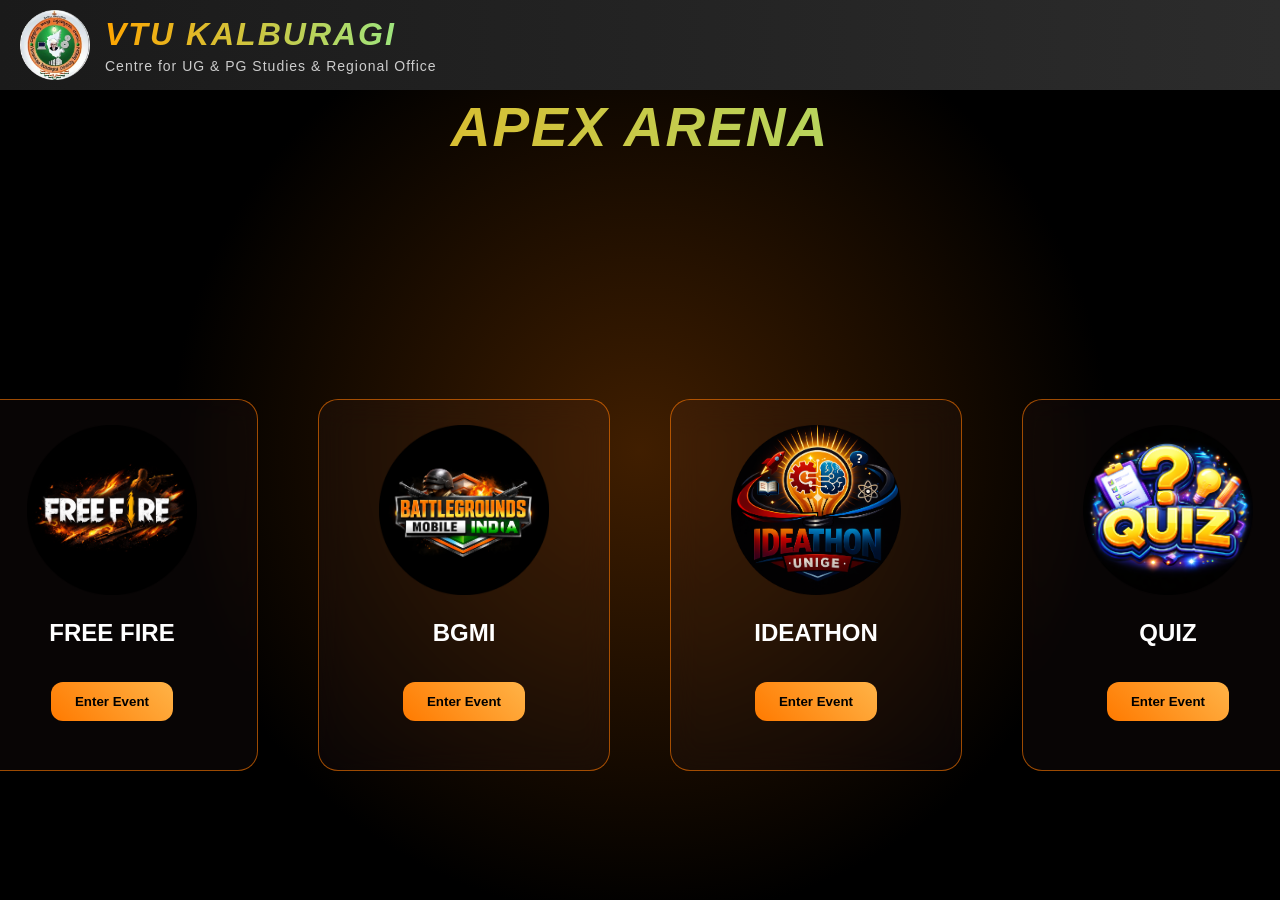
<file: forntend/index.html>
<!DOCTYPE html>
<html lang="en">

<head>
    <title>Apex Arena Esports</title>
    <link rel="stylesheet" href="../forntend/css/style.css">
</head>

<body>

    <div class="bg-animation"></div>
    <div class="particles"></div>

    <header class="header">
        <img src="../forntend/image/VTU.png" alt="Logo" class="logo-image">

        <div class="text-container">
            <h1 class="logo">VTU KALBURAGI</h1>
            <p class="subtitle">Centre for UG & PG Studies & Regional Office</p>
        </div>
    </header>

    <div class="header-text">
        <h1 class="logo">APEX ARENA</h1>
        <p class="subtitle"></p>
    </div>

    <div class="card-container">

        <!-- Free Fire Card -->
        <div class="card">
            <img src="../forntend/image/freefire.png" class="game-logo">
            <h2>FREE FIRE</h2>
            <button onclick="enterEvent('freefire.html')">Enter Event</button>
        </div>

        <!-- BGMI Card -->
        <div class="card">
            <img src="../forntend/image/bgmi.png" class="game-logo">
            <h2>BGMI</h2>
            <button onclick="enterEvent('bgmi.html')">Enter Event</button>
        </div>

        <!-- ideathon Card (NEW) -->
        <div class="card">
            <img src="../forntend/image/ideathon.png" class="game-logo">
            <h2>IDEATHON</h2>
            <button onclick="enterEvent('ideathon.html')">Enter Event</button>
        </div>

        <!-- Quiz Card (NEW) -->
        <div class="card">
            <img src="../forntend/image/quiz.png" class="game-logo">
            <h2>QUIZ</h2>
            <button onclick="enterEvent('quiz.html')">Enter Event</button>
        </div>

    </div>

    <script src="../forntend/js/script.js"></script>
</body>

</html>
</file>
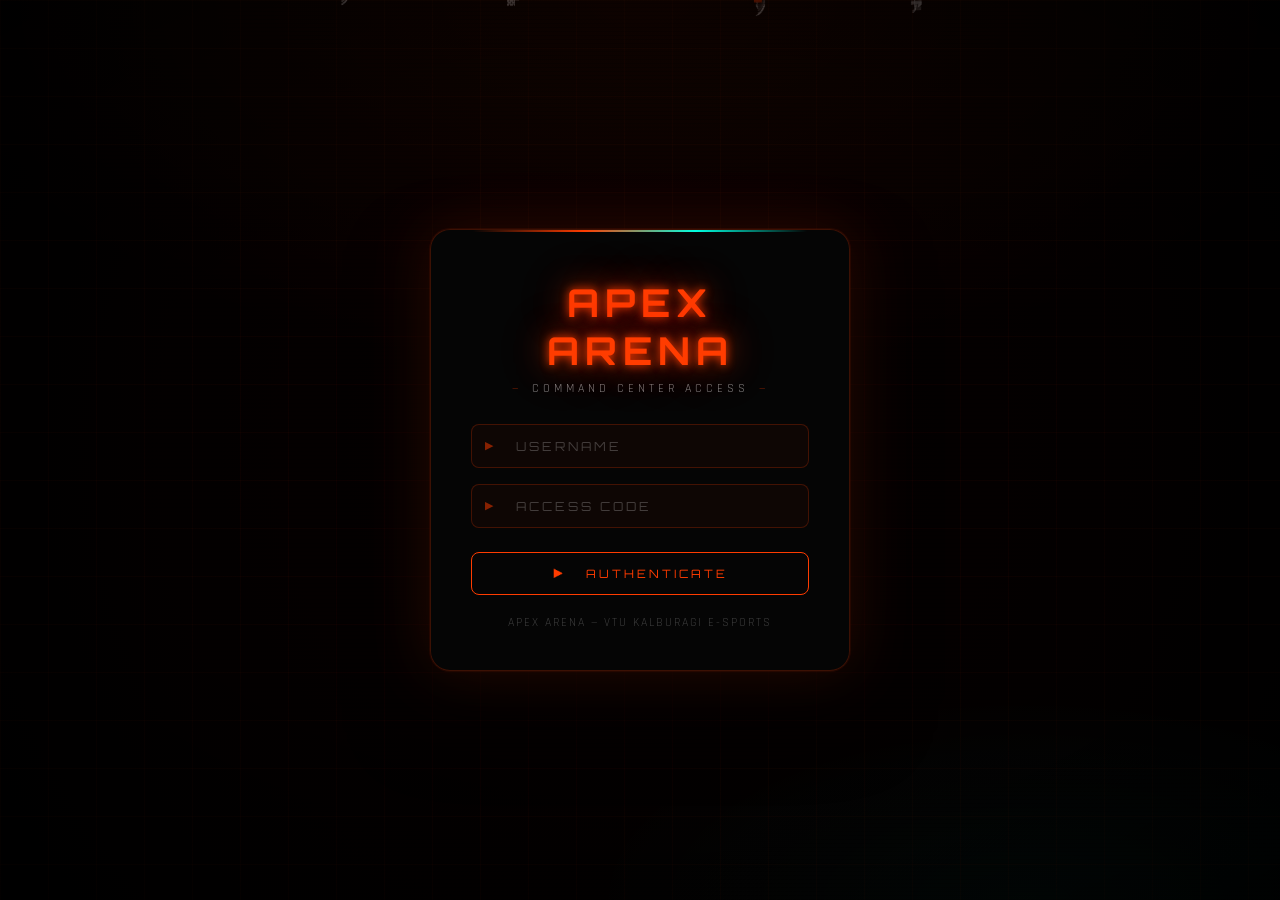
<file: forntend/admin.html>
<!DOCTYPE html>
<html lang="en">

<head>
    <meta charset="UTF-8" />
    <meta name="viewport" content="width=device-width, initial-scale=1.0" />
    <title>Command Center — Apex Arena Admin</title>
    <meta name="description"
        content="Apex Arena Admin Dashboard — Manage registrations, verify payments and export data." />
    <link
        href="https://fonts.googleapis.com/css2?family=Orbitron:wght@400;700;900&family=Rajdhani:wght@400;600&display=swap"
        rel="stylesheet" />
    <style>
        /* ============================================================
   ROOT VARIABLES
   ============================================================ */
        :root {
            --orange: #ff3c00;
            --orange-dim: rgba(255, 60, 0, 0.18);
            --orange-glow: rgba(255, 60, 0, 0.7);
            --teal: #00ffe0;
            --teal-dim: rgba(0, 255, 224, 0.15);
            --teal-glow: rgba(0, 255, 224, 0.65);
            --green: #00ff88;
            --green-dim: rgba(0, 255, 136, 0.15);
            --red-kill: #ff0044;
            --bg-void: #000000;
            --bg-card: rgba(6, 6, 6, 0.92);
            --border-subtle: rgba(255, 60, 0, 0.22);
            --border-active: rgba(255, 60, 0, 0.7);
            --text-primary: #ffffff;
            --text-dim: rgba(255, 255, 255, 0.5);
            --text-dead: rgba(255, 255, 255, 0.22);
            --font-display: 'Orbitron', monospace;
            --font-body: 'Rajdhani', sans-serif;
            --radius-sm: 8px;
            --radius-md: 14px;
            --radius-lg: 20px;
            --ease: cubic-bezier(0.23, 1, 0.32, 1);
            --transition: 0.3s cubic-bezier(0.23, 1, 0.32, 1);
        }

        /* ============================================================
   RESET
   ============================================================ */
        *,
        *::before,
        *::after {
            box-sizing: border-box;
            margin: 0;
            padding: 0;
        }

        ::-webkit-scrollbar {
            width: 6px;
        }

        ::-webkit-scrollbar-track {
            background: #0a0000;
        }

        ::-webkit-scrollbar-thumb {
            background: var(--orange);
            border-radius: 3px;
            box-shadow: 0 0 8px var(--orange-glow);
        }

        body {
            font-family: var(--font-body);
            background: var(--bg-void);
            min-height: 100vh;
            overflow-x: hidden;
            color: var(--text-primary);
            cursor: crosshair;
            position: relative;
            /* FIX: needed for pseudo-element stacking */
        }

        button,
        a,
        input,
        select {
            cursor: crosshair;
        }

        /* ============================================================
   LAYERED BACKGROUNDS  (fixed stack, z-index explicit)
   ============================================================ */

        /* Layer 0 — deep radial */
        .cyber-bg {
            position: fixed;
            inset: 0;
            z-index: 0;
            background:
                radial-gradient(ellipse 80% 60% at 50% 0%, rgba(255, 60, 0, 0.10) 0%, transparent 70%),
                radial-gradient(ellipse 60% 40% at 80% 100%, rgba(0, 255, 224, 0.06) 0%, transparent 60%),
                radial-gradient(circle at center, #0d0000 0%, #000000 100%);
            pointer-events: none;
        }

        /* Layer 1 — perspective grid */
        .grid-overlay {
            position: absolute;
            inset: 0;
            background-image:
                linear-gradient(rgba(255, 60, 0, 0.05) 1px, transparent 1px),
                linear-gradient(90deg, rgba(255, 60, 0, 0.05) 1px, transparent 1px);
            background-size: 48px 48px;
            animation: gridShift 20s linear infinite;
        }

        @keyframes gridShift {
            from {
                transform: perspective(600px) rotateX(12deg) translateY(0);
            }

            to {
                transform: perspective(600px) rotateX(12deg) translateY(48px);
            }
        }

        /* Layer 2 — scanlines  FIX: was z-index:1 under grid, now explicit 2 */
        .scanlines {
            position: fixed;
            inset: 0;
            z-index: 2;
            pointer-events: none;
            background: repeating-linear-gradient(to bottom,
                    transparent 0px, transparent 3px,
                    rgba(0, 0, 0, 0.18) 3px, rgba(0, 0, 0, 0.18) 4px);
            animation: scanPulse 8s linear infinite;
        }

        @keyframes scanPulse {

            0%,
            100% {
                opacity: 0.7;
            }

            50% {
                opacity: 1;
            }
        }

        /* Layer 3 — vignette */
        .vignette {
            position: fixed;
            inset: 0;
            z-index: 3;
            pointer-events: none;
            background: radial-gradient(ellipse 85% 75% at 50% 50%, transparent 35%, rgba(0, 0, 0, 0.65) 100%);
        }

        /* ============================================================
   GLITCH TEXT
   ============================================================ */
        .glitch-text {
            font-family: var(--font-display);
            color: var(--orange);
            text-transform: uppercase;
            letter-spacing: 6px;
            font-size: clamp(1.6rem, 4vw, 2.4rem);
            text-shadow: 0 0 10px var(--orange), 0 0 30px var(--orange-glow), 0 0 60px rgba(255, 60, 0, 0.3);
            position: relative;
            display: inline-block;
            /* FIX: block-level ::before/::after need inline-block to clip correctly */
            animation: glitchIdle 6s infinite;
        }

        .glitch-text.small {
            font-size: clamp(1.1rem, 2.5vw, 1.5rem);
            letter-spacing: 4px;
        }

        .glitch-text::before,
        .glitch-text::after {
            content: attr(data-text);
            position: absolute;
            top: 0;
            left: 0;
            width: 100%;
            overflow: hidden;
            pointer-events: none;
        }

        .glitch-text::before {
            color: var(--teal);
            clip-path: polygon(0 20%, 100% 20%, 100% 40%, 0 40%);
            animation: glitchTop 4s infinite steps(1);
            opacity: 0;
        }

        .glitch-text::after {
            color: var(--red-kill);
            clip-path: polygon(0 60%, 100% 60%, 100% 80%, 0 80%);
            animation: glitchBot 4s infinite steps(1);
            opacity: 0;
        }

        @keyframes glitchIdle {

            0%,
            90%,
            100% {
                transform: none;
            }

            92% {
                transform: translate(-2px, 0) skewX(-1deg);
            }

            94% {
                transform: translate(2px, 0) skewX(1deg);
            }

            96% {
                transform: translate(-1px, 0);
            }
        }

        @keyframes glitchTop {

            0%,
            85%,
            100% {
                opacity: 0;
                transform: none;
            }

            86% {
                opacity: 1;
                transform: translate(-3px, -2px);
            }

            88% {
                opacity: 1;
                transform: translate(3px, 0);
            }

            90% {
                opacity: 0;
            }
        }

        @keyframes glitchBot {

            0%,
            88%,
            100% {
                opacity: 0;
                transform: none;
            }

            89% {
                opacity: 1;
                transform: translate(3px, 2px);
            }

            91% {
                opacity: 1;
                transform: translate(-3px, 0);
            }

            93% {
                opacity: 0;
            }
        }

        /* ============================================================
   SUBTITLE
   ============================================================ */
        .subtitle {
            font-family: var(--font-body);
            font-size: 0.78rem;
            letter-spacing: 4px;
            color: var(--text-dim);
            text-transform: uppercase;
            margin-top: 6px;
            margin-bottom: 28px;
        }

        .subtitle::before,
        .subtitle::after {
            content: "—";
            margin: 0 10px;
            color: var(--orange);
            opacity: 0.5;
        }

        /* ============================================================
   INPUT GROUP
   ============================================================ */
        .input-group {
            position: relative;
            margin-bottom: 16px;
        }

        .input-group input {
            width: 100%;
            padding: 13px 16px 13px 44px;
            background: rgba(255, 60, 0, 0.04);
            border: 1px solid var(--border-subtle);
            border-radius: var(--radius-sm);
            color: var(--text-primary);
            font-family: var(--font-display);
            font-size: 0.78rem;
            letter-spacing: 3px;
            outline: none;
            transition: var(--transition);
        }

        /* FIX: ::before on .input-group itself needs the group to have position:relative (already set) */
        .input-group::before {
            content: "▶";
            position: absolute;
            left: 14px;
            top: 50%;
            transform: translateY(-50%);
            color: var(--orange);
            font-size: 0.7rem;
            opacity: 0.5;
            transition: var(--transition);
            pointer-events: none;
            z-index: 1;
            /* FIX: ensure icon sits above input background */
        }

        .input-group:focus-within::before {
            opacity: 1;
        }

        .input-group input::placeholder {
            color: var(--text-dead);
            letter-spacing: 3px;
        }

        .input-group input:focus {
            border-color: var(--orange);
            background: rgba(255, 60, 0, 0.08);
            box-shadow: 0 0 0 1px var(--orange), 0 0 20px var(--orange-dim), inset 0 0 12px rgba(255, 60, 0, 0.05);
            transform: translateX(3px);
        }

        /* ============================================================
   CYBER BUTTON  — FIX: all child content needs z-index:1
   ============================================================ */
        .cyber-btn {
            position: relative;
            padding: 13px 28px;
            background: transparent;
            border: 1px solid var(--orange);
            border-radius: var(--radius-sm);
            color: var(--orange);
            font-family: var(--font-display);
            font-size: 0.72rem;
            letter-spacing: 3px;
            text-transform: uppercase;
            cursor: crosshair;
            overflow: hidden;
            transition: var(--transition);
            white-space: nowrap;
            /* FIX: isolate stacking context so z-index children work */
            isolation: isolate;
        }

        /* Sweep fill */
        .cyber-btn::before {
            content: "";
            position: absolute;
            inset: 0;
            background: linear-gradient(90deg, var(--orange) 0%, #8b0000 100%);
            transform: translateX(-101%);
            transition: transform 0.35s var(--ease);
            z-index: 0;
        }

        /* Teal corner */
        .cyber-btn::after {
            content: "";
            position: absolute;
            top: 0;
            right: 0;
            width: 8px;
            height: 8px;
            border-top: 2px solid var(--teal);
            border-right: 2px solid var(--teal);
            transition: var(--transition);
            opacity: 0;
            z-index: 2;
            /* FIX: above sweep fill */
        }

        .cyber-btn:hover::before {
            transform: translateX(0);
        }

        .cyber-btn:hover::after {
            opacity: 1;
        }

        .cyber-btn:hover {
            color: white;
            box-shadow: 0 0 20px var(--orange-glow), 0 0 40px rgba(255, 60, 0, 0.3);
            transform: translateY(-2px);
        }

        .cyber-btn:active {
            transform: translateY(0) scale(0.98);
        }

        /* FIX: ALL direct children (text nodes, spans, icons) get z-index above sweep */
        .cyber-btn>* {
            position: relative;
            z-index: 1;
        }

        /* FIX: text nodes aren't elements — wrap button text in a span via JS, or use this trick: */
        .cyber-btn {
            text-indent: 0;
        }

        /* ensures text renders above ::before via stacking */

        /* The reliable fix: make the button a flex container so text sits in normal flow above pseudo */
        .cyber-btn {
            display: inline-flex;
            align-items: center;
            justify-content: center;
            gap: 6px;
        }

        /* Text inside button needs z-index — achieved by wrapping in span.btxt */

        .full-btn {
            width: 100%;
            margin-top: 8px;
        }

        .logout-btn {
            border-color: var(--red-kill);
            color: var(--red-kill);
            font-size: 0.65rem;
            padding: 10px 20px;
        }

        .logout-btn::before {
            background: linear-gradient(90deg, var(--red-kill), #660022);
        }

        .logout-btn:hover {
            box-shadow: 0 0 20px rgba(255, 0, 68, 0.6);
        }

        .action-btn {
            font-size: 0.68rem;
            padding: 12px 20px;
        }

        .bgmi-btn {
            border-color: var(--teal);
            color: var(--teal);
        }

        .bgmi-btn::before {
            background: linear-gradient(90deg, var(--teal), #006655);
        }

        .bgmi-btn:hover {
            box-shadow: 0 0 20px var(--teal-glow);
            color: #000;
        }

        .ff-btn {
            border-color: var(--green);
            color: var(--green);
        }

        .ff-btn::before {
            background: linear-gradient(90deg, var(--green), #004422);
        }

        .ff-btn:hover {
            box-shadow: 0 0 20px rgba(0, 255, 136, 0.6);
            color: #000;
        }

        /* ============================================================
   LOGIN
   ============================================================ */
        .login-wrapper {
            position: relative;
            z-index: 10;
            min-height: 100vh;
            display: flex;
            align-items: center;
            justify-content: center;
            padding: 24px;
        }

        .login-card {
            position: relative;
            /* FIX: was inline on element, moved here so ::before works */
            width: 100%;
            max-width: 420px;
            padding: 48px 40px 40px;
            background: var(--bg-card);
            border: 1px solid var(--border-subtle);
            border-radius: var(--radius-lg);
            backdrop-filter: blur(20px);
            box-shadow: 0 0 0 1px rgba(255, 60, 0, 0.08), 0 0 60px rgba(255, 60, 0, 0.15), 0 40px 80px rgba(0, 0, 0, 0.8);
            text-align: center;
            animation: cardRise 0.8s var(--ease) both;
        }

        @keyframes cardRise {
            from {
                opacity: 0;
                transform: translateY(40px) scale(0.96);
            }

            to {
                opacity: 1;
                transform: none;
            }
        }

        /* FIX: top border glow — previously relied on inline position:relative */
        .login-card::before {
            content: "";
            position: absolute;
            top: 0;
            left: 10%;
            right: 10%;
            height: 2px;
            background: linear-gradient(90deg, transparent, var(--orange), var(--teal), transparent);
            border-radius: 2px;
            animation: borderPulse 3s ease-in-out infinite;
        }

        @keyframes borderPulse {

            0%,
            100% {
                opacity: 0.4;
            }

            50% {
                opacity: 1;
            }
        }

        /* Error box */
        #loginError {
            display: none;
            margin-bottom: 14px;
            font-size: 0.82rem;
            color: #ff4444;
            letter-spacing: 1px;
            text-align: left;
            padding: 10px 12px;
            border: 1px solid rgba(255, 0, 68, 0.3);
            border-radius: 6px;
            background: rgba(255, 0, 68, 0.06);
        }

        /* ============================================================
   DASHBOARD
   ============================================================ */
        .dashboard-wrapper {
            position: relative;
            z-index: 10;
            min-height: 100vh;
            padding: 28px 32px;
            max-width: 1280px;
            margin: 0 auto;
            animation: fadeIn 0.5s ease both;
        }

        @keyframes fadeIn {
            from {
                opacity: 0;
                transform: translateY(16px);
            }

            to {
                opacity: 1;
                transform: none;
            }
        }

        /* Header — FIX: overflow:hidden was clipping ::after animated line on mobile */
        .dash-header {
            display: flex;
            align-items: center;
            justify-content: space-between;
            padding: 20px 28px;
            margin-bottom: 28px;
            background: rgba(0, 0, 0, 0.7);
            border: 1px solid var(--border-subtle);
            border-radius: var(--radius-md);
            backdrop-filter: blur(12px);
            position: relative;
            /* FIX: removed overflow:hidden — it was clipping the animated bottom border line */
        }

        /* Animated bottom accent line */
        .dash-header::before {
            content: "";
            position: absolute;
            bottom: 0;
            left: 0;
            right: 0;
            height: 1px;
            background: linear-gradient(90deg, transparent, var(--orange), transparent);
            animation: headerLine 4s ease-in-out infinite;
            border-radius: 0 0 var(--radius-md) var(--radius-md);
        }

        @keyframes headerLine {

            0%,
            100% {
                transform: scaleX(0.3);
                opacity: 0.4;
            }

            50% {
                transform: scaleX(1);
                opacity: 1;
            }
        }

        .dash-header p {
            font-family: var(--font-body);
            color: var(--text-dim);
            font-size: 0.85rem;
            letter-spacing: 2px;
            margin-top: 4px;
        }

        /* ============================================================
   STATS
   ============================================================ */
        .stats-grid {
            display: grid;
            grid-template-columns: repeat(4, 1fr);
            gap: 18px;
            margin-bottom: 24px;
        }

        @media(max-width:900px) {
            .stats-grid {
                grid-template-columns: 1fr 1fr;
            }
        }

        @media(max-width:480px) {
            .stats-grid {
                grid-template-columns: 1fr;
            }
        }

        .stat-card {
            position: relative;
            padding: 24px 22px 20px;
            background: var(--bg-card);
            border: 1px solid var(--border-subtle);
            border-radius: var(--radius-md);
            overflow: hidden;
            transition: var(--transition);
            animation: cardRise 0.8s var(--ease) both;
        }

        .stat-card:nth-child(1) {
            animation-delay: 0.05s;
        }

        .stat-card:nth-child(2) {
            animation-delay: 0.12s;
        }

        .stat-card:nth-child(3) {
            animation-delay: 0.19s;
        }

        .stat-card:nth-child(4) {
            animation-delay: 0.26s;
        }

        .stat-card::before {
            content: "";
            position: absolute;
            top: 8px;
            left: 8px;
            width: 14px;
            height: 14px;
            border-top: 2px solid var(--orange);
            border-left: 2px solid var(--orange);
            opacity: 0.5;
            transition: var(--transition);
        }

        .stat-card::after {
            content: "";
            position: absolute;
            bottom: 8px;
            right: 8px;
            width: 14px;
            height: 14px;
            border-bottom: 2px solid var(--orange);
            border-right: 2px solid var(--orange);
            opacity: 0.5;
            transition: var(--transition);
        }

        .stat-card:hover {
            border-color: var(--border-active);
            box-shadow: 0 0 30px rgba(255, 60, 0, 0.2), 0 8px 32px rgba(0, 0, 0, 0.6);
            transform: translateY(-4px);
        }

        .stat-card:hover::before,
        .stat-card:hover::after {
            opacity: 1;
            width: 20px;
            height: 20px;
        }

        .stat-card h3 {
            font-family: var(--font-display);
            font-size: 0.6rem;
            letter-spacing: 3px;
            color: var(--text-dim);
            text-transform: uppercase;
            margin-bottom: 12px;
        }

        .stat-card h2 {
            font-family: var(--font-display);
            font-size: clamp(2rem, 4vw, 2.8rem);
            color: var(--text-primary);
            font-weight: 900;
            text-shadow: 0 0 20px rgba(255, 255, 255, 0.3);
            line-height: 1;
            margin-bottom: 14px;
        }

        .stat-card h2 .divider {
            color: var(--text-dead);
            font-size: 1.4rem;
        }

        .card-bar {
            height: 3px;
            border-radius: 2px;
            background: linear-gradient(90deg, var(--orange), transparent);
            position: relative;
            overflow: hidden;
        }

        .card-bar::after {
            content: "";
            position: absolute;
            inset: 0;
            background: linear-gradient(90deg, transparent, rgba(255, 255, 255, 0.6), transparent);
            animation: barShimmer 2.5s ease-in-out infinite;
        }

        @keyframes barShimmer {
            0% {
                transform: translateX(-100%);
            }

            100% {
                transform: translateX(300%);
            }
        }

        .card-bar.glow-green {
            background: linear-gradient(90deg, var(--green), transparent);
        }

        /* ============================================================
   CONTROLS
   ============================================================ */
        .dash-controls {
            display: flex;
            flex-wrap: wrap;
            gap: 14px;
            margin-bottom: 28px;
        }

        /* ============================================================
   TABLE  — FIX: horizontal scroll on mobile
   ============================================================ */
        .table-container {
            background: var(--bg-card);
            border: 1px solid var(--border-subtle);
            border-radius: var(--radius-md);
            overflow: hidden;
            /* keep border-radius clip */
            backdrop-filter: blur(10px);
            animation: cardRise 0.5s ease both;
        }

        /* FIX: inner scroll wrapper so border-radius isn't broken */
        .table-scroll {
            overflow-x: auto;
            -webkit-overflow-scrolling: touch;
        }

        .table-scroll::-webkit-scrollbar {
            height: 4px;
        }

        .table-scroll::-webkit-scrollbar-thumb {
            background: var(--orange);
            border-radius: 2px;
        }

        .table-container table {
            width: 100%;
            border-collapse: collapse;
            min-width: 700px;
            /* FIX: prevents column squish on small screens */
        }

        .table-container thead tr {
            background: rgba(255, 60, 0, 0.12);
        }

        .table-container th {
            font-family: var(--font-display);
            font-size: 0.6rem;
            letter-spacing: 3px;
            color: var(--orange);
            text-transform: uppercase;
            padding: 14px 18px;
            text-align: left;
            border-bottom: 1px solid var(--border-subtle);
            white-space: nowrap;
        }

        .table-container td {
            font-family: var(--font-body);
            font-size: 0.9rem;
            letter-spacing: 1px;
            color: var(--text-primary);
            padding: 12px 18px;
            border-bottom: 1px solid rgba(255, 60, 0, 0.07);
            transition: background 0.2s;
            vertical-align: middle;
            white-space: nowrap;
        }

        .table-container tbody tr:hover td {
            background: rgba(255, 60, 0, 0.05);
        }

        .table-container tbody tr:last-child td {
            border-bottom: none;
        }

        /* Badges */
        .badge {
            display: inline-block;
            padding: 3px 10px;
            border-radius: 4px;
            font-family: var(--font-display);
            font-size: 0.55rem;
            letter-spacing: 2px;
            text-transform: uppercase;
            font-weight: 700;
        }

        .badge-paid {
            background: rgba(0, 255, 136, 0.15);
            color: var(--green);
            border: 1px solid rgba(0, 255, 136, 0.3);
        }

        .badge-unpaid {
            background: rgba(255, 60, 0, 0.1);
            color: var(--orange);
            border: 1px solid var(--border-subtle);
        }

        .badge-verified {
            background: rgba(0, 255, 224, 0.12);
            color: var(--teal);
            border: 1px solid rgba(0, 255, 224, 0.3);
        }

        .badge-pending {
            background: rgba(255, 215, 0, 0.1);
            color: #ffd700;
            border: 1px solid rgba(255, 215, 0, 0.3);
        }

        /* ============================================================
   MODAL  — FIX: click-outside check + z-index above all layers
   ============================================================ */
        .modal-overlay {
            position: fixed;
            inset: 0;
            z-index: 200;
            /* FIX: was 100, now above vignette(3) and all content(10) */
            background: rgba(0, 0, 0, 0.88);
            backdrop-filter: blur(8px);
            display: flex;
            align-items: center;
            justify-content: center;
            padding: 24px;
            animation: overlayIn 0.3s ease both;
        }

        @keyframes overlayIn {
            from {
                opacity: 0;
            }

            to {
                opacity: 1;
            }
        }

        .modal-card {
            position: relative;
            width: 100%;
            max-width: 460px;
            padding: 40px 36px 36px;
            background: rgba(4, 0, 0, 0.97);
            border: 1px solid var(--orange);
            border-radius: var(--radius-lg);
            box-shadow: 0 0 60px rgba(255, 60, 0, 0.35), 0 0 120px rgba(255, 60, 0, 0.1), 0 40px 80px rgba(0, 0, 0, 0.9);
            animation: modalPop 0.45s var(--ease) both;
        }

        @keyframes modalPop {
            from {
                opacity: 0;
                transform: scale(0.88) translateY(20px);
            }

            to {
                opacity: 1;
                transform: none;
            }
        }

        .modal-card::before {
            content: "";
            position: absolute;
            top: -1px;
            left: -1px;
            width: 40px;
            height: 40px;
            border-top: 2px solid var(--teal);
            border-left: 2px solid var(--teal);
            border-radius: var(--radius-lg) 0 0 0;
            pointer-events: none;
        }

        .modal-card::after {
            content: "";
            position: absolute;
            bottom: -1px;
            right: -1px;
            width: 40px;
            height: 40px;
            border-bottom: 2px solid var(--teal);
            border-right: 2px solid var(--teal);
            border-radius: 0 0 var(--radius-lg) 0;
            pointer-events: none;
        }

        .modal-card h2 {
            font-family: var(--font-display);
            letter-spacing: 4px;
            font-size: 1.1rem;
        }

        .modal-card p {
            font-family: var(--font-body);
            font-size: 0.82rem;
        }

        .close-btn {
            position: absolute;
            top: 14px;
            right: 16px;
            background: none;
            border: 1px solid rgba(255, 60, 0, 0.3);
            color: var(--text-dim);
            font-size: 1rem;
            width: 32px;
            height: 32px;
            border-radius: 6px;
            display: flex;
            align-items: center;
            justify-content: center;
            transition: var(--transition);
        }

        .close-btn:hover {
            background: rgba(255, 60, 0, 0.15);
            border-color: var(--orange);
            color: white;
            transform: rotate(90deg);
        }

        /* Result box */
        .result-box {
            margin-top: 20px;
            padding: 16px 18px;
            border-radius: var(--radius-sm);
            border: 1px solid var(--border-subtle);
            background: rgba(255, 60, 0, 0.04);
            font-family: var(--font-body);
            font-size: 0.9rem;
            letter-spacing: 1px;
            color: var(--text-dim);
            animation: cardRise 0.4s ease both;
        }

        .result-box.success {
            border-color: rgba(0, 255, 136, 0.4);
            background: rgba(0, 255, 136, 0.06);
            color: var(--green);
        }

        .result-box.error {
            border-color: rgba(255, 0, 68, 0.4);
            background: rgba(255, 0, 68, 0.06);
            color: var(--red-kill);
        }

        /* Pulse dot */
        .pulse {
            display: inline-block;
            width: 8px;
            height: 8px;
            border-radius: 50%;
            background: var(--orange);
            box-shadow: 0 0 10px var(--orange);
            animation: pulseDot 1.2s ease-in-out infinite;
            vertical-align: middle;
            margin-right: 8px;
        }

        @keyframes pulseDot {

            0%,
            100% {
                transform: scale(1);
                opacity: 1;
            }

            50% {
                transform: scale(1.6);
                opacity: 0.4;
            }
        }

        /* ============================================================
   TOAST
   ============================================================ */
        .toast {
            position: fixed;
            bottom: 24px;
            right: 24px;
            z-index: 300;
            padding: 12px 20px;
            border-radius: 9px;
            font-family: var(--font-display);
            font-size: 0.62rem;
            letter-spacing: 2px;
            backdrop-filter: blur(10px);
            border: 1px solid;
            transform: translateY(70px);
            opacity: 0;
            transition: all 0.4s var(--ease);
            pointer-events: none;
        }

        .toast.show {
            transform: translateY(0);
            opacity: 1;
        }

        .toast-success {
            background: rgba(0, 255, 136, 0.1);
            color: var(--green);
            border-color: rgba(0, 255, 136, 0.4);
            box-shadow: 0 0 16px rgba(0, 255, 136, 0.3);
        }

        .toast-error {
            background: rgba(255, 0, 68, 0.1);
            color: var(--red-kill);
            border-color: rgba(255, 0, 68, 0.4);
            box-shadow: 0 0 16px rgba(255, 0, 68, 0.3);
        }

        .toast-info {
            background: rgba(0, 255, 224, 0.1);
            color: var(--teal);
            border-color: rgba(0, 255, 224, 0.4);
            box-shadow: 0 0 16px rgba(0, 255, 224, 0.3);
        }

        /* ============================================================
   RESPONSIVE
   ============================================================ */
        @media(max-width:768px) {
            .dashboard-wrapper {
                padding: 14px 12px;
            }

            .dash-header {
                flex-direction: column;
                gap: 12px;
                align-items: flex-start;
                padding: 16px 18px;
            }

            .dash-controls {
                flex-direction: column;
            }

            .dash-controls .cyber-btn {
                width: 100%;
                justify-content: center;
            }

            .modal-card {
                padding: 32px 20px 28px;
            }
        }

        @media(max-width:480px) {
            .login-card {
                padding: 36px 20px 28px;
            }

            .glitch-text {
                font-size: 1.3rem;
                letter-spacing: 3px;
            }
        }
    </style>
</head>

<body>

    <!-- ═══ BACKGROUND LAYERS ═══ -->
    <div class="cyber-bg">
        <div class="grid-overlay"></div>
    </div>
    <div class="scanlines"></div>
    <div class="vignette"></div>

    <!-- Toast -->
    <div class="toast" id="toast"></div>


    <!-- ═══════════════════════════════════════════════
     LOGIN PAGE
     ═══════════════════════════════════════════════ -->
    <div id="loginPage" class="login-wrapper">
        <div class="login-card">
            <h1 class="glitch-text" data-text="APEX ARENA">APEX ARENA</h1>
            <div class="subtitle">Command Center Access</div>

            <div class="input-group">
                <input type="text" id="username" placeholder="USERNAME" autocomplete="off"
                    onkeydown="if(event.key==='Enter')login()" />
            </div>
            <div class="input-group">
                <input type="password" id="password" placeholder="ACCESS CODE"
                    onkeydown="if(event.key==='Enter')login()" />
            </div>

            <div id="loginError"></div>

            <button id="loginBtn" class="cyber-btn full-btn" onclick="login()">
                ⯈ &nbsp; AUTHENTICATE
            </button>

            <p style="margin-top:20px;font-size:0.72rem;letter-spacing:2px;color:var(--text-dead);">
                APEX ARENA — VTU KALBURAGI E-SPORTS
            </p>
        </div>
    </div>


    <!-- ═══════════════════════════════════════════════
     DASHBOARD
     ═══════════════════════════════════════════════ -->
    <div id="dashboard" class="dashboard-wrapper" style="display:none;">

        <!-- Header -->
        <div class="dash-header">
            <div>
                <h1 class="glitch-text small" data-text="COMMAND CENTER">COMMAND CENTER</h1>
                <p>Apex Arena — Admin Panel &nbsp;|&nbsp; VTU Kalburagi</p>
            </div>
            <button class="cyber-btn logout-btn" onclick="logout()">⏻ &nbsp; LOGOUT</button>
        </div>

        <!-- Stats -->
        <div class="stats-grid">
            <div class="stat-card">
                <h3>Total Registrations</h3>
                <h2 id="total">…</h2>
                <div class="card-bar"></div>
            </div>
            <div class="stat-card">
                <h3>Paid Teams</h3>
                <h2 id="paid">…</h2>
                <div class="card-bar"></div>
            </div>
            <div class="stat-card">
                <h3>Verified Teams</h3>
                <h2 id="verified">…</h2>
                <div class="card-bar glow-green"></div>
            </div>
            <div class="stat-card">
                <h3>BGMI &nbsp;/&nbsp; Free Fire</h3>
                <h2>
                    <span id="bgmi-stat">…</span>
                    <span class="divider">&thinsp;/&thinsp;</span>
                    <span id="ff-stat">…</span>
                </h2>
                <div class="card-bar"></div>
            </div>
        </div>

        <!-- Controls -->
        <div class="dash-controls">
            <button class="cyber-btn action-btn" onclick="window.location.href='verify.html'">🔍 &nbsp; VERIFY PAYMENT</button>
            <button class="cyber-btn action-btn bgmi-btn" onclick="openExportModal('BGMI')">⬇ &nbsp; BGMI EXPORT</button>
            <button class="cyber-btn action-btn ff-btn" onclick="openExportModal('Free Fire')">⬇ &nbsp; FREE FIRE EXPORT</button>
            <button class="cyber-btn action-btn" style="border-color:orange; color:orange;" onclick="openExportModal('Hackathon')">⬇ &nbsp; HACKATHON EXPORT</button>
            <button class="cyber-btn action-btn" style="border-color:#bb86fc; color:#bb86fc;" onclick="openExportModal('Quiz')">⬇ &nbsp; QUIZ EXPORT</button>
            <button class="cyber-btn action-btn" onclick="loadStats()">↻ &nbsp; REFRESH</button>
        </div>

        <!-- Table -->
        <div class="table-container">
            <div class="table-scroll"> <!-- FIX: scroll wrapper inside -->
                <table id="teamsTable">
                    <thead>
                        <tr>
                            <th>Team ID</th>
                            <th>Game</th>
                            <th>Captain</th>
                            <th>Phone</th>
                            <th>Branch</th>
                            <th>Semester</th>
                            <th>Payment</th>
                            <th>Verified</th>
                            <th>Registered</th>
                        </tr>
                    </thead>
                    <tbody id="teamsBody">
                        <tr>
                            <td colspan="9"
                                style="text-align:center;color:var(--text-dim);padding:40px;letter-spacing:3px;font-size:0.8rem;">
                                <span class="pulse"></span> LOADING TEAM DATA…
                            </td>
                        </tr>
                    </tbody>
                </table>
            </div>
        </div>

    </div><!-- /dashboard -->


    <!-- ═══════════════════════════════════════════════
     EXPORT MODAL
     ═══════════════════════════════════════════════ -->
    <div id="exportModal" class="modal-overlay" style="display:none;" onclick="if(event.target===this) closeExportModal()">
        <div class="modal-card" style="max-width: 380px; text-align: center;">
            <button class="close-btn" onclick="closeExportModal()" title="Close">✕</button>
            <h2 class="glitch-text small" data-text="CHOOSE FORMAT" style="margin-bottom:12px;">CHOOSE FORMAT</h2>
            <p style="color:var(--text-dim);font-family:var(--font-body);font-size:0.85rem;margin-bottom:24px;" id="exportModalTitle">
                Exporting Data
            </p>

            <div style="display:flex; flex-direction:column; gap:16px;">
                <button class="cyber-btn full-btn" style="border-color:#00FF88; color:#00FF88; justify-content:center;" onclick="confirmExport('excel')">
                    📊 &nbsp; DOWNLOAD EXCEL
                </button>
                <button class="cyber-btn full-btn" style="border-color:#FF4444; color:#FF4444; justify-content:center;" onclick="confirmExport('pdf')">
                    📄 &nbsp; DOWNLOAD PDF
                </button>
            </div>
        </div>
    </div>


    <!-- ═══════════════════════════════════════════════
     VERIFICATION MODAL
     FIX: click-outside uses data-modal attribute check
     ═══════════════════════════════════════════════ -->
    <div id="verificationModal" class="modal-overlay" style="display:none;" data-modal-bg="true"
        onclick="handleModalBgClick(event)">
        <div class="modal-card">
            <button class="close-btn" onclick="closeVerificationModal()" title="Close">✕</button>

            <h2 class="glitch-text small" data-text="VERIFY PAYMENT" style="margin-bottom:8px;">
                VERIFY PAYMENT
            </h2>
            <p
                style="color:var(--text-dim);font-family:var(--font-body);font-size:0.85rem;letter-spacing:1px;margin-bottom:24px;">
                Enter captain's phone number to mark payment as verified.
            </p>

            <div class="input-group">
                <input type="tel" id="phoneSearch" placeholder="CAPTAIN PHONE NUMBER" maxlength="10"
                    onkeydown="if(event.key==='Enter')verifyPayment()" />
            </div>

            <button id="verifyBtn" class="cyber-btn full-btn" onclick="verifyPayment()">
                ⯈ &nbsp; VERIFY IN DATABASE
            </button>

            <div id="verifyResult" class="result-box" style="display:none;"></div>
        </div>
    </div>


    <script>
        /* ============================================================
           HACKER RAIN CANVAS (background)
           ============================================================ */
        (function () {
            const cv = document.createElement('canvas');
            cv.style.cssText = 'position:fixed;inset:0;z-index:1;pointer-events:none;opacity:0.4;';
            document.body.prepend(cv);
            const ctx = cv.getContext('2d');
            const CH = '01アイウエオカキクケコサシスセソタチツテトナニヌネノハヒフヘホ░▒▓█▄▀■□';
            const FS = 13;
            let cols = [];

            function resize() {
                cv.width = innerWidth; cv.height = innerHeight; init();
            }
            function init() {
                const n = Math.floor(cv.width / FS);
                cols = Array.from({ length: n }, (_, i) => ({
                    x: i * FS,
                    y: Math.random() * -cv.height,
                    speed: 0.5 + Math.random() * 1.4,
                    len: 10 + Math.floor(Math.random() * 20),
                    op: 0.3 + Math.random() * 0.5,
                    ch: Array.from({ length: 32 }, () => CH[Math.floor(Math.random() * CH.length)])
                }));
            }
            function draw() {
                ctx.fillStyle = 'rgba(0,0,0,0.15)';
                ctx.fillRect(0, 0, cv.width, cv.height);
                ctx.font = FS + 'px monospace';
                cols.forEach(c => {
                    for (let j = 0; j < c.len; j++) {
                        const yp = c.y - j * FS;
                        if (yp < -FS || yp > cv.height + FS) continue;
                        const fade = 1 - j / c.len;
                        ctx.fillStyle = j === 0
                            ? `rgba(255,255,255,${c.op})`
                            : `rgba(255,${Math.floor(60 * fade)},0,${c.op * fade})`;
                        ctx.fillText(c.ch[j % c.ch.length], c.x, yp);
                        if (Math.random() < 0.03) c.ch[j % c.ch.length] = CH[Math.floor(Math.random() * CH.length)];
                    }
                    c.y += c.speed;
                    if (c.y - c.len * FS > cv.height) {
                        c.y = -FS; c.speed = 0.5 + Math.random() * 1.4;
                        c.len = 10 + Math.floor(Math.random() * 20);
                        c.op = 0.3 + Math.random() * 0.5;
                    }
                });
            }
            resize();
            window.addEventListener('resize', resize);
            setInterval(draw, 42);
        })();
    </script>
    <script src="js/admin.js"></script>
</body>
</html>
</file>
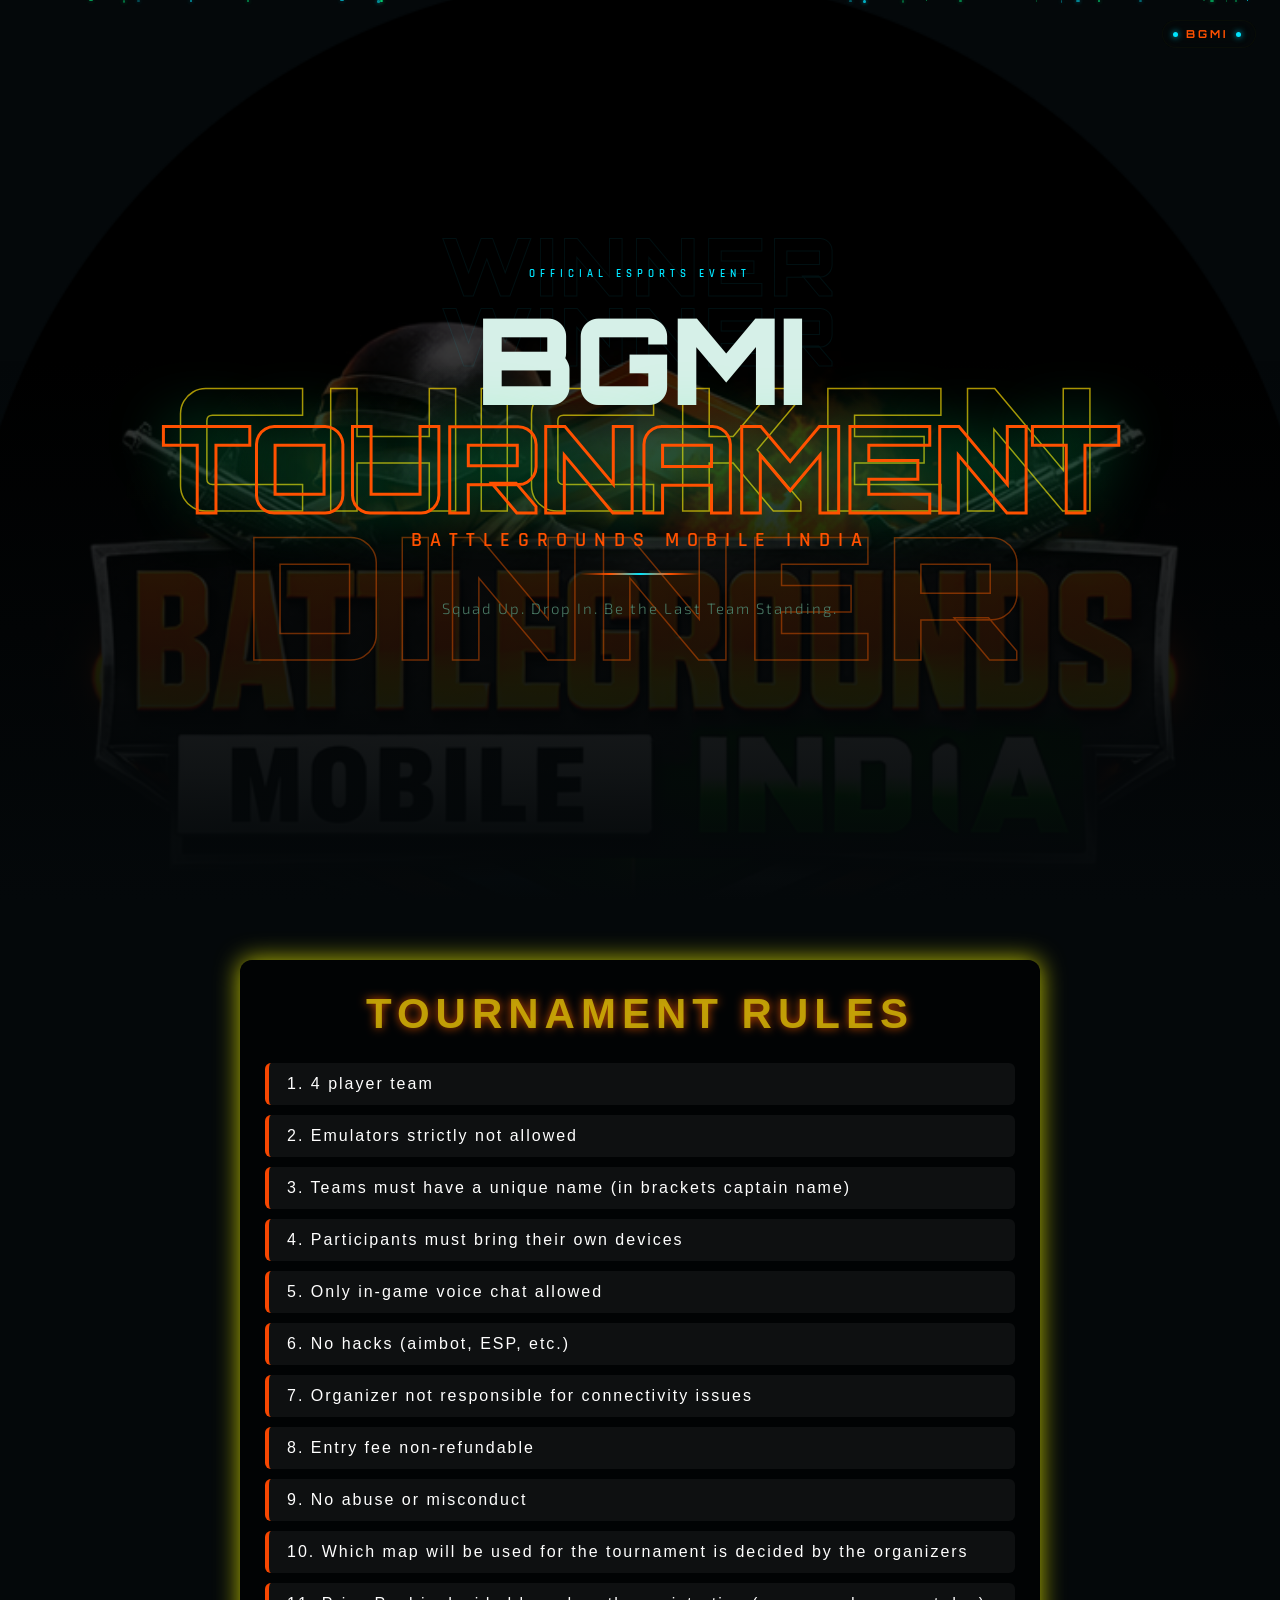
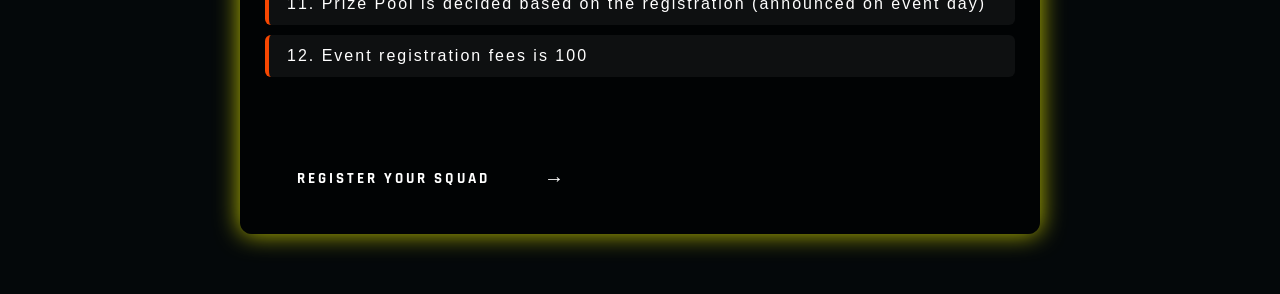
<file: forntend/bgmi.html>
<!DOCTYPE html>
<html lang="en">

<head>
  <meta charset="UTF-8">
  <meta name="viewport" content="width=device-width, initial-scale=1.0">
  <title>BGMI Tournament</title>
  <link rel="stylesheet" href="../forntend/css/bgmi.css">
  <link
    href="https://fonts.googleapis.com/css2?family=Rajdhani:wght@600;700&family=Orbitron:wght@700;900&family=Exo+2:wght@300;400;600&display=swap"
    rel="stylesheet">
</head>

<body>

  <!-- Particle Background -->
  <div class="particles" id="particles"></div>

  <!-- Ember Sparks -->
  <div class="embers" id="embers"></div>

  <!-- Top Brand Badge -->
  <div class="top-brand">
    <div class="brand-dot"></div>
    <span>BGMI</span>
    <div class="brand-dot"></div>
  </div>

  <!-- Hero Section -->
  <section class="hero">

    <!-- Banner Image -->
    <div class="game-header">
      <img src="../forntend/image/bgmi.png" class="game-banner" alt="BGMI Banner">
    </div>

    <!-- Giant BG Text — CHICKEN DINNER (like BOOYAH) -->
    <div class="hero-bg-text">
      <span class="cd-line1">WINNER</span>
      <span class="cd-line2">WINNER</span>
      <span class="cd-line3">CHICKEN</span>
      <span class="cd-line4">DINNER</span>
    </div>

    <!-- Hero Content -->
    <div class="hero-content">
      <div class="tag-line">OFFICIAL ESPORTS EVENT</div>

      <h1 class="main-title">
        <span class="title-line">BGMI</span>
        <span class="title-line accent">TOURNAMENT</span>
        <span class="title-sub">BATTLEGROUNDS MOBILE INDIA</span>
      </h1>

      <div class="title-underline"></div>

      <p class="hero-desc">Squad Up. Drop In. Be the Last Team Standing.</p>

    </div>
  </section>

  <!-- Rules Section -->
  <section class="rules">
    <h2 class="rules-title">TOURNAMENT RULES</h2>
    <ul>
      <li>1. 4 player team</li>
      <li>2. Emulators strictly not allowed</li>
      <li>3. Teams must have a unique name (in brackets captain name)</li>
      <li>4. Participants must bring their own devices</li>
      <li>5. Only in-game voice chat allowed</li>
      <li>6. No hacks (aimbot, ESP, etc.)</li>
      <li>7. Organizer not responsible for connectivity issues </li>
      <li>8. Entry fee non-refundable</li>
      <li>9. No abuse or misconduct </li>
      <li>10. Which map will be used for the tournament is decided by the organizers</li>
      <li>11. Prize Pool is decided based on the registration (announced on event day)</li>
      <li>12. Event registration fees is 100</li>
    </ul>
    <br><br>
    <button class="register-btn" onclick="location.href='registration.html'">
      <span class="btn-bg"></span>
      <span class="btn-text">REGISTER YOUR SQUAD</span>
      <span class="btn-arrow">→</span>
    </button>
  </section>

  <script src="../forntend/js/bgmi.js"></script>
</body>

</html>
</file>
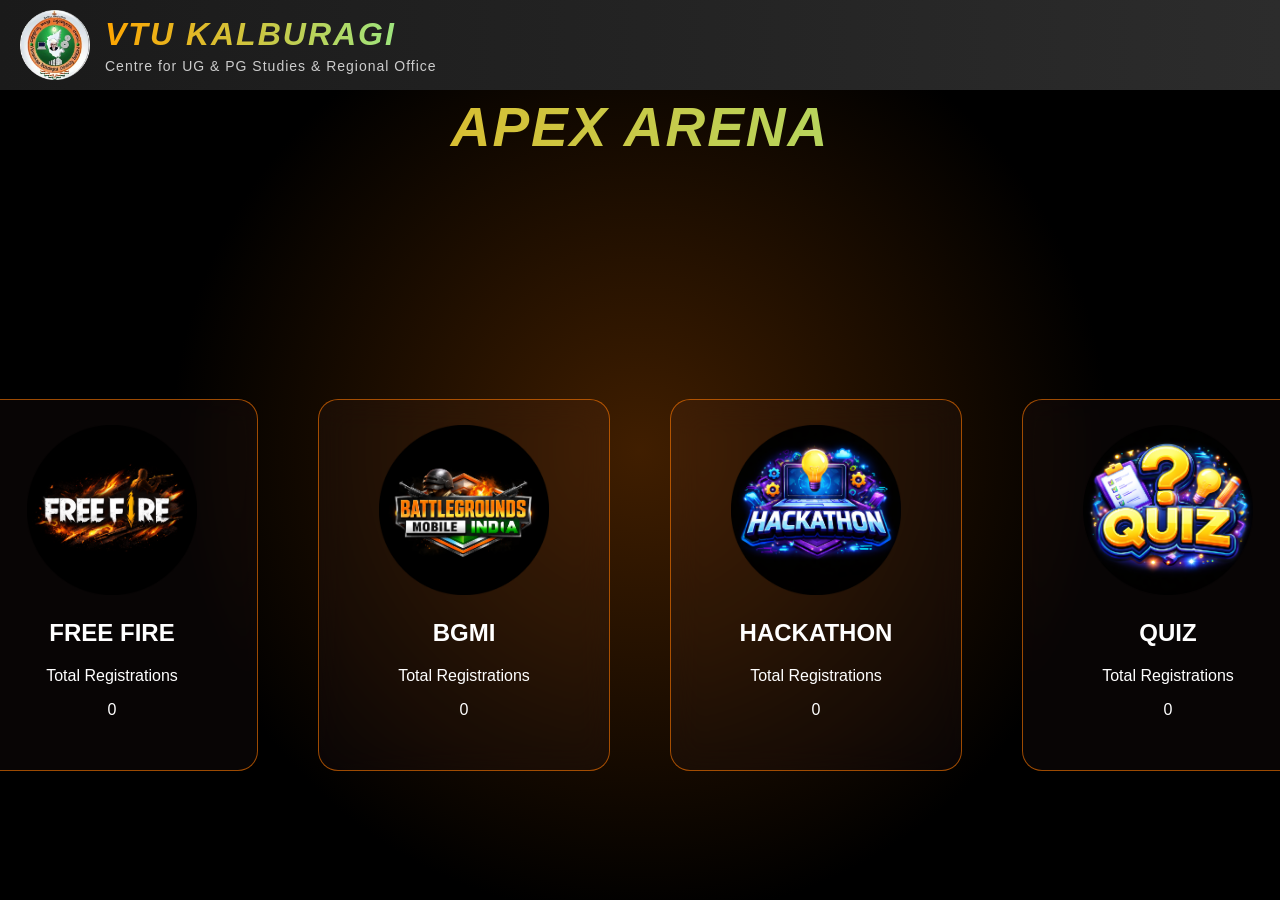
<file: forntend/eventcount.html>
<!DOCTYPE html>
<html lang="en">

<head>
    <title>Apex Arena Esports</title>
    <link rel="stylesheet" href="../forntend/css/style.css">
</head>

<body>

    <div class="bg-animation"></div>
    <div class="particles"></div>

    <header class="header">
        <img src="../forntend/image/VTU.png" alt="Logo" class="logo-image">

        <div class="text-container">
            <h1 class="logo">VTU KALBURAGI</h1>
            <p class="subtitle">Centre for UG & PG Studies & Regional Office</p>
        </div>
    </header>
    <div class="header-text">
        <h1 class="logo">APEX ARENA</h1>
        <p class="subtitle"></p>
    </div>

    <div class="card-container">

        <div class="card">
            <img src="../forntend/image/freefire.png" class="game-logo">
            <h2>FREE FIRE</h2>
            <p class="count-text">Total Registrations</p>
            <div class="count-box" id="freefire-count">0</div>
        </div>

        <div class="card">
            <img src="../forntend/image/bgmi.png" class="game-logo">
            <h2>BGMI</h2>
            <p class="count-text">Total Registrations</p>
            <div class="count-box" id="bgmi-count">0</div>
        </div>
        <div class="card">
            <img src="../forntend/image/hackathon.png" class="game-logo">
            <h2>HACKATHON</h2>
            <p class="count-text">Total Registrations</p>
            <div class="count-box" id="hackathon-count">0</div>
        </div>
        <div class="card">
            <img src="../forntend/image/quiz.png" class="game-logo">
            <h2>QUIZ</h2>
            <p class="count-text">Total Registrations</p>
            <div class="count-box" id="quiz-count">0</div>
        </div>

    </div>

    <script src="../forntend/js/count.js"></script>
</body>

</html>
</file>
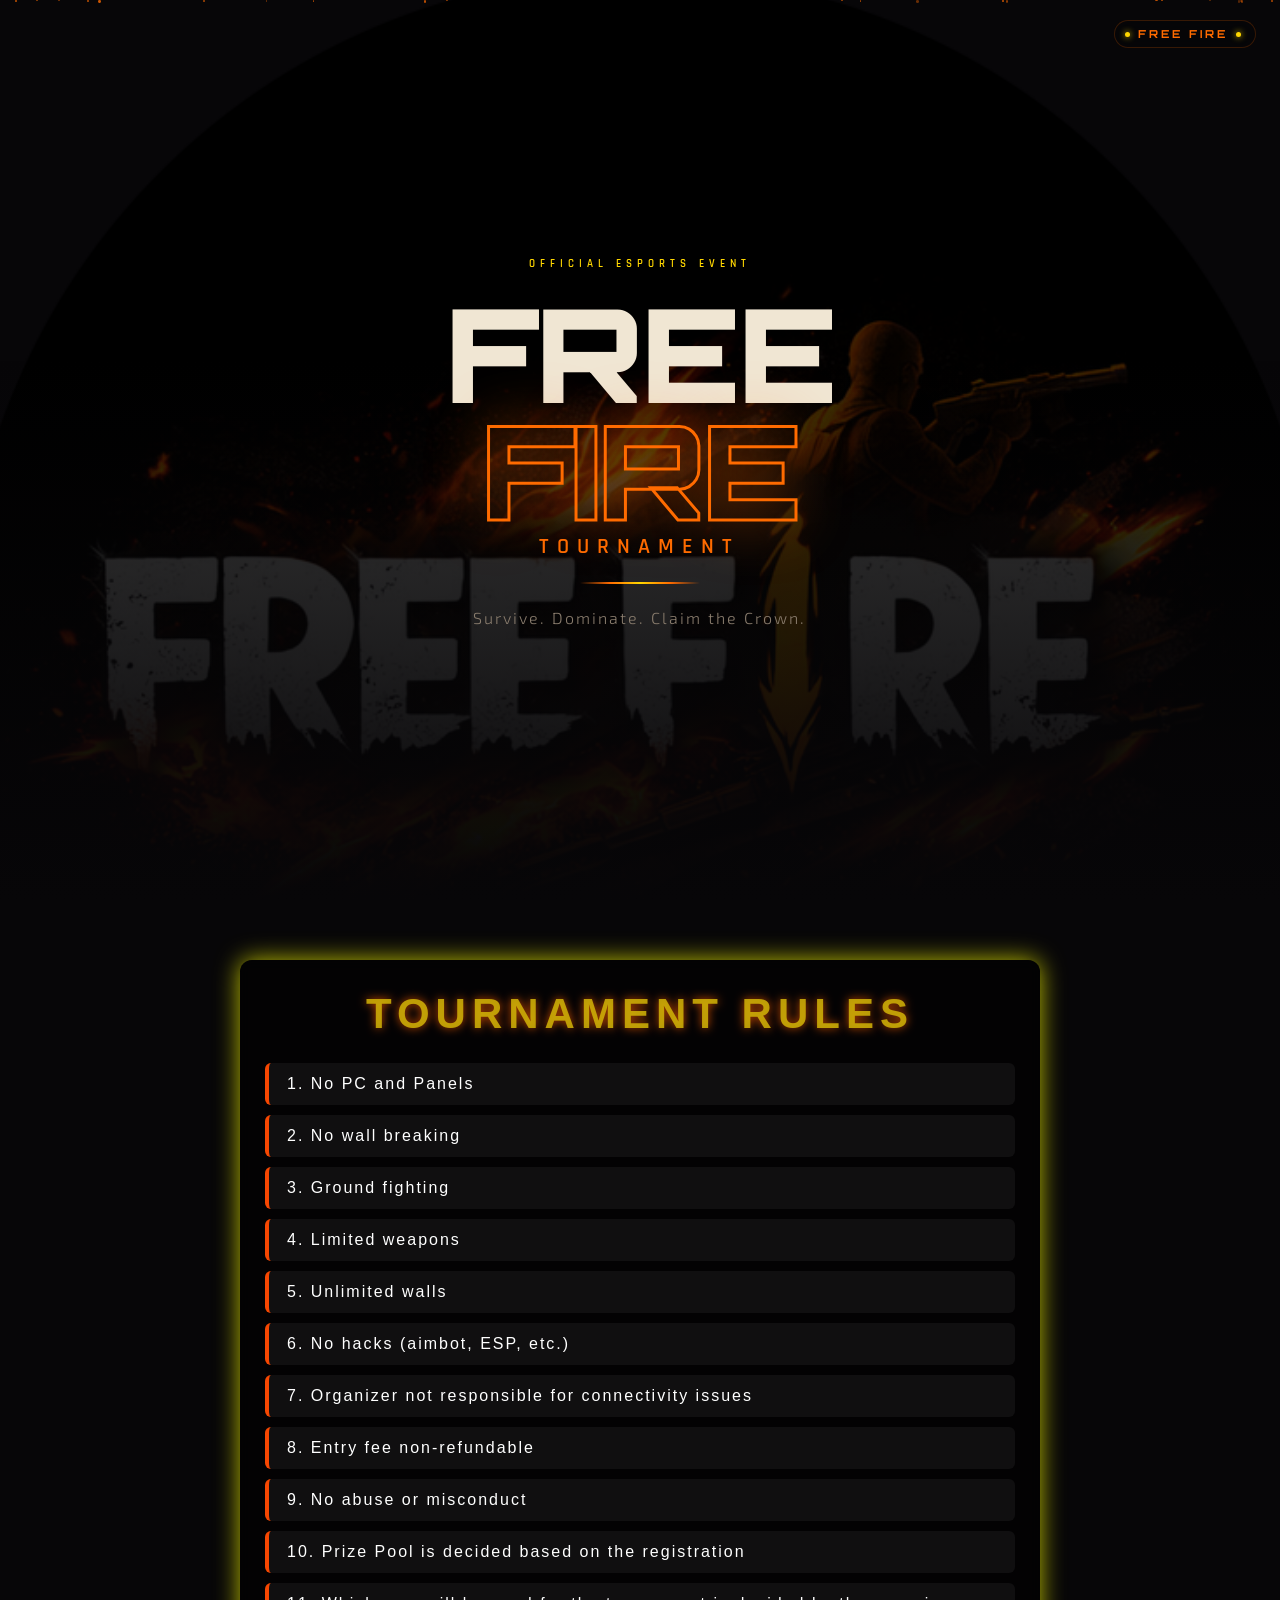
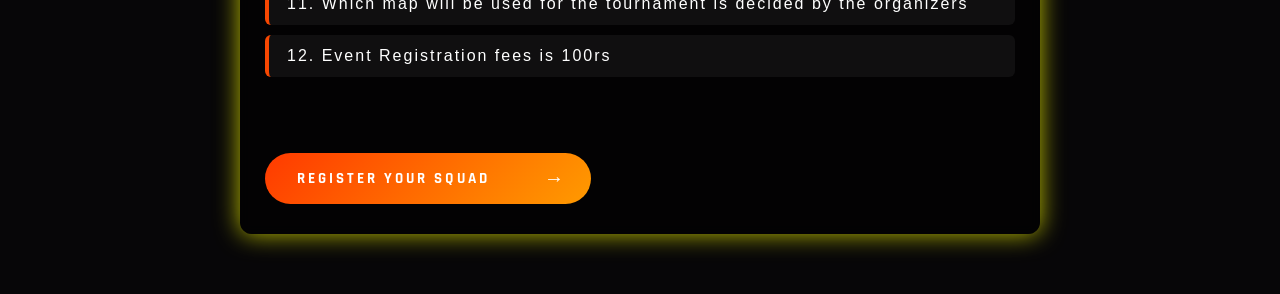
<file: forntend/freefire.html>
<!DOCTYPE html>
<html lang="en">

<head>
  <meta charset="UTF-8">
  <meta name="viewport" content="width=device-width, initial-scale=1.0">
  <title>Free Fire Tournament</title>
  <link rel="stylesheet" href="../forntend/css/free.css">
  <link
    href="https://fonts.googleapis.com/css2?family=Rajdhani:wght@600;700&family=Orbitron:wght@700;900&family=Exo+2:wght@300;400;600&display=swap"
    rel="stylesheet">
</head>

<body>

  <!-- Particle Background -->
  <div class="particles" id="particles"></div>

  <!-- Ember Sparks -->
  <div class="embers" id="embers"></div>

  <!-- Top Brand Badge -->
  <div class="top-brand">
    <div class="brand-dot"></div>
    <span>FREE FIRE</span>
    <div class="brand-dot"></div>
  </div>

  <!-- Hero Section -->
  <section class="hero">
    <div class="hero-bg-text">BOOYAH</div>

    <!-- Banner Image -->
    <div class="game-header">
      <img src="../forntend/image/freefire.png" class="game-banner" alt="Free Fire Banner">
    </div>

    <div class="hero-content">
      <div class="tag-line">OFFICIAL ESPORTS EVENT</div>
      <h1 class="main-title">
        <span class="title-line">FREE</span>
        <span class="title-line accent">FIRE</span>
        <span class="title-sub">TOURNAMENT</span>
      </h1>
      <div class="title-underline"></div>
      <p class="hero-desc">Survive. Dominate. Claim the Crown.</p>
    </div>
  </section>

  <!-- Rules Section -->
  <section class="rules">
    <h2 class="rules-title">TOURNAMENT RULES</h2>
    <ul>
      <li>1. No PC and Panels</li>
      <li>2. No wall breaking</li>
      <li>3. Ground fighting</li>
      <li>4. Limited weapons</li>
      <li>5. Unlimited walls</li>
      <li>6. No hacks (aimbot, ESP, etc.)</li>
      <li>7. Organizer not responsible for connectivity issues</li>
      <li>8. Entry fee non-refundable</li>
      <li>9. No abuse or misconduct</li>
      <li>10. Prize Pool is decided based on the registration</li>
      <li>11. Which map will be used for the tournament is decided by the organizers</li>
      <li>12. Event Registration fees is 100rs</li>
    </ul>
    <br><br>
    <button class="register-btn" onclick="location.href='registration.html'">
      <span class="btn-bg"></span>
      <span class="btn-text">REGISTER YOUR SQUAD</span>
      <span class="btn-arrow">→</span>
    </button>
    <script src="../forntend/js/free.js"></script>
</body>

</html>
</file>
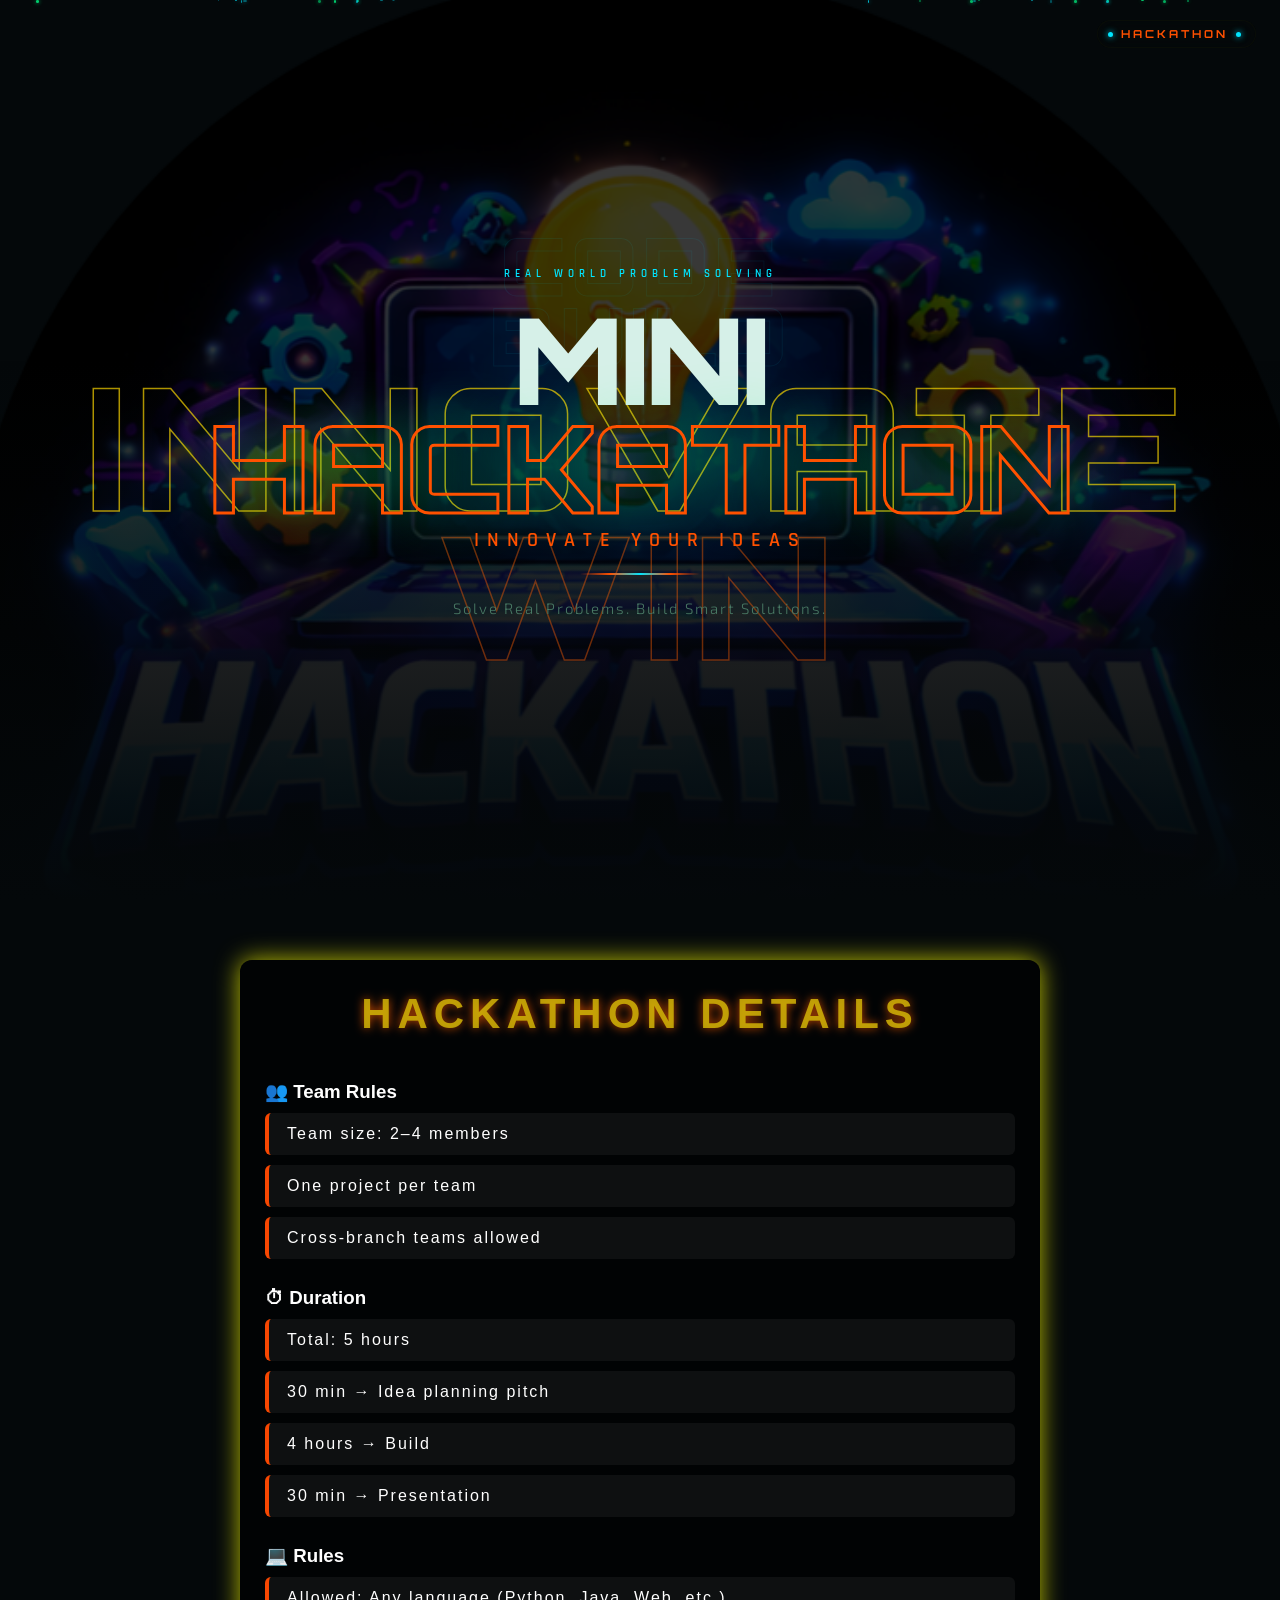
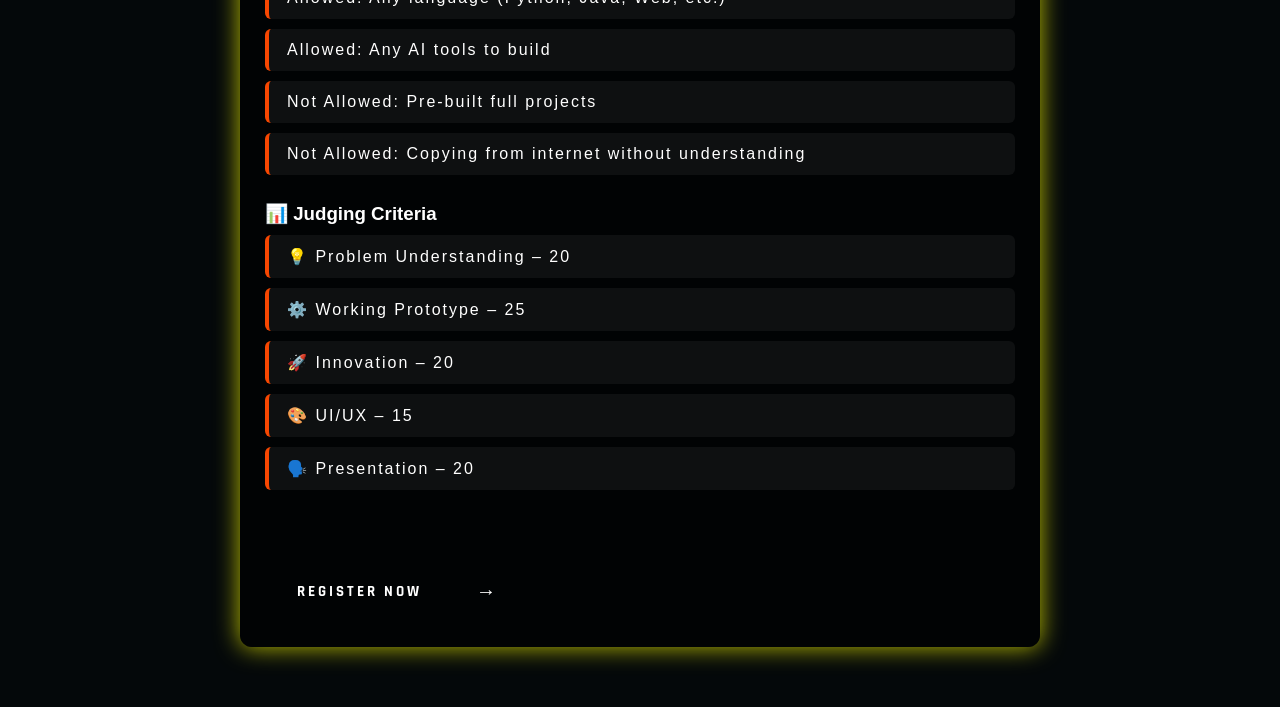
<file: forntend/hackathon.html>
<!DOCTYPE html>
<html lang="en">

<head>
    <meta charset="UTF-8">
    <meta name="viewport" content="width=device-width, initial-scale=1.0">
    <title>Hackathon Event</title>
    <link rel="stylesheet" href="../forntend/css/bgmi.css">

    <link
        href="https://fonts.googleapis.com/css2?family=Rajdhani:wght@600;700&family=Orbitron:wght@700;900&family=Exo+2:wght@300;400;600&display=swap"
        rel="stylesheet">
</head>

<body>

    <!-- Background -->
    <div class="particles" id="particles"></div>
    <div class="embers" id="embers"></div>

    <!-- Top Brand -->
    <div class="top-brand">
        <div class="brand-dot"></div>
        <span>HACKATHON</span>
        <div class="brand-dot"></div>
    </div>

    <!-- Hero Section -->
    <section class="hero">

        <div class="game-header">
            <img src="../forntend/image/hackathon.png" class="game-banner" alt="Hackathon Banner">
        </div>

        <!-- Big Background Text -->
        <div class="hero-bg-text">
            <span class="cd-line1">CODE</span>
            <span class="cd-line2">BUILD</span>
            <span class="cd-line3">INNOVATE</span>
            <span class="cd-line4">WIN</span>
        </div>

        <div class="hero-content">
            <div class="tag-line">REAL WORLD PROBLEM SOLVING</div>

            <h1 class="main-title">
                <span class="title-line">MINI</span>
                <span class="title-line accent">HACKATHON</span>
                <span class="title-sub">INNOVATE YOUR IDEAS</span>
            </h1>

            <div class="title-underline"></div>

            <p class="hero-desc">Solve Real Problems. Build Smart Solutions.</p>
        </div>

    </section>

    <!-- Rules Section -->
    <section class="rules">
        <h2 class="rules-title">HACKATHON DETAILS</h2>

        <!--   <h3>💡 Topics</h3>
        <li>Smart parking finder</li>
        <li>Bus tracking app</li>
        <li>Garbage complaint/report app</li>
        <li>Smart bin tracker</li>
        <li>Recycling reward system</li>
        <li>Live location sharing system</li>
        <li>Smart Campus Systems</li> -->

        <br>

        <h3>👥 Team Rules</h3>
        <li>Team size: 2–4 members</li>
        <li>One project per team</li>
        <li>Cross-branch teams allowed</li>

        <br>

        <h3>⏱ Duration</h3>
        <li>Total: 5 hours</li>
        <li>30 min → Idea planning pitch</li>
        <li>4 hours → Build</li>
        <li>30 min → Presentation</li>

        <br>

        <h3>💻 Rules</h3>
        <li>Allowed: Any language (Python, Java, Web, etc.)</li>
        <li>Allowed: Any AI tools to build</li>
        <li>Not Allowed: Pre-built full projects</li>
        <li>Not Allowed: Copying from internet without understanding</li>

        <br>

        <h3>📊 Judging Criteria</h3>
        <li>💡 Problem Understanding – 20</li>
        <li>⚙️ Working Prototype – 25</li>
        <li>🚀 Innovation – 20</li>
        <li>🎨 UI/UX – 15</li>
        <li>🗣️ Presentation – 20</li>

        <br><br>

        <button class="register-btn" onclick="location.href='registration.html'">
            <span class="btn-bg"></span>
            <span class="btn-text">REGISTER NOW</span>
            <span class="btn-arrow">→</span>
        </button>

    </section>

    <script src="../forntend/js/bgmi.js"></script>
</body>

</html>
</file>
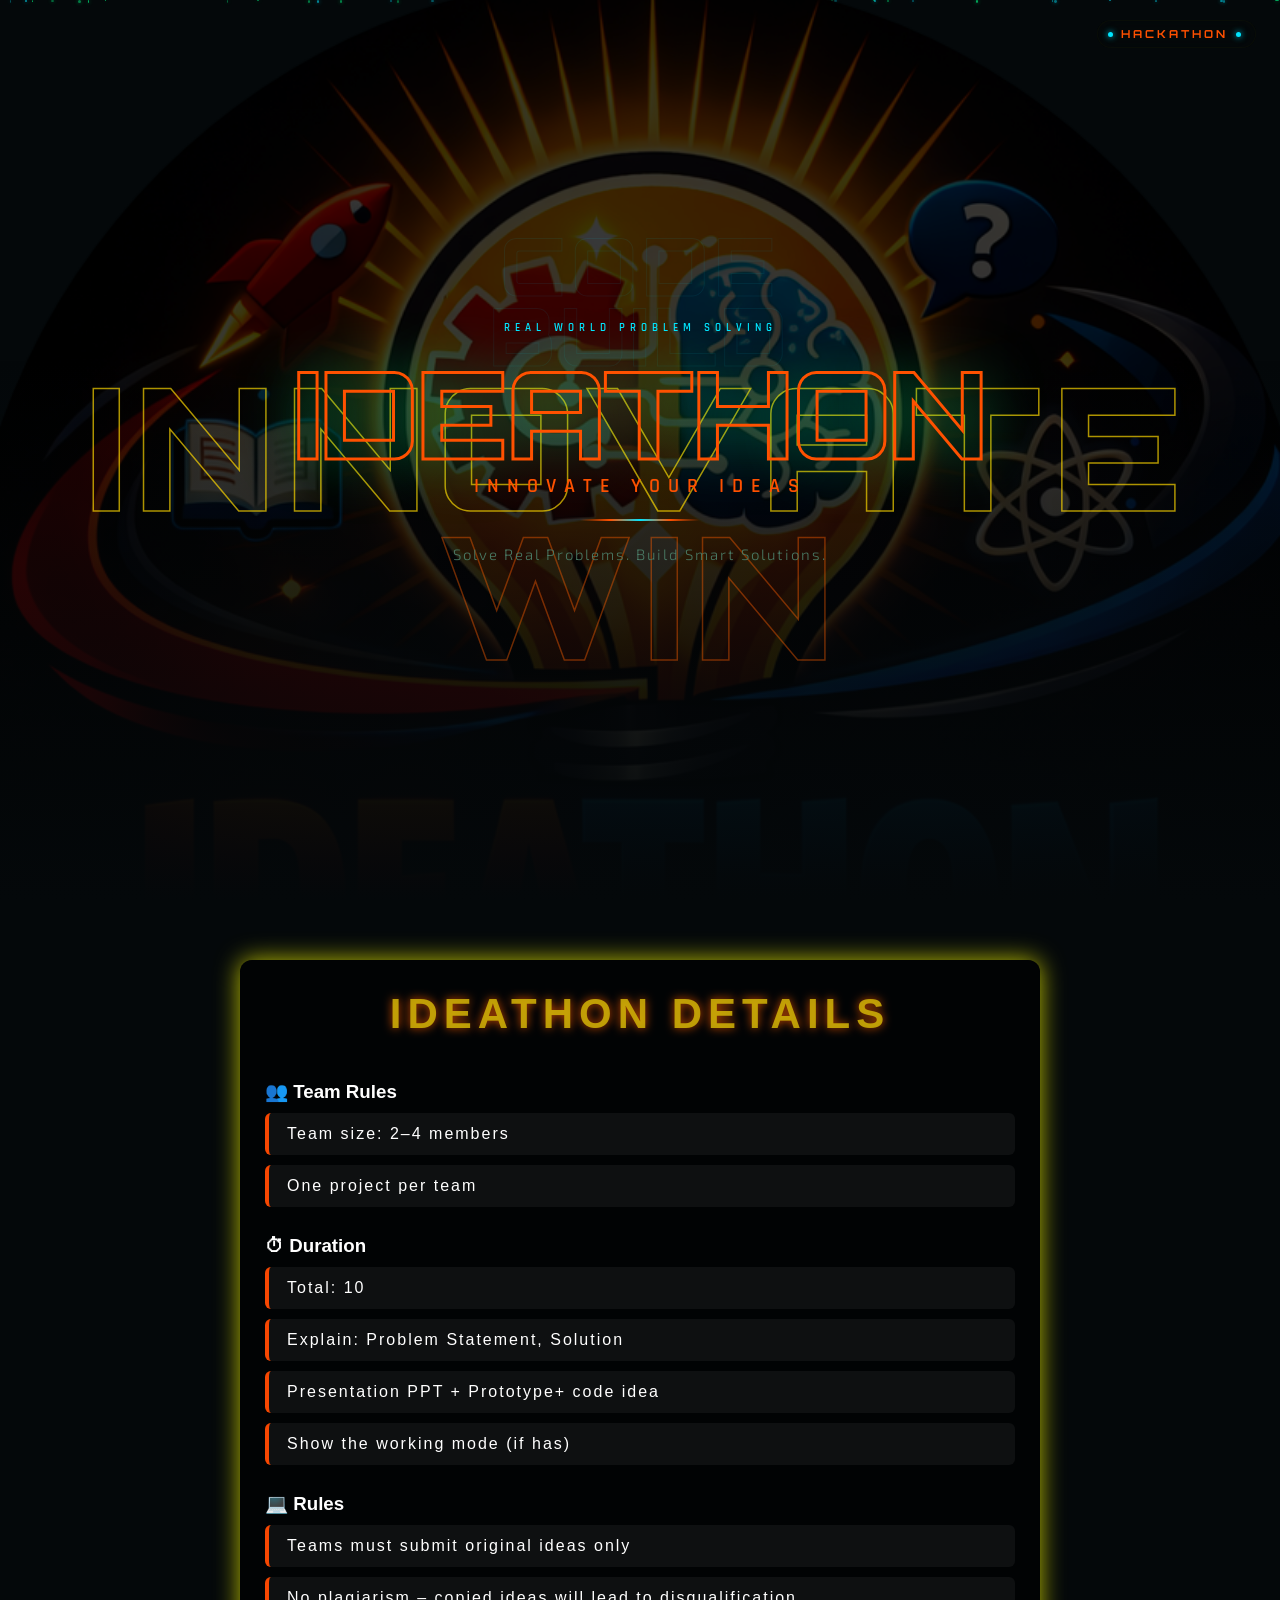
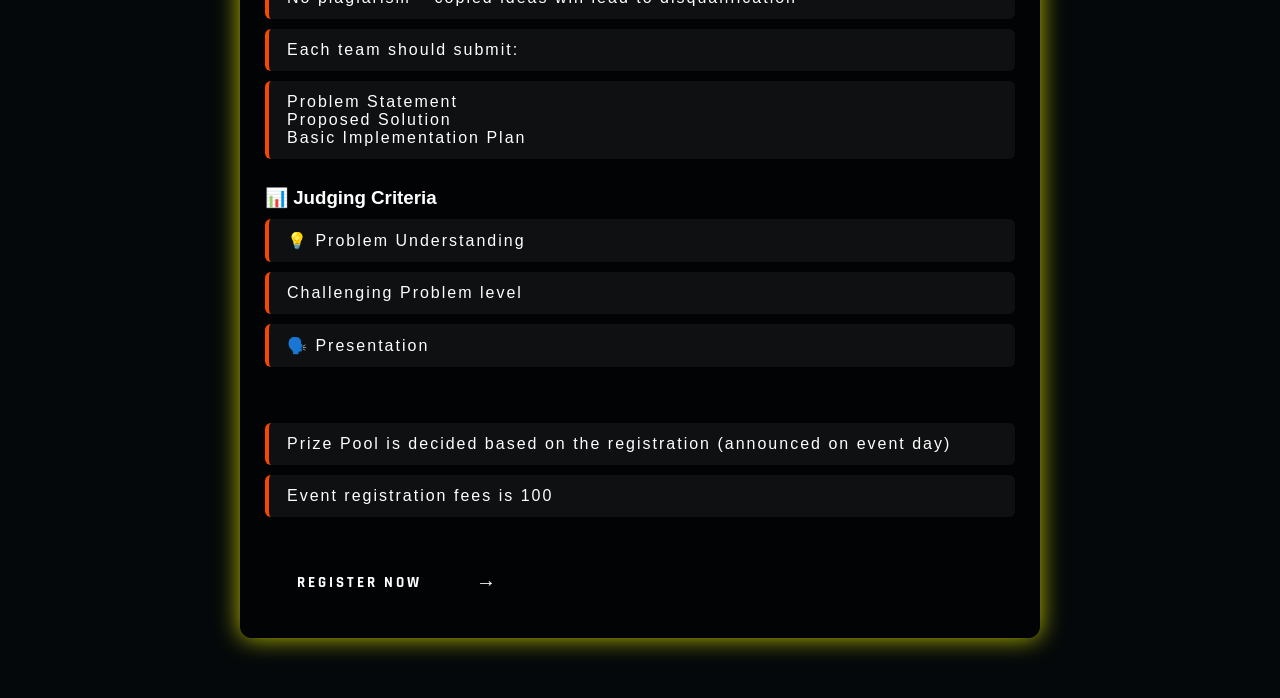
<file: forntend/ideathon.html>
<!DOCTYPE html>
<html lang="en">

<head>
    <meta charset="UTF-8">
    <meta name="viewport" content="width=device-width, initial-scale=1.0">
    <title>Hackathon Event</title>
    <link rel="stylesheet" href="../forntend/css/bgmi.css">

    <link
        href="https://fonts.googleapis.com/css2?family=Rajdhani:wght@600;700&family=Orbitron:wght@700;900&family=Exo+2:wght@300;400;600&display=swap"
        rel="stylesheet">
</head>

<body>

    <!-- Background -->
    <div class="particles" id="particles"></div>
    <div class="embers" id="embers"></div>

    <!-- Top Brand -->
    <div class="top-brand">
        <div class="brand-dot"></div>
        <span>HACKATHON</span>
        <div class="brand-dot"></div>
    </div>

    <!-- Hero Section -->
    <section class="hero">

        <div class="game-header">
            <img src="../forntend/image/ideathon.png" class="game-banner" alt="Hackathon Banner">
        </div>

        <!-- Big Background Text -->
        <div class="hero-bg-text">
            <span class="cd-line1">CODE</span>
            <span class="cd-line2">BUILD</span>
            <span class="cd-line3">INNOVATE</span>
            <span class="cd-line4">WIN</span>
        </div>

        <div class="hero-content">
            <div class="tag-line">REAL WORLD PROBLEM SOLVING</div>

            <h1 class="main-title">
                <span class="title-line"></span>
                <span class="title-line accent">IDEATHON</span>
                <span class="title-sub">INNOVATE YOUR IDEAS</span>
            </h1>

            <div class="title-underline"></div>

            <p class="hero-desc">Solve Real Problems. Build Smart Solutions.</p>
        </div>

    </section>

    <!-- Rules Section -->
    <section class="rules">
        <h2 class="rules-title">IDEATHON DETAILS</h2>

        <!--   <h3>💡 Topics</h3>
        <li>Smart parking finder</li>
        <li>Bus tracking app</li>
        <li>Garbage complaint/report app</li>
        <li>Smart bin tracker</li>
        <li>Recycling reward system</li>
        <li>Live location sharing system</li>
        <li>Smart Campus Systems</li> -->

        <br>

        <h3>👥 Team Rules</h3>
        <li>Team size: 2–4 members</li>
        <li>One project per team</li>

        <br>

        <h3>⏱ Duration</h3>
        <li>Total: 10 </li>
        <li>Explain: Problem Statement, Solution</li>
        <li>Presentation PPT + Prototype+ code idea </li>
        <li>Show the working mode (if has)</li>

        <br>

        <h3>💻 Rules</h3>
        <li>Teams must submit original ideas only</li>
        <li>No plagiarism – copied ideas will lead to disqualification</li>
        <li>Each team should submit:</li>
        <li>Problem Statement<br>
            Proposed Solution<br>
            Basic Implementation Plan<br>
        </li>

        <br>

        <h3>📊 Judging Criteria</h3>
        <li>💡 Problem Understanding </li>
        <li>Challenging Problem level </li>
        <li>🗣️ Presentation </li>

        <br><br>
        <li>Prize Pool is decided based on the registration (announced on event day)</li>
        <li>Event registration fees is 100</li>

        <button class="register-btn" onclick="location.href='registration.html'">
            <span class="btn-bg"></span>
            <span class="btn-text">REGISTER NOW</span>
            <span class="btn-arrow">→</span>
        </button>

    </section>

    <script src="../forntend/js/bgmi.js"></script>
</body>

</html>
</file>
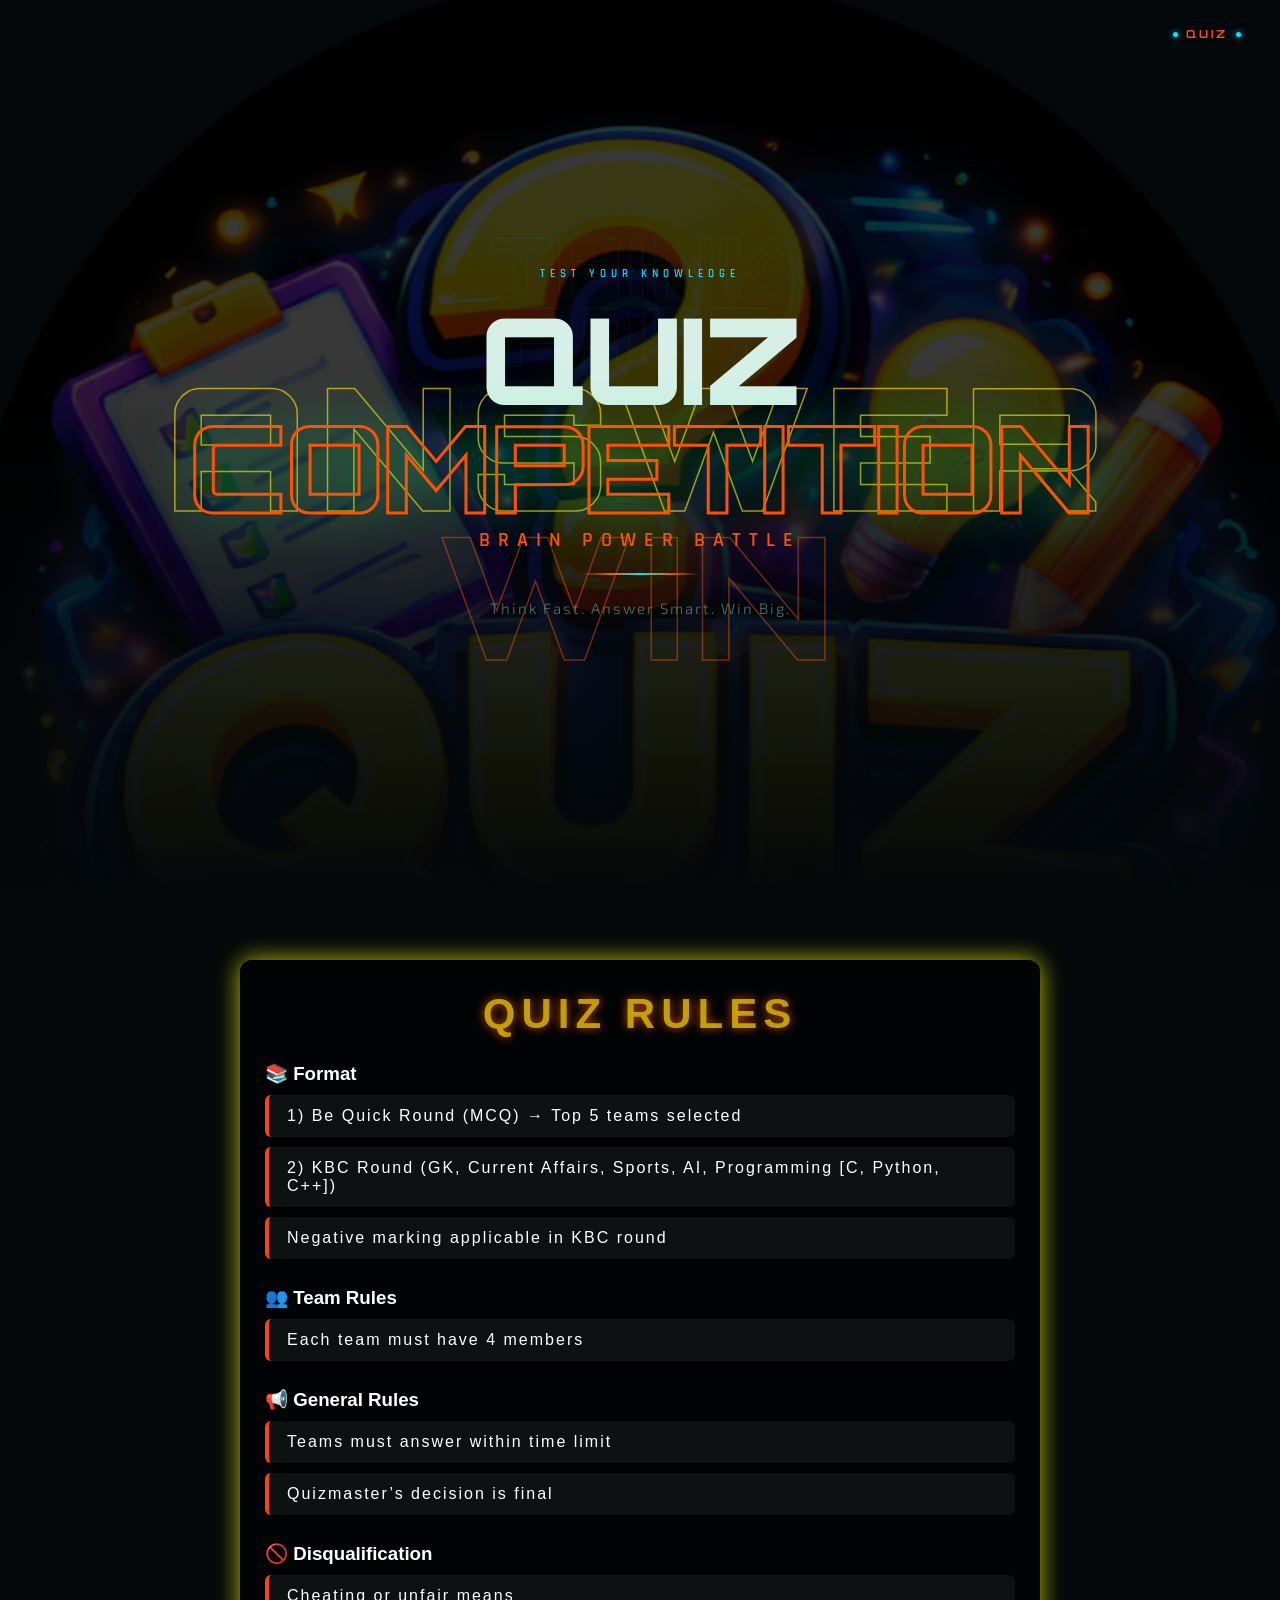
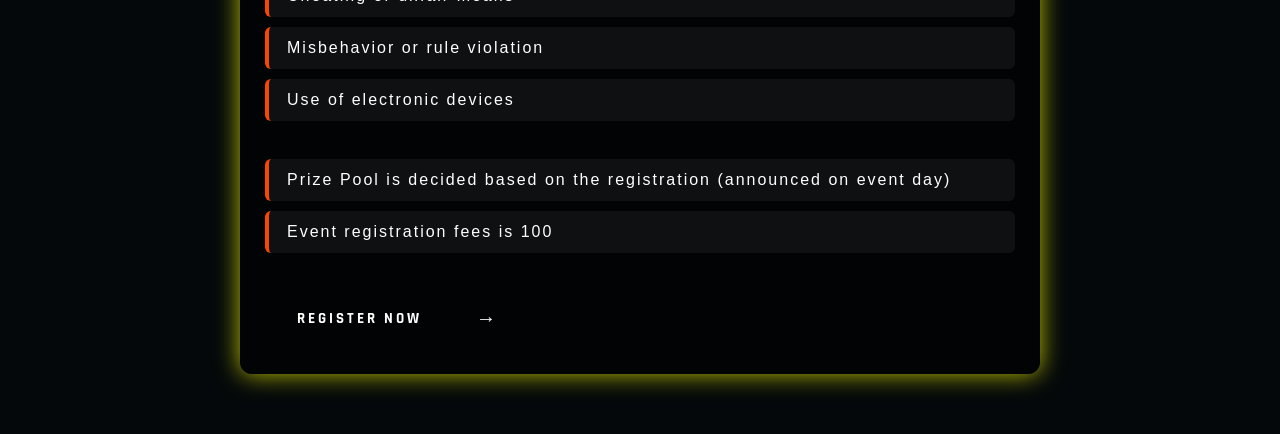
<file: forntend/quiz.html>
<!DOCTYPE html>
<html lang="en">

<head>
    <meta charset="UTF-8">
    <meta name="viewport" content="width=device-width, initial-scale=1.0">
    <title>Quiz Competition</title>
    <link rel="stylesheet" href="../forntend/css/bgmi.css">

    <link
        href="https://fonts.googleapis.com/css2?family=Rajdhani:wght@600;700&family=Orbitron:wght@700;900&family=Exo+2:wght@300;400;600&display=swap"
        rel="stylesheet">
</head>

<body>

    <!-- Background -->
    <div class="particles" id="particles"></div>
    <div class="embers" id="embers"></div>

    <!-- Top Brand -->
    <div class="top-brand">
        <div class="brand-dot"></div>
        <span>QUIZ</span>
        <div class="brand-dot"></div>
    </div>

    <!-- Hero Section -->
    <section class="hero">

        <div class="game-header">
            <img src="../forntend/image/quiz.png" class="game-banner" alt="Quiz Banner">
        </div>

        <!-- Background Text -->
        <div class="hero-bg-text">
            <span class="cd-line1">THINK</span>
            <span class="cd-line2">FAST</span>
            <span class="cd-line3">ANSWER</span>
            <span class="cd-line4">WIN</span>
        </div>

        <div class="hero-content">
            <div class="tag-line">TEST YOUR KNOWLEDGE</div>

            <h1 class="main-title">
                <span class="title-line">QUIZ</span>
                <span class="title-line accent">COMPETITION</span>
                <span class="title-sub">BRAIN POWER BATTLE</span>
            </h1>

            <div class="title-underline"></div>

            <p class="hero-desc">Think Fast. Answer Smart. Win Big.</p>
        </div>

    </section>

    <!-- Rules Section -->
    <section class="rules">
        <h2 class="rules-title">QUIZ RULES</h2>

        <h3>📚 Format</h3>
        <ul>
            <li>1) Be Quick Round (MCQ) → Top 5 teams selected</li>
            <li>2) KBC Round (GK, Current Affairs, Sports, AI, Programming [C, Python, C++])</li>
            <li>Negative marking applicable in KBC round</li>
        </ul>
        <br>

        <h3>👥 Team Rules</h3>
        <ul>
            <li>Each team must have 4 members</li>
        </ul>
        <br>

        <h3>📢 General Rules</h3>
        <ul>
            <li>Teams must answer within time limit</li>
            <li>Quizmaster’s decision is final</li>
        </ul>
        <br>

        <h3>🚫 Disqualification</h3>
        <ul>
            <li>Cheating or unfair means</li>
            <li>Misbehavior or rule violation</li>
            <li>Use of electronic devices</li>
        </ul>
        <br>
        <li> Prize Pool is decided based on the registration (announced on event day)</li>
        <li> Event registration fees is 100</li>

        <button class="register-btn" onclick="location.href='registration.html'">
            <span class="btn-bg"></span>
            <span class="btn-text">REGISTER NOW</span>
            <span class="btn-arrow">→</span>
        </button>

    </section>

    <script src="../forntend/js/free.js"></script>
</body>

</html>
</file>
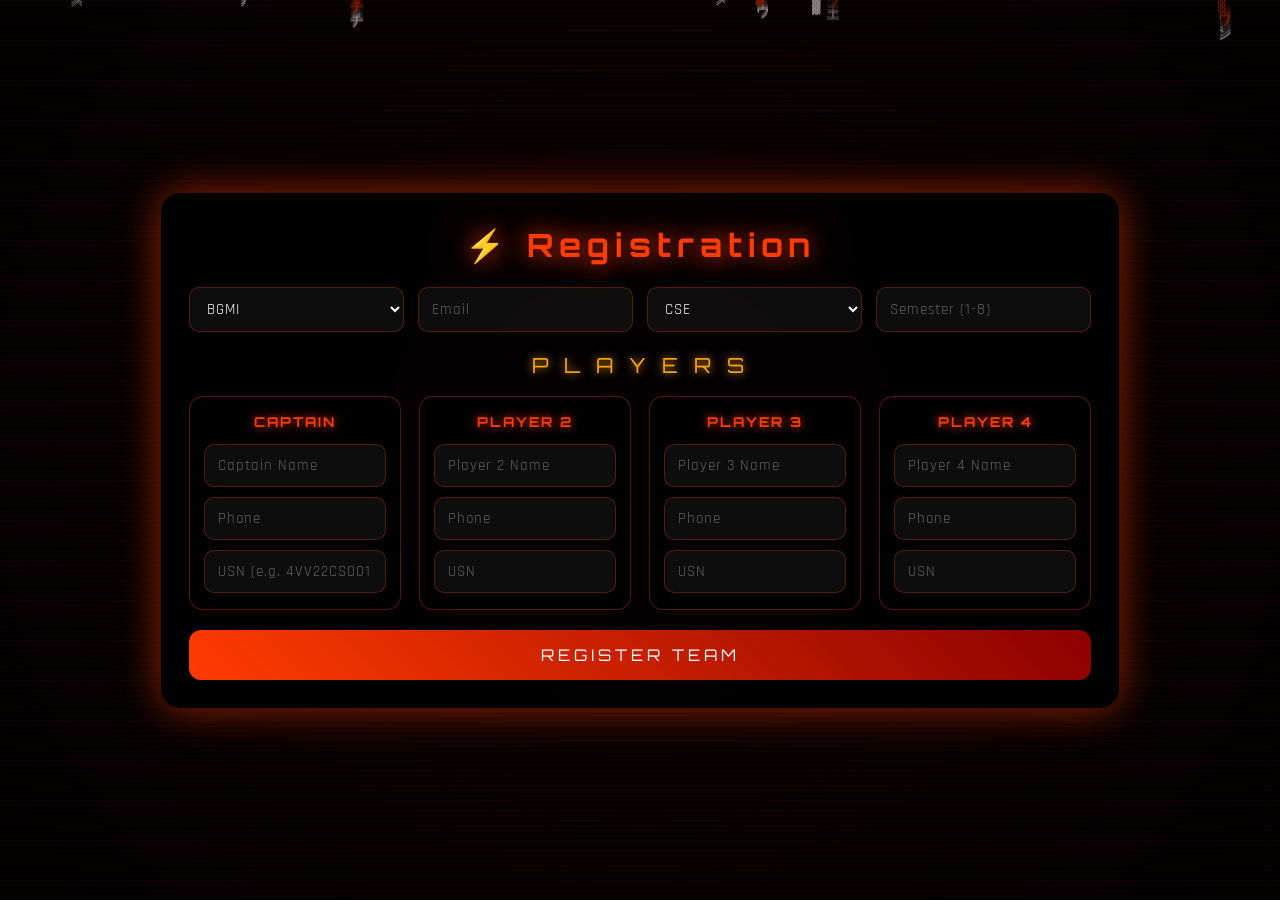
<file: forntend/registration.html>
<!DOCTYPE html>
<html lang="en">

<head>
    <meta charset="UTF-8" />
    <meta name="viewport" content="width=device-width, initial-scale=1.0" />
    <title>Team Registration</title>
    <link
        href="https://fonts.googleapis.com/css2?family=Orbitron:wght@400;700;900&family=Rajdhani:wght@400;600&display=swap"
        rel="stylesheet" />
    <style>
        /* ===== RESET & BODY ===== */
        *,
        *::before,
        *::after {
            box-sizing: border-box;
            margin: 0;
            padding: 0;
        }

        body {
            font-family: 'Orbitron', 'Rajdhani', sans-serif;
            background: radial-gradient(circle at center, #1a0000, #000000);
            min-height: 100vh;
            overflow-x: hidden;
            overflow-y: auto;
            color: white;
            display: flex;
            align-items: center;
            justify-content: center;
            padding: 30px 16px;
        }

        /* ===== CANVAS HACKER LINES (background) ===== */
        #hackerCanvas {
            position: fixed;
            top: 0;
            left: 0;
            width: 100%;
            height: 100%;
            pointer-events: none;
            z-index: 0;
            opacity: 0.55;
        }

        /* ===== SCANNING OVERLAY ===== */
        .scan-overlay {
            position: fixed;
            top: 0;
            left: 0;
            width: 100%;
            height: 100%;
            background: repeating-linear-gradient(to bottom,
                    rgba(255, 60, 0, 0.04) 0px,
                    rgba(255, 60, 0, 0.04) 1px,
                    transparent 2px,
                    transparent 5px);
            animation: scanMove 8s linear infinite;
            pointer-events: none;
            z-index: 1;
        }

        @keyframes scanMove {
            from {
                transform: translateY(0);
            }

            to {
                transform: translateY(120px);
            }
        }

        /* ===== FORM CONTAINER ===== */
        .form-page {
            position: relative;
            z-index: 10;
            width: 100%;
            max-width: 960px;
            padding: 32px 28px 28px;
            border-radius: 20px;
            background: rgba(0, 0, 0, 0.82);
            backdrop-filter: blur(14px);
            border: 1px solid rgba(255, 60, 0, 0.25);
            box-shadow: 0 0 40px rgba(255, 60, 0, 0.55);
            animation: formGlow 2.4s infinite alternate;
        }

        @keyframes formGlow {
            from {
                box-shadow: 0 0 25px rgba(255, 60, 0, 0.4);
            }

            to {
                box-shadow: 0 0 60px rgba(255, 60, 0, 0.85);
            }
        }

        /* ===== TITLE ===== */
        .form-page h1 {
            text-align: center;
            color: #ff3c00;
            letter-spacing: 6px;
            font-size: clamp(1.4rem, 3vw, 2rem);
            text-shadow: 0 0 24px #ff3c00, 0 0 50px #ff3c0066;
            margin-bottom: 22px;
        }

        /* ===== TOP SECTION (Game | Email | Dept | Sem) ===== */
        .form-section {
            display: grid;
            grid-template-columns: repeat(4, 1fr);
            gap: 14px;
            margin-bottom: 20px;
        }

        @media (max-width: 700px) {
            .form-section {
                grid-template-columns: 1fr 1fr;
            }
        }

        @media (max-width: 420px) {
            .form-section {
                grid-template-columns: 1fr;
            }
        }

        /* ===== INPUTS & SELECTS ===== */
        .form-page input,
        .form-page select {
            width: 100%;
            padding: 11px 13px;
            border-radius: 10px;
            border: 1px solid rgba(255, 60, 0, 0.3);
            background: rgba(255, 255, 255, 0.05);
            color: white;
            font-family: 'Rajdhani', sans-serif;
            font-size: 0.95rem;
            letter-spacing: 1px;
            transition: border 0.3s, box-shadow 0.3s, transform 0.2s;
            outline: none;
        }

        .form-page input::placeholder {
            color: rgba(255, 255, 255, 0.35);
        }

        .form-page input:focus,
        .form-page select:focus {
            border: 1px solid #ff3c00;
            box-shadow: 0 0 14px #ff3c00aa;
            transform: scale(1.03);
        }

        .form-page select option {
            background: #0d0000;
            color: white;
        }

        /* ===== PLAYERS HEADING ===== */
        .players-heading {
            text-align: center;
            color: orange;
            letter-spacing: 5px;
            font-size: clamp(1rem, 2.5vw, 1.3rem);
            margin-bottom: 18px;
            text-shadow: 0 0 10px orange;
        }

        /* ===== PLAYERS GRID ===== */
        .players-grid {
            display: grid;
            grid-template-columns: repeat(4, 1fr);
            gap: 18px;
            margin-bottom: 20px;
        }

        @media (max-width: 700px) {
            .players-grid {
                grid-template-columns: 1fr 1fr;
            }
        }

        @media (max-width: 420px) {
            .players-grid {
                grid-template-columns: 1fr;
            }
        }

        /* ===== PLAYER CARD ===== */
        .player-box {
            padding: 16px 14px;
            border-radius: 14px;
            border: 1px solid rgba(255, 60, 0, 0.35);
            background: rgba(0, 0, 0, 0.65);
            position: relative;
            overflow: hidden;
            transition: transform 0.3s, box-shadow 0.3s;
            display: flex;
            flex-direction: column;
            gap: 10px;
        }

        /* Sliding top border glow */
        .player-box::before {
            content: "";
            position: absolute;
            width: 60%;
            height: 2px;
            background: linear-gradient(to right, transparent, #ff3c00, transparent);
            top: 0;
            left: -60%;
            animation: borderSlide 2.8s linear infinite;
        }

        @keyframes borderSlide {
            0% {
                left: -60%;
            }

            100% {
                left: 160%;
            }
        }

        .player-box:hover {
            box-shadow: 0 0 22px #ff3c00cc;
            transform: translateY(-5px);
        }

        .player-box h3 {
            text-align: center;
            color: #ff3c00;
            letter-spacing: 2px;
            font-size: 0.85rem;
            text-shadow: 0 0 10px #ff3c00;
            margin-bottom: 4px;
        }

        /* ===== REGISTER BUTTON ===== */
        .register-btn {
            width: 100%;
            padding: 15px;
            border-radius: 12px;
            border: none;
            background: linear-gradient(45deg, #ff3c00, #8b0000);
            color: white;
            font-family: 'Orbitron', sans-serif;
            font-size: 1rem;
            letter-spacing: 4px;
            cursor: pointer;
            transition: box-shadow 0.3s, transform 0.2s;
            position: relative;
            overflow: hidden;
        }

        .register-btn::before {
            content: "";
            position: absolute;
            width: 100%;
            height: 100%;
            background: linear-gradient(120deg, transparent, rgba(255, 255, 255, 0.25), transparent);
            left: -100%;
            top: 0;
            transition: left 0.5s;
        }

        .register-btn:hover::before {
            left: 100%;
        }

        .register-btn:hover {
            box-shadow: 0 0 30px #ff3c00cc;
            transform: scale(1.02);
        }
    </style>
</head>

<body>

    <!-- Hacker rain canvas -->
    <canvas id="hackerCanvas"></canvas>
    <!-- Scanline overlay -->
    <div class="scan-overlay"></div>

    <div class="form-page">
        <h1>⚡ Registration</h1>

        <!-- Top info row -->
        <div class="form-section">
            <select id="sel-game">
                <option value="BGMI">BGMI</option>
                <option value="Free Fire">Free Fire</option>
                <option value="Hackathon">Hackathon</option>
                <option value="Quiz">Quiz</option>
            </select>
            <input type="email" id="inp-email" placeholder="Email" />
            <select id="sel-branch">
                <option value="CSE">CSE</option>
                <option value="AI&DS">AI&amp;DS</option>
                <option value="ECE">ECE</option>
            </select>
            <input type="text" id="inp-semester" placeholder="Semester (1-8)" maxlength="1" />
        </div>

        <!-- Players heading -->
        <div class="players-heading">P L A Y E R S</div>

        <!-- Player cards -->
        <div class="players-grid">
            <div class="player-box">
                <h3>CAPTAIN</h3>
                <input type="text" id="inp-captain-name" placeholder="Captain Name" />
                <input type="tel" id="inp-captain-phone" placeholder="Phone" maxlength="10" />
                <input type="text" id="inp-captain-usn" placeholder="USN (e.g. 4VV22CS001)" />
            </div>
            <div class="player-box">
                <h3>PLAYER 2</h3>
                <input type="text" id="inp-p2-name" placeholder="Player 2 Name" />
                <input type="tel" id="inp-p2-phone" placeholder="Phone" maxlength="10" />
                <input type="text" id="inp-p2-usn" placeholder="USN" />
            </div>
            <div class="player-box">
                <h3>PLAYER 3</h3>
                <input type="text" id="inp-p3-name" placeholder="Player 3 Name" />
                <input type="tel" id="inp-p3-phone" placeholder="Phone" maxlength="10" />
                <input type="text" id="inp-p3-usn" placeholder="USN" />
            </div>
            <div class="player-box">
                <h3>PLAYER 4</h3>
                <input type="text" id="inp-p4-name" placeholder="Player 4 Name" />
                <input type="tel" id="inp-p4-phone" placeholder="Phone" maxlength="10" />
                <input type="text" id="inp-p4-usn" placeholder="USN" />
            </div>
        </div>
        <div id="reg-error"
            style="display:none; margin-top:14px; padding:12px 16px; border-radius:10px; border:1px solid rgba(255,60,0,0.5); background:rgba(255,60,0,0.08); color:#ff8800; font-size:0.9rem; text-align:center;">
        </div>
        <button class="register-btn" id="reg-btn" onclick="registerTeam()">REGISTER TEAM</button>


        <script>
            /* ===== HACKER RAIN ANIMATION ===== */
            const canvas = document.getElementById('hackerCanvas');
            const ctx = canvas.getContext('2d');

            function resize() {
                canvas.width = window.innerWidth;
                canvas.height = window.innerHeight;
            }
            resize();
            window.addEventListener('resize', () => { resize(); initColumns(); });

            const CHARS = '01アイウエオカキクケコサシスセソタチツテトナニヌネノハヒフヘホマミムメモラリルレロワヲン░▒▓█▄▀■□▪▫';
            const FONT_SIZE = 14;
            let columns = [];

            function initColumns() {
                const cols = Math.floor(canvas.width / FONT_SIZE);
                columns = Array.from({ length: cols }, () => ({
                    y: Math.random() * -canvas.height,          // start above screen
                    speed: 0.6 + Math.random() * 1.6,
                    opacity: 0.4 + Math.random() * 0.6,
                    length: 8 + Math.floor(Math.random() * 20), // trail length
                    chars: []
                }));
                // pre-fill random chars for each column
                columns.forEach(col => {
                    col.chars = Array.from({ length: col.length }, () =>
                        CHARS[Math.floor(Math.random() * CHARS.length)]
                    );
                });
            }
            initColumns();

            function drawRain() {
                // Fade trail
                ctx.fillStyle = 'rgba(0, 0, 0, 0.18)';
                ctx.fillRect(0, 0, canvas.width, canvas.height);

                ctx.font = `${FONT_SIZE}px monospace`;

                columns.forEach((col, i) => {
                    const x = i * FONT_SIZE;

                    col.chars.forEach((ch, j) => {
                        const yPos = col.y - j * FONT_SIZE;
                        if (yPos < 0 || yPos > canvas.height) return;

                        // Head char = bright white/orange, tail fades red
                        if (j === 0) {
                            ctx.fillStyle = `rgba(255, 255, 255, ${col.opacity})`;
                        } else {
                            const fade = 1 - j / col.length;
                            ctx.fillStyle = `rgba(255, ${Math.floor(60 * fade)}, 0, ${col.opacity * fade})`;
                        }
                        ctx.fillText(ch, x, yPos);

                        // Randomly mutate char
                        if (Math.random() < 0.04) {
                            col.chars[j] = CHARS[Math.floor(Math.random() * CHARS.length)];
                        }
                    });

                    // Move column down
                    col.y += col.speed;

                    // Reset when tail goes off screen
                    if (col.y - col.length * FONT_SIZE > canvas.height) {
                        col.y = -FONT_SIZE;
                        col.speed = 0.6 + Math.random() * 1.6;
                        col.opacity = 0.4 + Math.random() * 0.6;
                        col.length = 8 + Math.floor(Math.random() * 20);
                    }
                });
            }

            setInterval(drawRain, 40); // ~25fps for perf
        </script>

        <!-- ===== REGISTRATION API LOGIC ===== -->
        <script>
            const API_BASE = 'http://127.0.0.1:8000';

            async function registerTeam() {
                const game = document.getElementById('sel-game').value;
                const email = document.getElementById('inp-email').value.trim();
                const branch = document.getElementById('sel-branch').value;
                const semester = document.getElementById('inp-semester').value.trim();
                const captainName = document.getElementById('inp-captain-name').value.trim();
                const captainPhone = document.getElementById('inp-captain-phone').value.trim();
                const captainUSN = document.getElementById('inp-captain-usn').value.trim();

                // Validation
                const errDiv = document.getElementById('reg-error');
                errDiv.style.display = 'none';

                if (!captainName || !captainPhone || !captainUSN) {
                    errDiv.textContent = '⚠ Please fill in all Captain details (Name, Phone, USN).';
                    errDiv.style.display = 'block';
                    return;
                }
                if (!email) {
                    errDiv.textContent = '⚠ Please enter your email address.';
                    errDiv.style.display = 'block';
                    return;
                }
                if (!semester || isNaN(semester) || semester < 1 || semester > 8) {
                    errDiv.textContent = '⚠ Semester must be a number between 1 and 8.';
                    errDiv.style.display = 'block';
                    return;
                }

                // Build payload matching the FastAPI model exactly
                const payload = {
                    game,
                    email,
                    branch,
                    semester,
                    captain_name: captainName,
                    captain_phone: captainPhone,
                    captain_usn: captainUSN,
                    player2_name: document.getElementById('inp-p2-name').value.trim() || null,
                    player2_phone: document.getElementById('inp-p2-phone').value.trim() || null,
                    player2_usn: document.getElementById('inp-p2-usn').value.trim() || null,
                    player3_name: document.getElementById('inp-p3-name').value.trim() || null,
                    player3_phone: document.getElementById('inp-p3-phone').value.trim() || null,
                    player3_usn: document.getElementById('inp-p3-usn').value.trim() || null,
                    player4_name: document.getElementById('inp-p4-name').value.trim() || null,
                    player4_phone: document.getElementById('inp-p4-phone').value.trim() || null,
                    player4_usn: document.getElementById('inp-p4-usn').value.trim() || null,
                };

                const btn = document.getElementById('reg-btn');
                btn.innerText = 'REGISTERING...';
                btn.disabled = true;
                btn.style.opacity = '0.7';

                try {
                    const res = await fetch(`${API_BASE}/api/register`, {
                        method: 'POST',
                        headers: { 'Content-Type': 'application/json' },
                        body: JSON.stringify(payload)
                    });

                    const data = await res.json();

                    if (res.ok && data.success) {
                        btn.innerText = 'REGISTERED ✓';
                        btn.style.background = 'linear-gradient(45deg, #00aa44, #00ff88)';
                        btn.style.opacity = '1';
                        // Redirect to success page WITH the real team_id from Supabase
                        setTimeout(() => {
                            window.location.href = `success.html?teamId=${encodeURIComponent(data.team_id)}`;
                        }, 1200);
                    } else {
                        const msg = data.detail || data.message || 'Registration failed. Please try again.';
                        errDiv.textContent = '✕ ' + msg;
                        errDiv.style.display = 'block';
                        btn.innerText = 'REGISTER TEAM';
                        btn.disabled = false;
                        btn.style.opacity = '1';
                    }
                } catch (err) {
                    errDiv.textContent = '✕ Network error: Cannot connect to the server. Ensure the backend is running.';
                    errDiv.style.display = 'block';
                    btn.innerText = 'REGISTER TEAM';
                    btn.disabled = false;
                    btn.style.opacity = '1';
                }
            }
        </script>
</body>

</html>
</file>
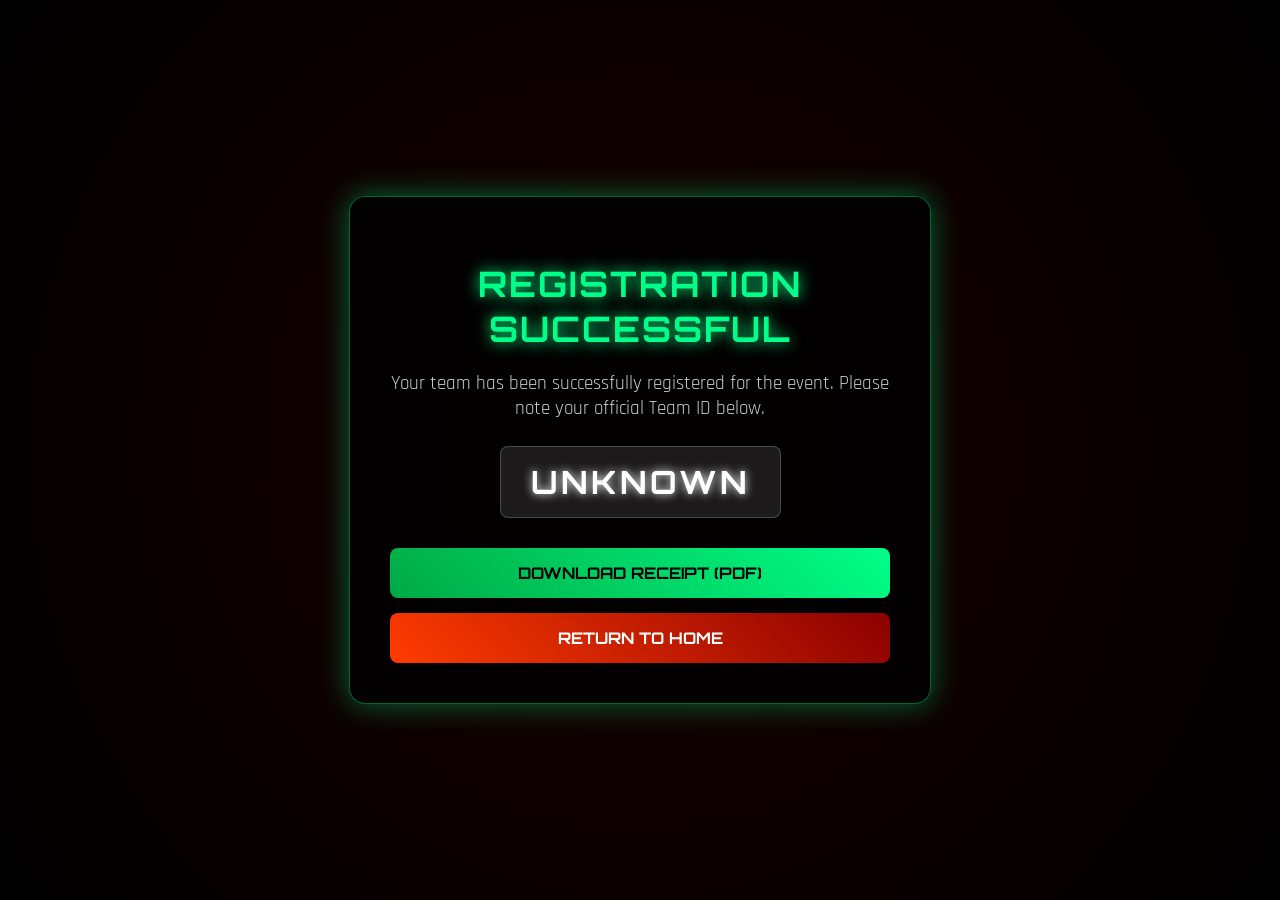
<file: forntend/success.html>
<!DOCTYPE html>
<html lang="en">
<head>
    <meta charset="UTF-8" />
    <meta name="viewport" content="width=device-width, initial-scale=1.0" />
    <title>Registration Success - Apex Arena</title>
    <link href="https://fonts.googleapis.com/css2?family=Orbitron:wght@400;700&family=Rajdhani:wght@400;600&display=swap" rel="stylesheet" />
    <style>
        /* Cyberpunk styling matching registration */
        body { font-family: 'Orbitron', 'Rajdhani', sans-serif; background: radial-gradient(circle at center, #1a0000, #000000); min-height: 100vh; color: white; display: flex; align-items: center; justify-content: center; overflow: hidden; margin: 0; }
        .success-box { background: rgba(0, 0, 0, 0.85); border: 1px solid rgba(0, 255, 136, 0.4); padding: 40px; border-radius: 16px; box-shadow: 0 0 30px rgba(0, 255, 136, 0.4); text-align: center; max-width: 500px; width: 90%; }
        h1 { color: #00ff88; text-shadow: 0 0 15px #00ff88; margin-bottom: 20px; font-size: 2.2rem; letter-spacing: 2px; }
        p { font-family: 'Rajdhani', sans-serif; font-size: 1.2rem; margin-bottom: 25px; color: #ccc; }
        .team-id { font-size: 2rem; font-weight: bold; color: #fff; text-shadow: 0 0 10px #fff; background: rgba(255,255,255,0.1); padding: 15px 30px; border-radius: 8px; display: inline-block; margin-bottom: 30px; letter-spacing: 3px; border: 1px solid rgba(255,255,255,0.2); }
        .btn { display: block; padding: 15px; font-family: 'Orbitron', sans-serif; font-size: 1rem; color: #000; background: linear-gradient(45deg, #00aa44, #00ff88); text-decoration: none; border-radius: 8px; font-weight: bold; transition: 0.3s; cursor: pointer; border: none; width: 100%; box-sizing: border-box; text-align: center; margin-bottom: 15px; }
        .btn:hover { box-shadow: 0 0 20px #00ff88; transform: scale(1.03); }
        .btn-home { background: linear-gradient(45deg, #ff3c00, #8b0000); color: #fff; margin-bottom: 0; }
        .btn-home:hover { box-shadow: 0 0 20px #ff3c00; transform: scale(1.03); }
    </style>
</head>
<body>
    <div class="success-box">
        <h1>REGISTRATION SUCCESSFUL</h1>
        <p>Your team has been successfully registered for the event. Please note your official Team ID below.</p>
        <div class="team-id" id="display-team-id">LOADING...</div>
        <button class="btn" onclick="downloadReceipt()">DOWNLOAD RECEIPT (PDF)</button>
        <a href="index.html" class="btn btn-home">RETURN TO HOME</a>
    </div>

    <script>
        // Get teamId from URL parameters
        const urlParams = new URLSearchParams(window.location.search);
        const teamId = urlParams.get('teamId');
        
        if (teamId) {
            document.getElementById('display-team-id').innerText = teamId;
        } else {
            document.getElementById('display-team-id').innerText = 'UNKNOWN';
        }

        // Trigger PDF download from backend API
        function downloadReceipt() {
            if (!teamId || teamId === 'UNKNOWN') {
                alert("Team ID not found! Cannot download receipt.");
                return;
            }
            window.location.href = `http://127.0.0.1:8000/download-pdf?teamId=${encodeURIComponent(teamId)}`;
        }
    </script>
</body>
</html>
</file>
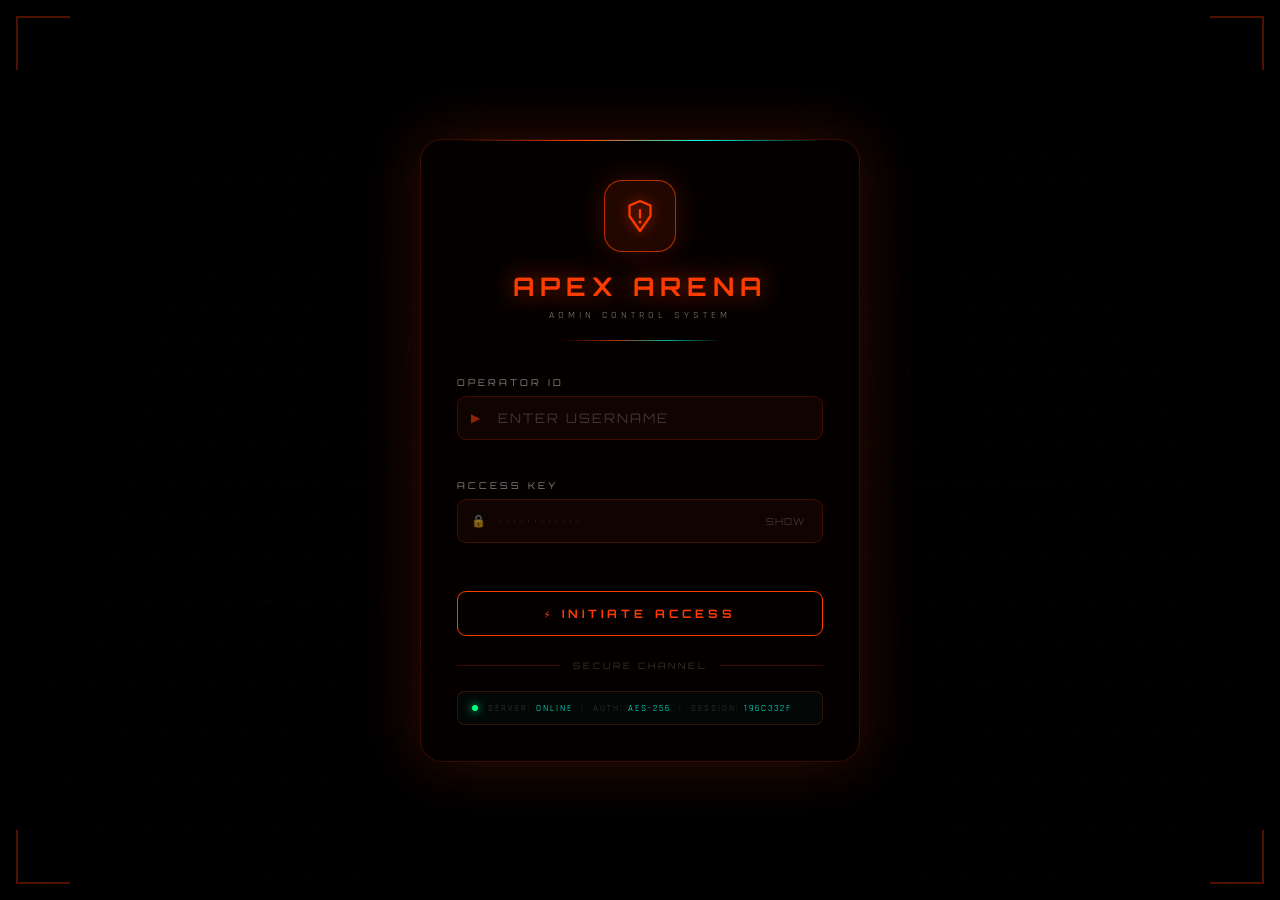
<file: forntend/verify.html>
<!DOCTYPE html>
<html lang="en">

<head>
    <meta charset="UTF-8" />
    <meta name="viewport" content="width=device-width, initial-scale=1.0" />
    <title>Apex Arena — Admin</title>
    <link
        href="https://fonts.googleapis.com/css2?family=Orbitron:wght@400;700;900&family=Rajdhani:wght@300;400;600&display=swap"
        rel="stylesheet" />
    <style>
        /* =========================================
   ROOT VARIABLES
   ========================================= */
        :root {
            --orange: #ff3c00;
            --orange-g: rgba(255, 60, 0, 0.7);
            --orange-dim: rgba(255, 60, 0, 0.12);
            --teal: #00ffe0;
            --teal-g: rgba(0, 255, 224, 0.55);
            --teal-dim: rgba(0, 255, 224, 0.1);
            --green: #00ff88;
            --green-g: rgba(0, 255, 136, 0.6);
            --red: #ff0044;
            --red-g: rgba(255, 0, 68, 0.6);
            --gold: #ffd700;
            --bg: #000;
            --card: rgba(5, 0, 0, 0.9);
            --border: rgba(255, 60, 0, 0.2);
            --border-hi: rgba(255, 60, 0, 0.7);
            --text: #fff;
            --text-dim: rgba(255, 255, 255, 0.5);
            --text-dead: rgba(255, 255, 255, 0.2);
            --font-d: 'Orbitron', monospace;
            --font-b: 'Rajdhani', sans-serif;
            --ease: cubic-bezier(0.23, 1, 0.32, 1);
        }

        /* =========================================
   RESET
   ========================================= */
        *,
        *::before,
        *::after {
            box-sizing: border-box;
            margin: 0;
            padding: 0;
        }

        ::-webkit-scrollbar {
            width: 5px;
        }

        ::-webkit-scrollbar-track {
            background: #050000;
        }

        ::-webkit-scrollbar-thumb {
            background: var(--orange);
            border-radius: 3px;
        }

        body {
            font-family: var(--font-b);
            background: var(--bg);
            min-height: 100vh;
            overflow-x: hidden;
            color: var(--text);
            cursor: crosshair;
            display: flex;
            align-items: center;
            justify-content: center;
            padding: 24px 16px;
        }

        button,
        input,
        select {
            cursor: crosshair;
            font-family: var(--font-d);
        }

        /* =========================================
   BACKGROUND LAYERS
   ========================================= */
        .grid-floor {
            position: fixed;
            inset: 0;
            z-index: 1;
            pointer-events: none;
            background-image:
                linear-gradient(rgba(255, 60, 0, 0.04) 1px, transparent 1px),
                linear-gradient(90deg, rgba(255, 60, 0, 0.04) 1px, transparent 1px);
            background-size: 44px 44px;
            transform: perspective(500px) rotateX(10deg) scaleY(1.2);
            transform-origin: 50% 100%;
            animation: gridPan 18s linear infinite;
        }

        @keyframes gridPan {
            from {
                background-position: 0 0;
            }

            to {
                background-position: 0 44px;
            }
        }

        .scanlines {
            position: fixed;
            inset: 0;
            z-index: 2;
            pointer-events: none;
            background: repeating-linear-gradient(to bottom, transparent 0px, transparent 3px,
                    rgba(0, 0, 0, 0.14) 3px, rgba(0, 0, 0, 0.14) 4px);
        }

        .vignette {
            position: fixed;
            inset: 0;
            z-index: 3;
            pointer-events: none;
            background: radial-gradient(ellipse 80% 70% at 50% 50%, transparent 30%, rgba(0, 0, 0, 0.7) 100%);
        }

        /* Corner brackets */
        .corner {
            position: fixed;
            z-index: 4;
            pointer-events: none;
            width: 54px;
            height: 54px;
            opacity: 0.3;
        }

        .corner::before,
        .corner::after {
            content: "";
            position: absolute;
            background: var(--orange);
        }

        .corner::before {
            width: 100%;
            height: 2px;
            top: 0;
            left: 0;
        }

        .corner::after {
            width: 2px;
            height: 100%;
            top: 0;
            left: 0;
        }

        .corner.tl {
            top: 16px;
            left: 16px;
        }

        .corner.tr {
            top: 16px;
            right: 16px;
            transform: scaleX(-1);
        }

        .corner.bl {
            bottom: 16px;
            left: 16px;
            transform: scaleY(-1);
        }

        .corner.br {
            bottom: 16px;
            right: 16px;
            transform: scale(-1);
        }

        /* =========================================
   TOAST
   ========================================= */
        .toast {
            position: fixed;
            bottom: 20px;
            right: 20px;
            padding: 12px 20px;
            border-radius: 8px;
            font-family: var(--font-d);
            font-size: 0.7rem;
            letter-spacing: 2px;
            z-index: 9999;
            transform: translateY(100px);
            transition: transform 0.35s var(--ease);
            pointer-events: none;
        }

        .toast.show {
            transform: translateY(0);
        }

        /* =========================================
   SHARED PAGE CARD
   ========================================= */
        .page {
            position: relative;
            z-index: 10;
            width: 100%;
            background: var(--card);
            border: 1px solid var(--border);
            border-radius: 22px;
            backdrop-filter: blur(18px);
            box-shadow: 0 0 60px rgba(255, 60, 0, 0.2), 0 40px 80px rgba(0, 0, 0, 0.9);
            animation: pageRise 0.9s var(--ease) both;
            display: none;
            /* shown by JS */
        }

        .page.active {
            display: block;
        }

        @keyframes pageRise {
            from {
                opacity: 0;
                transform: translateY(50px) scale(0.96);
            }

            to {
                opacity: 1;
                transform: none;
            }
        }

        .page::before {
            content: "";
            position: absolute;
            top: 0;
            left: 8%;
            right: 8%;
            height: 1px;
            background: linear-gradient(90deg, transparent, var(--orange), var(--teal), transparent);
            animation: topBarPulse 3s ease-in-out infinite;
        }

        @keyframes topBarPulse {

            0%,
            100% {
                opacity: 0.4;
            }

            50% {
                opacity: 1;
            }
        }

        /* =========================================
   ── LOGIN VIEW ──
   ========================================= */
        #loginPage {
            max-width: 440px;
            padding: 40px 36px 36px;
        }

        .brand {
            text-align: center;
            margin-bottom: 36px;
        }

        .brand-icon {
            width: 72px;
            height: 72px;
            border-radius: 18px;
            background: var(--orange-dim);
            border: 1px solid var(--border-hi);
            display: flex;
            align-items: center;
            justify-content: center;
            margin: 0 auto 18px;
            animation: iconPulse 2.8s ease-in-out infinite;
            box-shadow: 0 0 28px rgba(255, 60, 0, 0.2);
        }

        @keyframes iconPulse {

            0%,
            100% {
                box-shadow: 0 0 20px rgba(255, 60, 0, 0.2);
            }

            50% {
                box-shadow: 0 0 40px rgba(255, 60, 0, 0.5), 0 0 70px rgba(255, 60, 0, 0.12);
            }
        }

        .brand-icon svg {
            width: 36px;
            height: 36px;
            fill: none;
            stroke: var(--orange);
            stroke-width: 1.5;
            stroke-linecap: round;
            stroke-linejoin: round;
            filter: drop-shadow(0 0 6px var(--orange-g));
        }

        .brand h1 {
            font-family: var(--font-d);
            font-size: clamp(1.1rem, 3vw, 1.6rem);
            letter-spacing: 6px;
            color: var(--orange);
            text-shadow: 0 0 24px var(--orange-g);
        }

        .brand p {
            font-size: 0.65rem;
            letter-spacing: 4px;
            color: var(--text-dim);
            margin-top: 6px;
        }

        .brand-line {
            height: 1px;
            margin: 18px auto 0;
            width: 160px;
            background: linear-gradient(90deg, transparent, var(--orange), var(--teal), transparent);
            opacity: 0.7;
        }

        /* Login fields */
        .lg-field {
            margin-bottom: 20px;
        }

        .lg-field label {
            display: block;
            font-size: 0.58rem;
            letter-spacing: 3px;
            color: var(--text-dim);
            margin-bottom: 8px;
            font-family: var(--font-d);
        }

        .lg-input-wrap {
            position: relative;
        }

        .lg-input-wrap .ico {
            position: absolute;
            left: 14px;
            top: 50%;
            transform: translateY(-50%);
            color: var(--orange);
            font-size: 0.75rem;
            opacity: 0.55;
            pointer-events: none;
            transition: opacity 0.3s;
        }

        .lg-input-wrap input {
            width: 100%;
            padding: 13px 14px 13px 40px;
            background: rgba(255, 60, 0, 0.05);
            border: 1px solid var(--border);
            border-radius: 9px;
            color: var(--text);
            font-family: var(--font-d);
            font-size: 0.82rem;
            letter-spacing: 2px;
            outline: none;
            transition: border-color 0.3s var(--ease), box-shadow 0.3s var(--ease), background 0.3s;
        }

        .lg-input-wrap input::placeholder {
            color: var(--text-dead);
        }

        .lg-input-wrap input:focus {
            border-color: var(--orange);
            background: rgba(255, 60, 0, 0.08);
            box-shadow: 0 0 0 3px rgba(255, 60, 0, 0.1), 0 0 16px rgba(255, 60, 0, 0.1);
        }

        .lg-input-wrap input.err-inp {
            border-color: var(--red);
            background: rgba(255, 0, 68, 0.05);
            box-shadow: 0 0 0 3px rgba(255, 0, 68, 0.1);
        }

        .toggle-pw {
            position: absolute;
            right: 12px;
            top: 50%;
            transform: translateY(-50%);
            background: none;
            border: none;
            color: var(--text-dead);
            font-size: 0.6rem;
            letter-spacing: 1px;
            padding: 4px 6px;
            transition: color 0.2s;
        }

        .toggle-pw:hover {
            color: var(--orange);
        }

        .field-err {
            font-size: 0.58rem;
            letter-spacing: 2px;
            color: var(--red);
            margin-top: 6px;
            min-height: 14px;
            font-family: var(--font-b);
            opacity: 0;
            transform: translateY(-4px);
            transition: opacity 0.25s, transform 0.25s;
        }

        .field-err.vis {
            opacity: 1;
            transform: none;
        }

        /* Login button */
        .login-btn {
            width: 100%;
            padding: 14px;
            background: transparent;
            border: 1px solid var(--orange);
            border-radius: 9px;
            color: var(--orange);
            font-family: var(--font-d);
            font-size: 0.72rem;
            letter-spacing: 4px;
            font-weight: 700;
            margin-top: 8px;
            position: relative;
            overflow: hidden;
            transition: color 0.3s var(--ease), box-shadow 0.3s var(--ease);
        }

        .login-btn::before {
            content: "";
            position: absolute;
            inset: 0;
            background: var(--orange);
            transform: scaleX(0);
            transform-origin: left;
            transition: transform 0.35s var(--ease);
            z-index: 0;
        }

        .login-btn span {
            position: relative;
            z-index: 1;
        }

        .login-btn:hover::before {
            transform: scaleX(1);
        }

        .login-btn:hover {
            color: #fff;
            box-shadow: 0 0 28px var(--orange-g);
        }

        .login-btn:active {
            transform: scale(0.98);
        }

        .login-btn:disabled {
            opacity: 0.45;
            pointer-events: none;
        }

        .login-btn .spinner {
            display: none;
            width: 14px;
            height: 14px;
            border: 2px solid rgba(255, 255, 255, 0.3);
            border-top-color: #fff;
            border-radius: 50%;
            animation: spin 0.7s linear infinite;
            margin: 0 auto;
        }

        @keyframes spin {
            to {
                transform: rotate(360deg);
            }
        }

        .login-btn.loading .btn-lbl {
            display: none;
        }

        .login-btn.loading .spinner {
            display: block;
        }

        .login-btn.loading::before {
            transform: scaleX(1);
        }

        .login-btn.loading {
            color: #fff;
        }

        .lg-divider {
            text-align: center;
            margin: 24px 0 0;
            font-size: 0.55rem;
            letter-spacing: 3px;
            color: var(--text-dead);
            font-family: var(--font-d);
            display: flex;
            align-items: center;
            gap: 12px;
        }

        .lg-divider::before,
        .lg-divider::after {
            content: "";
            flex: 1;
            height: 1px;
            background: var(--border);
        }

        .sys-bar {
            margin-top: 20px;
            padding: 10px 14px;
            border: 1px solid var(--border);
            border-radius: 8px;
            background: rgba(0, 255, 224, 0.03);
            display: flex;
            align-items: center;
            gap: 10px;
        }

        .sys-dot {
            width: 6px;
            height: 6px;
            border-radius: 50%;
            background: var(--green);
            box-shadow: 0 0 8px var(--green);
            flex-shrink: 0;
            animation: blink 1.6s ease-in-out infinite;
        }

        @keyframes blink {

            0%,
            100% {
                opacity: 1;
            }

            50% {
                opacity: 0.3;
            }
        }

        .sys-txt {
            font-size: 0.58rem;
            letter-spacing: 2px;
            color: var(--text-dead);
            font-family: var(--font-b);
        }

        .sys-txt span {
            color: var(--teal);
        }

        @keyframes shake {

            0%,
            100% {
                transform: translateX(0);
            }

            20% {
                transform: translateX(-10px);
            }

            40% {
                transform: translateX(10px);
            }

            60% {
                transform: translateX(-6px);
            }

            80% {
                transform: translateX(6px);
            }
        }

        /* =========================================
   ── VERIFICATION VIEW ──
   ========================================= */
        #verifyPage {
            max-width: 860px;
            padding: 36px 32px 32px;
        }

        .hdr {
            display: flex;
            align-items: center;
            justify-content: space-between;
            margin-bottom: 28px;
            padding-bottom: 20px;
            border-bottom: 1px solid var(--border);
        }

        .hdr-left h1 {
            font-family: var(--font-d);
            font-size: clamp(1rem, 2.5vw, 1.4rem);
            color: var(--orange);
            letter-spacing: 5px;
            text-shadow: 0 0 20px var(--orange-g);
        }

        .hdr-left p {
            font-size: 0.72rem;
            letter-spacing: 3px;
            color: var(--text-dim);
            margin-top: 5px;
        }

        .hdr-right {
            display: flex;
            gap: 10px;
            align-items: center;
        }

        .logout-btn {
            padding: 9px 16px;
            background: transparent;
            border: 1px solid rgba(255, 0, 68, 0.4);
            border-radius: 7px;
            color: var(--red);
            font-family: var(--font-d);
            font-size: 0.6rem;
            letter-spacing: 2px;
            transition: all 0.3s var(--ease);
        }

        .logout-btn:hover {
            background: var(--red);
            color: #fff;
            box-shadow: 0 0 16px var(--red-g);
        }

        .back-btn {
            padding: 9px 18px;
            background: transparent;
            border: 1px solid var(--border-hi);
            border-radius: 7px;
            color: var(--orange);
            font-family: var(--font-d);
            font-size: 0.6rem;
            letter-spacing: 2px;
            transition: all 0.3s var(--ease);
        }

        .back-btn:hover {
            background: var(--orange);
            color: #fff;
            box-shadow: 0 0 16px var(--orange-g);
        }

        /* operator pill */
        .op-pill {
            padding: 6px 14px;
            border-radius: 20px;
            background: var(--orange-dim);
            border: 1px solid var(--border);
            font-size: 0.58rem;
            letter-spacing: 2px;
            color: var(--text-dim);
            font-family: var(--font-d);
        }

        .op-pill span {
            color: var(--orange);
        }

        .search-panel {
            display: flex;
            gap: 14px;
            align-items: flex-end;
            margin-bottom: 28px;
            flex-wrap: wrap;
        }

        .field {
            flex: 1;
            min-width: 220px;
        }

        .field label {
            display: block;
            font-size: 0.6rem;
            letter-spacing: 3px;
            color: var(--text-dim);
            margin-bottom: 8px;
            font-family: var(--font-d);
        }

        .input-wrap {
            position: relative;
        }

        .input-wrap input {
            width: 100%;
            padding: 12px 14px 12px 42px;
            background: rgba(255, 60, 0, 0.05);
            border: 1px solid var(--border);
            border-radius: 9px;
            color: var(--text);
            font-family: var(--font-d);
            font-size: 0.82rem;
            letter-spacing: 2px;
            outline: none;
            transition: border-color 0.3s, box-shadow 0.3s;
        }

        .input-wrap input:focus {
            border-color: var(--orange);
            box-shadow: 0 0 0 3px rgba(255, 60, 0, 0.1);
        }

        .input-wrap::before {
            content: "▶";
            position: absolute;
            left: 14px;
            top: 50%;
            transform: translateY(-50%);
            color: var(--orange);
            font-size: 0.65rem;
            opacity: 0.5;
        }

        .scan-btn {
            padding: 12px 24px;
            background: transparent;
            border: 1px solid var(--orange);
            border-radius: 9px;
            color: var(--orange);
            font-family: var(--font-d);
            font-size: 0.7rem;
            letter-spacing: 3px;
            transition: all 0.3s var(--ease);
        }

        .scan-btn:hover {
            background: var(--orange);
            color: #fff;
            box-shadow: 0 0 20px var(--orange-g);
        }

        .scanner {
            display: none;
            margin: 20px 0;
            padding: 20px;
            border: 1px solid var(--border);
            border-radius: 12px;
            background: rgba(255, 60, 0, 0.04);
            text-align: center;
        }

        .scan-bar-wrap {
            height: 4px;
            background: rgba(255, 60, 0, 0.1);
            border-radius: 2px;
            overflow: hidden;
            margin: 12px 0;
        }

        .scan-bar {
            height: 100%;
            width: 0;
            background: linear-gradient(90deg, var(--orange), var(--teal));
            transition: width 0.05s linear;
            box-shadow: 0 0 8px var(--orange);
        }

        #resultArea {
            display: none;
        }

        .result-card {
            border: 1px solid var(--border);
            border-radius: 16px;
            overflow: hidden;
            background: rgba(0, 0, 0, 0.7);
        }

        .rc-banner {
            padding: 16px 22px;
            background: rgba(255, 60, 0, 0.05);
            border-bottom: 1px solid var(--border);
            display: flex;
            align-items: center;
            justify-content: space-between;
        }

        .rc-banner-left {
            display: flex;
            align-items: center;
            gap: 14px;
        }

        .team-avatar {
            width: 48px;
            height: 48px;
            border-radius: 10px;
            background: rgba(255, 60, 0, 0.15);
            border: 1px solid var(--border-hi);
            display: flex;
            align-items: center;
            justify-content: center;
            font-family: var(--font-d);
            font-size: 1rem;
            color: var(--orange);
        }

        .status-badge {
            padding: 7px 16px;
            border-radius: 6px;
            font-family: var(--font-d);
            font-size: 0.62rem;
            letter-spacing: 2px;
            font-weight: 700;
        }

        .badge-paid {
            background: rgba(0, 255, 136, 0.12);
            color: var(--green);
            border: 1px solid var(--green);
        }

        .badge-unpaid {
            background: rgba(255, 60, 0, 0.1);
            color: var(--orange);
            border: 1px solid var(--orange);
        }

        .badge-verified {
            background: rgba(0, 255, 224, 0.1);
            color: var(--teal);
            border: 1px solid var(--teal);
        }

        .rc-grid {
            display: grid;
            grid-template-columns: 1fr 1fr;
            gap: 1px;
            background: var(--border);
        }

        .rc-cell {
            padding: 16px 22px;
            background: #000;
        }

        .rc-cell .lbl {
            font-size: 0.58rem;
            letter-spacing: 3px;
            color: var(--text-dead);
            margin-bottom: 5px;
        }

        .rc-cell .val {
            font-size: 0.95rem;
            color: var(--text);
        }

        .val.accent {
            color: var(--orange);
        }

        .val.green {
            color: var(--green);
        }

        .rc-players {
            padding: 20px 22px;
        }

        .players-list {
            display: grid;
            grid-template-columns: repeat(auto-fill, minmax(180px, 1fr));
            gap: 10px;
        }

        .player-chip {
            padding: 10px 14px;
            border-radius: 9px;
            border: 1px solid var(--border);
            background: rgba(255, 60, 0, 0.04);
            display: flex;
            align-items: center;
            gap: 10px;
        }

        .player-num {
            width: 26px;
            height: 26px;
            border-radius: 6px;
            background: var(--orange-dim);
            display: flex;
            align-items: center;
            justify-content: center;
            font-size: 0.6rem;
            color: var(--orange);
        }

        .rc-actions {
            padding: 16px 22px;
            border-top: 1px solid var(--border);
            display: flex;
            gap: 12px;
        }

        .act-btn {
            flex: 1;
            padding: 12px;
            border-radius: 9px;
            font-family: var(--font-d);
            font-size: 0.62rem;
            letter-spacing: 2px;
            transition: 0.3s;
        }

        .btn-verify {
            background: transparent;
            border: 1px solid var(--teal);
            color: var(--teal);
        }

        .btn-verify:hover {
            background: var(--teal);
            color: #000;
        }

        .btn-reject {
            background: transparent;
            border: 1px solid var(--red);
            color: var(--red);
        }

        .btn-reject:hover {
            background: var(--red);
            color: #fff;
        }

        .not-found {
            display: none;
            text-align: center;
            padding: 40px;
            color: var(--red);
            font-family: var(--font-d);
            letter-spacing: 2px;
        }
    </style>
</head>

<body>

    <!-- BG -->
    <div class="grid-floor"></div>
    <div class="scanlines"></div>
    <div class="vignette"></div>
    <div class="corner tl"></div>
    <div class="corner tr"></div>
    <div class="corner bl"></div>
    <div class="corner br"></div>

    <div class="toast" id="toast"></div>

    <!-- ═══════════════════════════════════════
     LOGIN PAGE
     ═══════════════════════════════════════ -->
    <div class="page active" id="loginPage">

        <div class="brand">
            <div class="brand-icon">
                <svg viewBox="0 0 24 24" xmlns="http://www.w3.org/2000/svg">
                    <polygon points="12 2 19 5 19 12 12 22 5 12 5 5" />
                    <line x1="12" y1="8" x2="12" y2="13" />
                    <circle cx="12" cy="16" r="1" fill="var(--orange)" stroke="none" />
                </svg>
            </div>
            <h1>APEX ARENA</h1>
            <p>ADMIN CONTROL SYSTEM</p>
            <div class="brand-line"></div>
        </div>

        <!-- Username -->
        <div class="lg-field">
            <label for="usernameInput">OPERATOR ID</label>
            <div class="lg-input-wrap">
                <input type="text" id="usernameInput" placeholder="ENTER USERNAME" autocomplete="username"
                    spellcheck="false" autocapitalize="none" />
                <span class="ico">▶</span>
            </div>
            <div class="field-err" id="usernameErr">OPERATOR ID REQUIRED</div>
        </div>

        <!-- Password -->
        <div class="lg-field">
            <label for="passwordInput">ACCESS KEY</label>
            <div class="lg-input-wrap">
                <input type="password" id="passwordInput" placeholder="••••••••••••" autocomplete="current-password" />
                <span class="ico">🔒</span>
                <button class="toggle-pw" id="togglePw" type="button" tabindex="-1">SHOW</button>
            </div>
            <div class="field-err" id="passwordErr">ACCESS KEY REQUIRED</div>
        </div>

        <!-- Submit -->
        <button class="login-btn" id="loginBtn" onclick="handleLogin()">
            <span class="btn-lbl">⚡ INITIATE ACCESS</span>
            <div class="spinner"></div>
        </button>

        <div class="lg-divider">SECURE CHANNEL</div>

        <div class="sys-bar">
            <div class="sys-dot"></div>
            <div class="sys-txt">
                SERVER: <span>ONLINE</span> &nbsp;|&nbsp;
                AUTH: <span>AES-256</span> &nbsp;|&nbsp;
                SESSION: <span id="seshId">—</span>
            </div>
        </div>

    </div>

    <!-- ═══════════════════════════════════════
     SQUAD VERIFICATION PAGE
     ═══════════════════════════════════════ -->
    <div class="page" id="verifyPage">

        <div class="hdr">
            <div class="hdr-left">
                <h1>SQUAD VERIFICATION</h1>
                <p>SYSTEM ACCESS: GRANTED</p>
            </div>
            <div class="hdr-right">
                <div class="op-pill">OP: <span id="opName">—</span></div>
                <button class="back-btn" onclick="location.href='admin.html'">← RETURN</button>
                <button class="logout-btn" onclick="handleLogout()">⏻ LOGOUT</button>
            </div>
        </div>

        <div class="search-panel">
            <div class="field">
                <label>TARGET TEAM ID</label>
                <div class="input-wrap">
                    <input type="text" id="teamIdInput" placeholder="EX: BGMI-0001" autocomplete="off" />
                </div>
            </div>
            <button class="scan-btn" onclick="scanTeam()">⚡ EXECUTE SCAN</button>
        </div>

        <div class="scanner" id="scanner">
            <div class="scan-bar-wrap">
                <div class="scan-bar" id="scanBar"></div>
            </div>
            <div id="scanMsg"
                style="font-family:var(--font-d);font-size:0.65rem;letter-spacing:3px;color:var(--text-dim);">
                SCANNING...</div>
        </div>

        <div id="resultArea">
            <div class="not-found" id="notFound">TARGET NOT FOUND IN DATABASE</div>
            <div class="result-card" id="resultCard">
                <div class="rc-banner">
                    <div class="rc-banner-left">
                        <div class="team-avatar" id="avatarBox">—</div>
                        <div>
                            <h2 id="rc-teamname" style="font-family:var(--font-d);font-size:1rem;color:var(--text);">—
                            </h2>
                            <div id="rc-teamid"
                                style="font-size:0.65rem;color:var(--text-dim);letter-spacing:2px;margin-top:3px;">—
                            </div>
                        </div>
                    </div>
                    <div class="status-badge" id="rc-badge">—</div>
                </div>

                <div class="rc-grid">
                    <div class="rc-cell">
                        <div class="lbl">GAME</div>
                        <div class="val accent" id="rc-game">—</div>
                    </div>
                    <div class="rc-cell">
                        <div class="lbl">DEPARTMENT</div>
                        <div class="val" id="rc-dept">—</div>
                    </div>
                    <div class="rc-cell">
                        <div class="lbl">CAPTAIN PHONE</div>
                        <div class="val" id="rc-phone">—</div>
                    </div>
                    <div class="rc-cell">
                        <div class="lbl">PAYMENT STATUS</div>
                        <div class="val green" id="rc-payment">—</div>
                    </div>
                </div>

                <div class="rc-players">
                    <div class="players-list" id="rc-players"></div>
                </div>

                <div class="rc-actions">
                    <button class="act-btn btn-verify" onclick="doAction('verified')">MARK VERIFIED</button>
                    <button class="act-btn btn-reject" onclick="doAction('rejected')">REJECT</button>
                </div>
            </div>
        </div>

    </div>

    <!-- ═══════════════════════════════════════
     SCRIPTS
     ═══════════════════════════════════════ -->
    <script src="js/api.js"></script>
    <script>

        /* ─── Session ID (cosmetic) ─────────────────────── */
        (function () {
            const chars = 'ABCDEF0123456789';
            let id = '';
            for (let i = 0; i < 8; i++) id += chars[Math.floor(Math.random() * chars.length)];
            document.getElementById('seshId').textContent = id;
        })();

        /* ─── View switcher ─────────────────────────────── */
        function showView(id) {
            document.querySelectorAll('.page').forEach(p => {
                p.classList.remove('active');
                p.style.animation = 'none';
            });
            const el = document.getElementById(id);
            el.classList.add('active');
            void el.offsetWidth; // reflow to restart animation
            el.style.animation = '';
        }

        /* ─── Auth state ────────────────────────────────── */
        // On load: if token exists, skip straight to verify page
        window.addEventListener('DOMContentLoaded', () => {
            const saved = sessionStorage.getItem('apex_user');
            const token = sessionStorage.getItem('apex_token');
            if (saved && token) {
                document.getElementById('opName').textContent = saved.toUpperCase();
                showView('verifyPage');
                checkUrlTeamId();
            } else {
                showView('loginPage');
            }
        });

        function checkUrlTeamId() {
            const params = new URLSearchParams(window.location.search);
            const tId = params.get('teamId');
            if(tId) {
                document.getElementById('teamIdInput').value = tId;
                setTimeout(() => scanTeam(), 400); 
            }
        }

        /* ─── Toast ─────────────────────────────────────── */
        function showToast(msg, type) {
            const t = document.getElementById('toast');
            t.textContent = msg;
            t.style.background = type === 'success' ? '#00ff88' : '#ff3c00';
            t.style.color = '#000';
            t.classList.add('show');
            setTimeout(() => t.classList.remove('show'), 3000);
        }

        /* ─── Password toggle ───────────────────────────── */
        document.getElementById('togglePw').addEventListener('click', function () {
            const inp = document.getElementById('passwordInput');
            const hide = inp.type === 'password';
            inp.type = hide ? 'text' : 'password';
            this.textContent = hide ? 'HIDE' : 'SHOW';
        });

        /* ─── Enter key on login fields ─────────────────── */
        ['usernameInput', 'passwordInput'].forEach(id => {
            document.getElementById(id).addEventListener('keydown', e => {
                if (e.key === 'Enter') handleLogin();
            });
        });

        /* ─── Clear error on typing ─────────────────────── */
        document.getElementById('usernameInput').addEventListener('input', () => clearErr('usernameInput', 'usernameErr'));
        document.getElementById('passwordInput').addEventListener('input', () => clearErr('passwordInput', 'passwordErr'));

        /* ─── Error helpers ─────────────────────────────── */
        function showErr(inputId, errId, msg) {
            document.getElementById(inputId).classList.add('err-inp');
            const e = document.getElementById(errId);
            if (msg) e.textContent = msg;
            e.classList.add('vis');
        }
        function clearErr(inputId, errId) {
            document.getElementById(inputId).classList.remove('err-inp');
            document.getElementById(errId).classList.remove('vis');
        }
        function setLoading(state) {
            const btn = document.getElementById('loginBtn');
            btn.disabled = state;
            btn.classList.toggle('loading', state);
        }

        /* ─── LOGIN ─────────────────────────────────────── */
        async function handleLogin() {
            const username = document.getElementById('usernameInput').value.trim();
            const password = document.getElementById('passwordInput').value;

            clearErr('usernameInput', 'usernameErr');
            clearErr('passwordInput', 'passwordErr');

            let valid = true;
            if (!username) { showErr('usernameInput', 'usernameErr', 'OPERATOR ID REQUIRED'); valid = false; }
            if (!password) { showErr('passwordInput', 'passwordErr', 'ACCESS KEY REQUIRED'); valid = false; }
            if (!valid) return;

            setLoading(true);

            try {
                // Uses /admin/verify-login which checks the verify_auth table in Supabase
                const res = await fetch(`${API_BASE}/admin/verify-login`, {
                    method: 'POST',
                    headers: { 'Content-Type': 'application/json' },
                    body: JSON.stringify({ username, password })
                });

                if (!res.ok) {
                    const data = await res.json().catch(() => ({}));
                    throw new Error(data.detail || data.message || 'INVALID CREDENTIALS');
                }

                const data = await res.json();
                // Store JWT — backend returns access_token
                if (data.access_token) sessionStorage.setItem('apex_token', data.access_token);

                // Store operator name for the pill
                sessionStorage.setItem('apex_user', username);
                document.getElementById('opName').textContent = username.toUpperCase();

                showToast('ACCESS GRANTED', 'success');
                setLoading(false);

                setTimeout(() => {
                    showView('verifyPage');
                    checkUrlTeamId();
                }, 700);

            } catch (err) {
                setLoading(false);
                const msg = (err.message || 'AUTH FAILURE').toUpperCase();
                showErr('usernameInput', 'usernameErr', '');
                showErr('passwordInput', 'passwordErr', msg);
                showToast(msg, 'error');

                // Shake card
                const card = document.getElementById('loginPage');
                card.style.animation = 'none';
                void card.offsetWidth;
                card.style.animation = 'shake 0.4s ease';
            }
        }

        /* ─── LOGOUT ─────────────────────────────────────── */
        function handleLogout() {
            sessionStorage.removeItem('apex_token');
            sessionStorage.removeItem('apex_user');
            document.getElementById('usernameInput').value = '';
            document.getElementById('passwordInput').value = '';
            document.getElementById('resultArea').style.display = 'none';
            showToast('SESSION TERMINATED', 'error');
            setTimeout(() => showView('loginPage'), 500);
        }

        /* ─── SQUAD VERIFICATION ─────────────────────────── */
        let currentTeam = null;

        async function scanTeam() {
            const tid = document.getElementById('teamIdInput').value.trim().toUpperCase();
            if (!tid) return showToast('ENTER TEAM ID', 'error');

            const scanner = document.getElementById('scanner');
            const bar = document.getElementById('scanBar');
            scanner.style.display = 'block';
            bar.style.width = '100%';

            try {
                const team = await apiFetch(`/admin/teams/${tid}`);
                setTimeout(() => {
                    scanner.style.display = 'none';
                    renderResult(team);
                }, 800);
            } catch (err) {
                scanner.style.display = 'none';
                document.getElementById('resultCard').style.display = 'none';
                document.getElementById('notFound').style.display = 'block';
                document.getElementById('resultArea').style.display = 'block';
            }
        }

        function renderResult(team) {
            currentTeam = team;
            document.getElementById('resultArea').style.display = 'block';
            document.getElementById('notFound').style.display = 'none';
            document.getElementById('resultCard').style.display = 'block';

            document.getElementById('avatarBox').textContent = team.captain_name ? team.captain_name[0].toUpperCase() : '?';
            document.getElementById('rc-teamname').innerText = team.captain_name + "'s Team";
            document.getElementById('rc-teamid').innerText = team.team_id;
            document.getElementById('rc-game').innerText = team.game;
            document.getElementById('rc-dept').innerText = team.branch + ' — Sem ' + team.semester;
            document.getElementById('rc-phone').innerText = team.captain_phone;
            document.getElementById('rc-payment').innerText = team.payment_status.toUpperCase();

            const pList = document.getElementById('rc-players');
            pList.innerHTML = '';

            // Captain
            pList.innerHTML += `
        <div class="player-chip">
          <div class="player-num">C</div>
          <div>
            <div style="font-size:0.82rem">${team.captain_name}</div>
            <div style="font-size:0.6rem;color:#555">${team.captain_usn || ''}</div>
          </div>
        </div>`;

            // Players 2-4
            [2, 3, 4].forEach(i => {
                const name = team[`player${i}_name`];
                const usn  = team[`player${i}_usn`];
                if (name) {
                    pList.innerHTML += `
        <div class="player-chip">
          <div class="player-num">${i}</div>
          <div>
            <div style="font-size:0.82rem">${name}</div>
            <div style="font-size:0.6rem;color:#555">${usn || ''}</div>
          </div>
        </div>`;
                }
            });

            const badge = document.getElementById('rc-badge');
            badge.innerText = team.payment_status.toUpperCase();
            badge.className = 'status-badge ' + (
                team.payment_status === 'verified' ? 'badge-verified' :
                    team.payment_status === 'paid' ? 'badge-paid' : 'badge-unpaid'
            );
        }

        async function doAction(status) {
            if (!currentTeam) return;
            try {
                await apiFetch(`/admin/teams/${currentTeam.team_id}/payment-status?payment_status=${status}`, { method: 'PUT' });
                showToast('STATUS UPDATED', 'success');
                scanTeam();
            } catch (err) {
                showToast(err.message, 'error');
            }
        }

        /* Enter key for team search */
        document.getElementById('teamIdInput').addEventListener('keydown', e => {
            if (e.key === 'Enter') scanTeam();
        });

        /* Shake keyframe */
        const s = document.createElement('style');
        s.textContent = `@keyframes shake{0%,100%{transform:translateX(0)}20%{transform:translateX(-10px)}40%{transform:translateX(10px)}60%{transform:translateX(-6px)}80%{transform:translateX(6px)}}`;
        document.head.appendChild(s);
    </script>
</body>

</html>
</file>
<file: forntend/css/style.css>
/* Make full page fit */
body {
    margin: 0;
    font-family: 'Poppins', sans-serif;
    background: black;
    color: white;
    overflow: hidden; /* REMOVE SCROLL */
    height: 100vh;
}


/* Fire Background Glow */
.bg-animation {
    position: fixed;
    width: 100%;
    height: 100%;
    background: radial-gradient(circle at center, rgba(255,120,0,0.25), black 60%);
    animation: fireGlow 5s infinite alternate;
    z-index: -2;
}

@keyframes fireGlow {
    from { opacity: 0.4; }
    to { opacity: 0.9; }
}

/* Particles */
.particles {
    position: fixed;
    width: 100%;
    height: 100%;
    background-image: url("https://www.transparenttextures.com/patterns/asfalt-light.png");
    opacity: 0.2;
    z-index: -1;
}

/* Header */
.header {
    display: flex;
    align-items: center;
    padding: 10px 20px;
    background: linear-gradient(to right, #1a1a1a, #2c2c2c);
}



/* Logo image */
.logo-image {
    width: 70px;
    height: 70px;
    object-fit: contain;
    margin-right: 15px;
    animation: rotateIn 1.2s ease;
}

/* Text container */
.text-container {
    display: flex;
    flex-direction: column;
}

/* Header title */
.logo {
    margin: 0;
    font-size: 32px;
    font-weight: bold;
    letter-spacing: 2px;
    font-style: italic;

    background: linear-gradient(to right, orange, lightgreen);
    background-clip: text;
    -webkit-background-clip: text;
    -webkit-text-fill-color: transparent;

    animation: slideInLeft 1s ease forwards, glow 2s infinite alternate;
}

/* Subtitle */
.subtitle {
    margin: 5px 0 0;
    font-size: 14px;
    color: #ccc;
    letter-spacing: 1px;

    opacity: 0;
    animation: fadeUp 1.2s ease forwards;
    animation-delay: 0.5s;
}

/* Header-text (APEX ARENA section) */
.header-text {
    text-align: center;
    margin-top: 5px;
}

/* Bigger title for APEX ARENA only */
.header-text .logo {
    font-size: 55px;
}

/* Animations */

/* Slide from left */
@keyframes slideInLeft {
    from {
        transform: translateX(-50px);
        opacity: 0;
    }
    to {
        transform: translateX(0);
        opacity: 1;
    }
}

/* Fade up */
@keyframes fadeUp {
    from {
        transform: translateY(20px);
        opacity: 0;
    }
    to {
        transform: translateY(0);
        opacity: 1;
    }
}

/* Rotate logo */
@keyframes rotateIn {
    from {
        transform: rotate(-180deg) scale(0.5);
        opacity: 0;
    }
    to {
        transform: rotate(0) scale(1);
        opacity: 1;
    }
}

/* Glow effect */
@keyframes glow {
    from {
        text-shadow: 0 0 5px orange;
    }
    to {
        text-shadow: 0 0 15px rgb(212, 202, 58);
    }
}

/* Cards */
.card-container {
    position: absolute;
    top: 65%;
    left: 50%;
    transform: translate(-50%, -50%);
    display: flex;
    gap: 60px;
}

.card {
    width: 260px;
    height: 340px;
    background: rgba(155, 107, 107, 0.05);
    backdrop-filter: blur(15px);
    border: 1px solid rgba(255,120,0,0.6);
    border-radius: 20px;
    text-align: center;
    padding: 15px;
    transition: 0.4s;
    animation: float 4s infinite ease-in-out;
}

.card:hover {
    transform: scale(1.05);
    box-shadow: 0 0 40px #ff7a00;
}

@keyframes float {
    0% { transform: translateY(0px); }
    50% { transform: translateY(-20px); }
    100% { transform: translateY(0px); }
}

.game-logo {
    width: 170px;
    margin-top: 10px;
}

button {
    margin-top: 15px;
    padding: 12px 24px;
    border: none;
    border-radius: 12px;
    background: linear-gradient(45deg, #ff7a00, #ffb347);
    color: black;
    font-weight: bold;
    cursor: pointer;
    transition: 0.3s;
}

button:hover {
    box-shadow: 0 0 25px #ff7a00;
    transform: scale(1.1);
}
</file>
<file: forntend/css/bgmi.css>
/* =============================================
   BGMI TOURNAMENT — even.css
   Style: Free Fire-inspired (Hero + Ember + Modal)
   Fonts: Orbitron (display), Rajdhani (UI), Exo 2 (body)
   ============================================= */

@import url('https://fonts.googleapis.com/css2?family=Rajdhani:wght@600;700&family=Orbitron:wght@700;900&family=Exo+2:wght@300;400;600&display=swap');

/* ===== RESET & BASE ===== */
*, *::before, *::after {
  box-sizing: border-box;
  margin: 0;
  padding: 0;
}

:root {
  --green:       #ff5100;
  --red-hot:     #cc0000;
  --orange-glow: rgb(255, 73, 1);
  --teal:        #00E5FF;
  --gold:        #FFD700;
  --bg-deep:     #04080A;
  --bg-card:     #080E10;
  --bg-card2:    #0C1316;
  --border:      rgba(43, 39, 3, 0.18);
  --border-hot:  rgba(255, 251, 0, 0.774);
  --text:        #D6F0E8;
  --text-dim:    #4A7A65;
  --danger:      #FF2244;
}

html { scroll-behavior: smooth; }

body {
  background: var(--bg-deep);
  color: var(--text);
  font-family: 'Exo 2', sans-serif;
  min-height: 100vh;
  overflow-x: hidden;
  cursor: default;
}

/* ===== PARTICLE LAYER ===== */
.particles {
  position: fixed;
  inset: 0;
  z-index: 0;
  pointer-events: none;
}

.particle {
  position: absolute;
  border-radius: 50%;
  opacity: 0;
  animation: particleDrift var(--dur, 8s) var(--delay, 0s) infinite linear;
}

@keyframes particleDrift {
  0%   { transform: translateY(100vh) translateX(0);                      opacity: 0; }
  10%  { opacity: 0.7; }
  90%  { opacity: 0.3; }
  100% { transform: translateY(-100px) translateX(var(--drift, 40px));   opacity: 0; }
}

/* ===== EMBER SPARKS ===== */
.embers {
  position: fixed;
  inset: 0;
  z-index: 0;
  pointer-events: none;
}

.ember {
  position: absolute;
  width: 4px;
  height: 4px;
  border-radius: 50%;
  background: var(--green);
  box-shadow: 0 0 6px var(--green), 0 0 14px var(--teal);
  opacity: 0;
  animation: emberFloat var(--dur, 6s) var(--delay, 0s) infinite ease-in-out;
}

@keyframes emberFloat {
  0%   { transform: translate(0, 0) scale(1);                                                      opacity: 0; }
  15%  { opacity: 1; }
  50%  { transform: translate(var(--dx, 30px), calc(var(--dy, -120px) * 0.5)) scale(0.7); }
  100% { transform: translate(var(--dx, 30px), var(--dy, -200px)) scale(0);                       opacity: 0; }
}

/* ===== TOP BRAND BADGE ===== */
.top-brand {
  position: fixed;
  top: 20px;
  right: 24px;
  z-index: 50;
  display: flex;
  align-items: center;
  gap: 8px;
  background: rgba(4, 8, 10, 0.75);
  border: 1px solid var(--border);
  backdrop-filter: blur(12px);
  padding: 6px 14px 6px 10px;
  border-radius: 100px;
  animation: slideDown 1s cubic-bezier(0.34, 1.56, 0.64, 1) 0.3s both;
}

.top-brand span {
  font-family: 'Orbitron', sans-serif;
  font-size: 11px;
  font-weight: 700;
  color: var(--green);
  letter-spacing: 3px;
}

.brand-dot {
  width: 5px;
  height: 5px;
  border-radius: 50%;
  background: var(--teal);
  box-shadow: 0 0 6px var(--teal);
  animation: pulse 2s infinite;
}

@keyframes pulse {
  0%, 100% { transform: scale(1);   opacity: 1; }
  50%       { transform: scale(1.6); opacity: 0.4; }
}

@keyframes slideDown {
  from { transform: translateY(-60px); opacity: 0; }
  to   { transform: translateY(0);     opacity: 1; }
}

/* ===== HERO ===== */
.hero {
  position: relative;
  z-index: 1;
  min-height: 100vh;
  display: flex;
  align-items: center;
  justify-content: center;
  padding: 6rem 2rem 4rem;
  overflow: hidden;
}

/* ===== CHICKEN DINNER BG TEXT ===== */
.hero-bg-text {
  position: absolute;
  inset: 0;
  display: flex;
  flex-direction: column;
  align-items: center;
  justify-content: center;
  gap: 0;
  user-select: none;
  pointer-events: none;
  overflow: hidden;
}

.hero-bg-text span {
  display: block;
  font-family: 'Orbitron', sans-serif;
  font-weight: 900;
  color: transparent;
  line-height: 0.88;
  white-space: nowrap;
  letter-spacing: 0.06em;
}

/* WINNER (top) — small, teal stroke */
.cd-line1 {
  font-size: clamp(28px, 7vw, 80px);
  -webkit-text-stroke: 1px rgba(0, 229, 255, 0.07);
  animation: cdWord 7s ease-in-out infinite;
  animation-delay: 0s;
}

/* WINNER (second) — slightly bigger */
.cd-line2 {
  font-size: clamp(28px, 7vw, 80px);
  -webkit-text-stroke: 1px rgba(0, 229, 255, 0.07);
  animation: cdWord 7s ease-in-out infinite;
  animation-delay: 0.3s;
}

/* CHICKEN — large gold */
.cd-line3 {
  font-size: clamp(52px, 14vw, 170px);
  -webkit-text-stroke: 1.5px rgba(255, 217, 0, 0.678);
  animation: cdWordGold 7s ease-in-out infinite;
  animation-delay: 0.15s;
}

/* DINNER — largest, green glow anchor */
.cd-line4 {
  font-size: clamp(52px, 14vw, 170px);
  -webkit-text-stroke: 1.5px rgba(255, 94, 0, 0.425);
  animation: cdWordGreen 7s ease-in-out infinite;
  animation-delay: 0.45s;
}

@keyframes cdWord {
  0%, 100% { -webkit-text-stroke: 1px rgba(0, 229, 255, 0.05); }
  50%       { -webkit-text-stroke: 1px rgba(0, 229, 255, 0.13); }
}

@keyframes cdWordGold {
  0%, 100% { -webkit-text-stroke: 1.5px rgba(255, 215, 0, 0.07); }
  50%       { -webkit-text-stroke: 1.5px rgba(255, 215, 0, 0.16); }
}

@keyframes cdWordGreen {
  0%, 100% { -webkit-text-stroke: 1.5px rgba(255, 0, 0, 0.582); }
  50%       { -webkit-text-stroke: 1.5px rgba(255, 251, 0, 0.507); }
}

/* Radial glow */
.hero::before {
  content: '';
  position: absolute;
  inset: 0;
  background:
    radial-gradient(ellipse 70% 55% at 50% 50%, rgba(255, 136, 0, 0.712) 0%, transparent 70%),
    radial-gradient(ellipse 40% 30% at 50% 85%, rgba(255, 0, 242, 0.11) 0%, transparent 60%);
  pointer-events: none;
}

/* Banner */
.game-header {
  position: absolute;
  inset: 0;
  z-index: 0;
  overflow: hidden;
}

.game-banner {
  width: 100%;
  height: 100%;
  object-fit: cover;
  object-position: center top;
  filter: brightness(0.22) saturate(1.3);
  transform: scale(1.06);
  animation: bannerDrift 22s ease-in-out infinite alternate;
}

@keyframes bannerDrift {
  from { transform: scale(1.06) translateX(-1%); }
  to   { transform: scale(1.06) translateX(1%) translateY(-2%); }
}

.game-header::after {
  content: '';
  position: absolute;
  bottom: 0; left: 0; right: 0;
  height: 60%;
  background: linear-gradient(transparent, var(--bg-deep));
}

/* Hero content */
.hero-content {
  position: relative;
  z-index: 2;
  text-align: center;
  max-width: 720px;
  animation: heroReveal 1.2s cubic-bezier(0.34, 1.2, 0.64, 1) 0.2s both;
}

@keyframes heroReveal {
  from { opacity: 0; transform: translateY(60px); }
  to   { opacity: 1; transform: translateY(0); }
}

.tag-line {
  font-family: 'Rajdhani', sans-serif;
  font-size: 11px;
  font-weight: 600;
  letter-spacing: 5px;
  color: var(--teal);
  margin-bottom: 1.5rem;
  animation: fadeSlideUp 0.8s ease 0.5s both;
}

@keyframes fadeSlideUp {
  from { opacity: 0; transform: translateY(20px); }
  to   { opacity: 1; transform: translateY(0); }
}

.main-title {
  display: flex;
  flex-direction: column;
  align-items: center;
  gap: 0;
  line-height: 0.9;
}

.title-line {
  font-family: 'Orbitron', sans-serif;
  font-size: clamp(56px, 13vw, 120px);
  font-weight: 900;
  color: var(--text);
  letter-spacing: -0.02em;
  display: block;
  animation: titleLine 0.8s cubic-bezier(0.34, 1.4, 0.64, 1) both;
}

.title-line:nth-child(1) { animation-delay: 0.3s; }
.title-line:nth-child(2) { animation-delay: 0.5s; }

.title-line.accent {
  color: transparent;
  -webkit-text-stroke: 3px var(--green);
  text-shadow: 0 0 60px rgba(0, 255, 135, 0.35);
  animation-delay: 0.5s;
}

@keyframes titleLine {
  from { opacity: 0; transform: scaleX(0.7) translateY(30px); }
  to   { opacity: 1; transform: scaleX(1) translateY(0); }
}

.title-sub {
  font-family: 'Rajdhani', sans-serif;
  font-size: clamp(13px, 3vw, 20px);
  font-weight: 600;
  letter-spacing: 8px;
  color: var(--green);
  margin-top: 0.6rem;
  display: block;
  animation: fadeSlideUp 0.8s ease 0.7s both;
}

.title-underline {
  width: 120px;
  height: 2px;
  background: linear-gradient(90deg, transparent, var(--green), var(--teal), var(--green), transparent);
  margin: 1.5rem auto;
  animation: underlineGrow 1s ease 0.9s both;
}

@keyframes underlineGrow {
  from { width: 0; opacity: 0; }
  to   { width: 120px; opacity: 1; }
}

.hero-desc {
  font-size: 15px;
  color: var(--text-dim);
  letter-spacing: 2px;
  font-weight: 300;
  margin-bottom: 3rem;
  animation: fadeSlideUp 0.8s ease 1s both;
}

/* ===== STATS ROW ===== */
.stats-row {
  display: flex;
  align-items: center;
  justify-content: center;
  background: rgba(0, 255, 135, 0.04);
  border: 1px solid var(--border);
  border-radius: 12px;
  overflow: hidden;
  margin-bottom: 2.5rem;
  animation: fadeSlideUp 0.8s ease 1.1s both;
}

.stat {
  display: flex;
  flex-direction: column;
  align-items: center;
  padding: 1.2rem 2.5rem;
  flex: 1;
}

.stat-num {
  font-family: 'Orbitron', sans-serif;
  font-size: 28px;
  font-weight: 700;
  color: var(--green);
  text-shadow: 0 0 20px var(--green-glow);
}

.stat-label {
  font-size: 10px;
  letter-spacing: 2px;
  color: var(--text-dim);
  margin-top: 4px;
  text-transform: uppercase;
  font-weight: 600;
}

.stat-divider {
  width: 1px;
  height: 40px;
  background: var(--border);
}

/* Rules Section */
.rules {
  max-width: 800px;
  margin: 60px auto;
  padding: 30px 25px;
  font-family: 'Poppins', sans-serif;
  color: #ffffff;
  background: rgba(0,0,0,0.55);
  border-radius: 12px;
  box-shadow: 0 0 25px rgba(251, 255, 0, 0.74);
  backdrop-filter: blur(6px);
  animation: fadeIn 1.2s ease-in-out;
}

/* Title */
.rules-title {
  font-size: 42px;
  font-weight: 700;
  letter-spacing: 6px;
  color: #d1b307dc;
  text-align: center;
  margin-bottom: 25px;
  text-shadow: 0 0 10px rgba(255, 94, 0, 0.801);
}

/* Rules List */
.rules li {
  list-style: none;
  padding: 12px 18px;
  margin: 10px 0;
  background: rgba(255,255,255,0.05);
  border-left: 4px solid #f74701;
  border-radius: 6px;
  letter-spacing: 2px;
  transition: 0.3s;
  text-align: left;
}

/* Hover Effect */
.rules li:hover {
  transform: translateX(8px);
  background: rgba(255, 187, 0, 0.15);
  box-shadow: 0 0 10px rgba(8, 148, 78, 0.527);
}

/* Register Button */
.register-btn {
  margin-top: 30px;
  padding: 14px 28px;
  font-size: 16px;
  letter-spacing: 3px;
  color: white;
  background: linear-gradient(45deg, #eeff00, #990000);
  border: none;
  border-radius: 30px;
  cursor: pointer;
  position: relative;
  overflow: hidden;
  transition: 0.3s;
}

/* Button Hover */
.register-btn:hover {
  transform: scale(1.05);
  box-shadow: 0 0 15px rgba(228, 195, 7, 0.911);
}

/* Arrow animation */
.btn-arrow {
  margin-left: 10px;
  animation: arrowMove 1s infinite alternate;
}

@keyframes arrowMove {
  from { margin-left: 10px; }
  to { margin-left: 18px; }
}

/* Fade Animation */
@keyframes fadeIn {
  from {
    opacity: 0;
    transform: translateY(30px);
  }
  to {
    opacity: 1;
    transform: translateY(0);
  }
}

/* ===== REGISTER BUTTON ===== */
.register-btn {
  position: relative;
  display: inline-flex;
  align-items: center;
  gap: 12px;
  background: none;
  border: none;
  cursor: pointer;
  overflow: hidden;
  padding: 0;
}

.btn-bg {
  position: absolute;
  inset: 0;
  background: linear-gradient(135deg, var(--fire-hot), var(--fire), #FF9A00);
  border-radius: 8px;
  transition: filter 0.2s ease;
}

.register-btn:hover .btn-bg {
  filter: brightness(1.15);
}

.register-btn:active .btn-bg {
  filter: brightness(0.9);
}

/* Shine sweep */
.btn-bg::after {
  content: '';
  position: absolute;
  inset: 0;
  background: linear-gradient(120deg, transparent 20%, rgba(255,255,255,0.2) 50%, transparent 80%);
  transform: translateX(-100%);
  animation: btnShine 2.5s infinite;
}

@keyframes btnShine {
  0%   { transform: translateX(-100%); }
  100% { transform: translateX(200%); }
}

.btn-text {
  position: relative;
  font-family: 'Rajdhani', sans-serif;
  font-size: 15px;
  font-weight: 700;
  letter-spacing: 3px;
  color: #fff;
  padding: 1rem 2rem;
}

.btn-arrow {
  position: relative;
  color: #fff;
  font-size: 20px;
  padding-right: 1.5rem;
  transition: transform 0.2s ease;
}

.register-btn:hover .btn-arrow {
  transform: translateX(4px);
}

/* ===== OVERLAY ===== */
.overlay {
  display: none;
  position: fixed;
  inset: 0;
  z-index: 200;
  align-items: center;
  justify-content: center;
  padding: 1rem;
}

.overlay.active {
  display: flex;
}

/* Backdrop */
.overlay::before {
  content: '';
  position: fixed;
  inset: 0;
  background: rgba(5, 4, 7, 0.88);
  backdrop-filter: blur(8px);
  animation: backdropIn 0.3s ease;
}

@keyframes backdropIn {
  from { opacity: 0; }
  to   { opacity: 1; }
}


/* ===== FORM MODAL ===== */
.form-modal {
  position: relative;
  z-index: 1;
  background: var(--bg-card);
  border: 1px solid var(--border-hot);
  border-radius: 20px;
  width: 100%;
  max-width: 640px;
  max-height: 90vh;
  display: flex;
  flex-direction: column;
  overflow: hidden;
  box-shadow:
    0 0 0 1px rgba(0, 255, 135, 0.1),
    0 40px 80px rgba(0, 0, 0, 0.7),
    0 0 60px rgba(0, 255, 135, 0.07);
  animation: modalIn 0.45s cubic-bezier(0.34, 1.56, 0.64, 1);
}

@keyframes modalIn {
  0%   { opacity: 0; transform: scale(0.55) translateY(50px); }
  60%  { transform: scale(1.03) translateY(-4px); }
  100% { opacity: 1; transform: scale(1) translateY(0); }
}

@keyframes modalOut {
  from { opacity: 1; transform: scale(1); }
  to   { opacity: 0; transform: scale(0.8) translateY(30px); }
}

.form-modal::before {
  content: '';
  display: block;
  height: 3px;
  background: linear-gradient(90deg, transparent, var(--green-hot), var(--teal), var(--green-hot), transparent);
  flex-shrink: 0;
}

/* ===== MODAL HEADER ===== */
.modal-header {
  padding: 1.5rem 1.5rem 1.2rem;
  border-bottom: 1px solid var(--border);
  flex-shrink: 0;
  position: relative;
}

.modal-tag {
  font-size: 10px;
  font-family: 'Rajdhani', sans-serif;
  letter-spacing: 4px;
  color: var(--teal);
  margin-bottom: 6px;
  font-weight: 600;
}

.modal-title {
  font-family: 'Orbitron', sans-serif;
  font-size: 22px;
  font-weight: 700;
  color: var(--text);
  letter-spacing: 1px;
}

.close-btn {
  position: absolute;
  top: 1.4rem;
  right: 1.4rem;
  background: rgba(255,255,255,0.04);
  border: 1px solid var(--border);
  color: var(--text-dim);
  width: 34px;
  height: 34px;
  border-radius: 8px;
  cursor: pointer;
  font-size: 14px;
  display: flex;
  align-items: center;
  justify-content: center;
  transition: all 0.2s;
}

.close-btn:hover {
  background: rgba(255, 34, 68, 0.15);
  border-color: rgba(255, 34, 68, 0.5);
  color: var(--danger);
  transform: rotate(90deg);
}

/* ===== FORM SCROLL ===== */
.form-scroll {
  overflow-y: auto;
  padding: 1.5rem;
  flex: 1;
  scrollbar-width: thin;
  scrollbar-color: var(--green-hot) var(--bg-card2);
}

.form-scroll::-webkit-scrollbar       { width: 4px; }
.form-scroll::-webkit-scrollbar-track { background: var(--bg-card2); }
.form-scroll::-webkit-scrollbar-thumb { background: var(--green-hot); border-radius: 4px; }

/* ===== FORM SECTIONS ===== */
.form-section { margin-bottom: 1.5rem; }

.form-section-label {
  font-size: 10px;
  font-family: 'Rajdhani', sans-serif;
  letter-spacing: 4px;
  color: var(--green);
  font-weight: 600;
  margin-bottom: 10px;
  text-transform: uppercase;
}

.input-row {
  display: grid;
  grid-template-columns: 1fr 1fr;
  gap: 10px;
}

.input-group {
  display: flex;
  flex-direction: column;
  gap: 5px;
}

.input-group label {
  font-size: 11px;
  color: var(--text-dim);
  letter-spacing: 1px;
}

.form-scroll input {
  width: 100%;
  background: rgba(0, 255, 135, 0.03);
  border: 1px solid rgba(0, 255, 135, 0.15);
  border-radius: 8px;
  color: var(--text);
  font-family: 'Exo 2', sans-serif;
  font-size: 14px;
  padding: 10px 14px;
  outline: none;
  transition: border-color 0.2s, background 0.2s, box-shadow 0.2s;
}

.form-scroll input::placeholder { color: rgba(74, 122, 101, 0.5); }

.form-scroll input:focus {
  border-color: var(--green);
  background: rgba(0, 255, 135, 0.05);
  box-shadow: 0 0 0 3px rgba(0, 255, 135, 0.1);
}

/* ===== SECTION DIVIDER ===== */
.section-divider {
  display: flex;
  align-items: center;
  gap: 12px;
  margin: 1.2rem 0;
  color: var(--text-dim);
  font-size: 10px;
  font-family: 'Rajdhani', sans-serif;
  letter-spacing: 4px;
  font-weight: 600;
}

.section-divider::before,
.section-divider::after {
  content: '';
  flex: 1;
  height: 1px;
  background: var(--border);
}

/* ===== PLAYERS GRID ===== */
.players-grid {
  display: grid;
  grid-template-columns: 1fr 1fr;
  gap: 12px;
  margin-bottom: 1.5rem;
}

.player-card {
  background: var(--bg-card2);
  border: 1px solid var(--border);
  border-radius: 12px;
  padding: 12px;
  transition: border-color 0.2s;
}

.player-card:hover { border-color: rgba(0, 255, 135, 0.35); }
.player-card.captain { border-color: rgba(0, 229, 255, 0.3); }
.player-card.captain:hover { border-color: rgba(0, 229, 255, 0.6); }

.player-header {
  display: flex;
  align-items: center;
  justify-content: space-between;
  margin-bottom: 10px;
}

.player-badge {
  font-size: 9px;
  font-family: 'Rajdhani', sans-serif;
  font-weight: 700;
  letter-spacing: 2px;
  background: rgba(0, 255, 135, 0.1);
  color: var(--green);
  border: 1px solid rgba(0, 255, 135, 0.25);
  padding: 2px 8px;
  border-radius: 4px;
}

.captain-badge {
  background: rgba(0, 229, 255, 0.1);
  color: var(--teal);
  border-color: rgba(0, 229, 255, 0.3);
}

.player-num {
  font-family: 'Orbitron', sans-serif;
  font-size: 11px;
  font-weight: 700;
  color: var(--text-dim);
}

.player-card input          { margin-bottom: 8px; }
.player-card input:last-child { margin-bottom: 0; }

.input-row-sm {
  display: grid;
  grid-template-columns: 1fr 1fr;
  gap: 8px;
}

/* ===== PAY BUTTON ===== */
.pay-btn {
  width: 100%;
  padding: 1rem;
  background: linear-gradient(135deg, var(--green-hot) 0%, var(--green) 50%, #00FFD1 100%);
  border: none;
  border-radius: 10px;
  color: #000;
  font-family: 'Rajdhani', sans-serif;
  font-size: 16px;
  font-weight: 700;
  letter-spacing: 3px;
  cursor: pointer;
  position: relative;
  overflow: hidden;
  transition: transform 0.15s, box-shadow 0.15s;
  display: flex;
  align-items: center;
  justify-content: center;
  gap: 10px;
  margin-bottom: 1rem;
}

.pay-btn::after {
  content: '';
  position: absolute;
  inset: 0;
  background: linear-gradient(120deg, transparent, rgba(255,255,255,0.25), transparent);
  transform: translateX(-100%);
  animation: btnShine 2s infinite;
}

@keyframes btnShine {
  0%   { transform: translateX(-100%); }
  60%  { transform: translateX(100%); }
  100% { transform: translateX(100%); }
}

.pay-btn:hover  { transform: scale(1.02); box-shadow: 0 0 30px rgba(0, 255, 135, 0.45); }
.pay-btn:active { transform: scale(0.97); }
.pay-icon       { font-size: 16px; }

.disclaimer {
  text-align: center;
  font-size: 11px;
  color: var(--text-dim);
  line-height: 1.6;
}

/* ===== RESPONSIVE ===== */
@media (max-width: 600px) {
  .input-row    { grid-template-columns: 1fr; }
  .players-grid { grid-template-columns: 1fr; }
  .input-row-sm { grid-template-columns: 1fr; }
  .stats-row    { flex-direction: column; }
  .stat-divider { width: 80px; height: 1px; }
  .stat         { padding: 1rem; }
  .title-line   { font-size: clamp(48px, 16vw, 80px); }
}
</file>
<file: forntend/css/free.css>
/* =============================================
   FREE FIRE TOURNAMENT — even.css
   Theme: Dark Tactical / Ember + Gold
   Fonts: Orbitron (display), Rajdhani (UI), Exo 2 (body)
   ============================================= */

/* ===== RESET & BASE ===== */
*, *::before, *::after {
  box-sizing: border-box;
  margin: 0;
  padding: 0;
}

:root {
  --fire: #FF6B00;
  --fire-hot: #FF3A00;
  --gold: #FFD700;
  --gold-dim: #C8A800;
  --ember: #FF8C42;
  --bg-deep: #070608;
  --bg-card: #0E0C10;
  --bg-card2: #130F17;
  --border: rgba(255, 107, 0, 0.2);
  --border-hot: rgba(255, 107, 0, 0.6);
  --text: #F0E6D3;
  --text-dim: #8A7D6E;
  --danger: #FF2244;
}

html {
  scroll-behavior: smooth;
}

body {
  background: var(--bg-deep);
  color: var(--text);
  font-family: 'Exo 2', sans-serif;
  min-height: 100vh;
  overflow-x: hidden;
  cursor: default;
}

/* ===== PARTICLE LAYER ===== */
.particles {
  position: fixed;
  inset: 0;
  z-index: 0;
  pointer-events: none;
}

.particle {
  position: absolute;
  width: 2px;
  height: 2px;
  background: var(--fire);
  border-radius: 50%;
  opacity: 0;
  animation: particleDrift var(--dur, 8s) var(--delay, 0s) infinite linear;
}

@keyframes particleDrift {
  0%   { transform: translateY(100vh) translateX(0); opacity: 0; }
  10%  { opacity: 0.6; }
  90%  { opacity: 0.3; }
  100% { transform: translateY(-100px) translateX(var(--drift, 40px)); opacity: 0; }
}

/* ===== EMBER SPARKS ===== */
.embers {
  position: fixed;
  inset: 0;
  z-index: 0;
  pointer-events: none;
}

.ember {
  position: absolute;
  width: 4px;
  height: 4px;
  border-radius: 50%;
  background: var(--gold);
  box-shadow: 0 0 6px var(--gold), 0 0 12px var(--fire);
  opacity: 0;
  animation: emberFloat var(--dur, 6s) var(--delay, 0s) infinite ease-in-out;
}

@keyframes emberFloat {
  0%   { transform: translate(0, 0) scale(1); opacity: 0; }
  15%  { opacity: 1; }
  50%  { transform: translate(var(--dx, 30px), calc(var(--dy, -120px) * 0.5)) scale(0.8); }
  100% { transform: translate(var(--dx, 30px), var(--dy, -200px)) scale(0); opacity: 0; }
}

/* ===== TOP BRAND ===== */
.top-brand {
  position: fixed;
  top: 20px;
  right: 24px;
  z-index: 50;
  display: flex;
  align-items: center;
  gap: 8px;
  background: rgba(7, 6, 8, 0.7);
  border: 1px solid var(--border);
  backdrop-filter: blur(10px);
  padding: 6px 14px 6px 10px;
  border-radius: 100px;
  animation: slideDown 1s cubic-bezier(0.34, 1.56, 0.64, 1) 0.3s both;
}

.top-brand span {
  font-family: 'Orbitron', sans-serif;
  font-size: 11px;
  font-weight: 700;
  color: var(--fire);
  letter-spacing: 3px;
}

.brand-dot {
  width: 5px;
  height: 5px;
  border-radius: 50%;
  background: var(--gold);
  box-shadow: 0 0 6px var(--gold);
  animation: pulse 2s infinite;
}

@keyframes pulse {
  0%, 100% { transform: scale(1); opacity: 1; }
  50%       { transform: scale(1.5); opacity: 0.5; }
}

@keyframes slideDown {
  from { transform: translateY(-60px); opacity: 0; }
  to   { transform: translateY(0); opacity: 1; }
}

/* ===== HERO SECTION ===== */
.hero {
  position: relative;
  z-index: 1;
  min-height: 100vh;
  display: flex;
  align-items: center;
  justify-content: center;
  padding: 6rem 2rem 4rem;
  overflow: hidden;
}

/* Giant BG text */
.hero-bg-text {
  position: absolute;
  font-family: 'Orbitron', sans-serif;
  font-size: clamp(80px, 20vw, 220px);
  font-weight: 900;
  color: transparent;
  -webkit-text-stroke: 1px rgba(255, 107, 0, 0.07);
  letter-spacing: 0.1em;
  user-select: none;
  pointer-events: none;
  white-space: nowrap;
  animation: bgTextPulse 6s ease-in-out infinite;
  top: 50%;
  left: 50%;
  transform: translate(-50%, -50%);
}

@keyframes bgTextPulse {
  0%, 100% { -webkit-text-stroke: 1px rgba(255, 107, 0, 0.05); }
  50%       { -webkit-text-stroke: 1px rgba(255, 107, 0, 0.12); }
}

/* Radial glow behind hero */
.hero::before {
  content: '';
  position: absolute;
  inset: 0;
  background:
    radial-gradient(ellipse 70% 60% at 50% 50%, rgba(255, 107, 0, 0.1) 0%, transparent 70%),
    radial-gradient(ellipse 40% 30% at 50% 80%, rgba(255, 58, 0, 0.08) 0%, transparent 60%);
  pointer-events: none;
}

.hero-content {
  position: relative;
  text-align: center;
  max-width: 700px;
  animation: heroReveal 1.2s cubic-bezier(0.34, 1.2, 0.64, 1) 0.2s both;
}

@keyframes heroReveal {
  from { opacity: 0; transform: translateY(60px); }
  to   { opacity: 1; transform: translateY(0); }
}

.tag-line {
  font-family: 'Rajdhani', sans-serif;
  font-size: 11px;
  font-weight: 600;
  letter-spacing: 5px;
  color: var(--gold);
  margin-bottom: 1.5rem;
  animation: fadeSlideUp 0.8s ease 0.5s both;
}

@keyframes fadeSlideUp {
  from { opacity: 0; transform: translateY(20px); }
  to   { opacity: 1; transform: translateY(0); }
}

.main-title {
  display: flex;
  flex-direction: column;
  align-items: center;
  gap: 0;
  line-height: 0.9;
}

.title-line {
  font-family: 'Orbitron', sans-serif;
  font-size: clamp(64px, 14vw, 130px);
  font-weight: 900;
  color: var(--text);
  letter-spacing: -0.02em;
  display: block;
  animation: titleLine 0.8s cubic-bezier(0.34, 1.4, 0.64, 1) both;
}

.title-line:nth-child(1) { animation-delay: 0.3s; }
.title-line:nth-child(2) { animation-delay: 0.5s; }

.title-line.accent {
  color: transparent;
  -webkit-text-stroke: 3px var(--fire);
  text-shadow: 0 0 60px rgba(255, 107, 0, 0.4);
  animation-delay: 0.5s;
}

@keyframes titleLine {
  from { opacity: 0; transform: scaleX(0.7) translateY(30px); }
  to   { opacity: 1; transform: scaleX(1) translateY(0); }
}

.title-sub {
  font-family: 'Rajdhani', sans-serif;
  font-size: clamp(14px, 3vw, 22px);
  font-weight: 600;
  letter-spacing: 8px;
  color: var(--fire);
  margin-top: 0.6rem;
  display: block;
  animation: fadeSlideUp 0.8s ease 0.7s both;
}

.title-underline {
  width: 120px;
  height: 2px;
  background: linear-gradient(90deg, transparent, var(--fire), var(--gold), var(--fire), transparent);
  margin: 1.5rem auto;
  animation: underlineGrow 1s ease 0.9s both;
}

@keyframes underlineGrow {
  from { width: 0; opacity: 0; }
  to   { width: 120px; opacity: 1; }
}

.hero-desc {
  font-size: 16px;
  color: var(--text-dim);
  letter-spacing: 2px;
  font-weight: 300;
  margin-bottom: 3rem;
  animation: fadeSlideUp 0.8s ease 1s both;
}

/* ===== STATS ROW ===== */
.stats-row {
  display: flex;
  align-items: center;
  justify-content: center;
  gap: 0;
  background: rgba(255, 107, 0, 0.04);
  border: 1px solid var(--border);
  border-radius: 12px;
  overflow: hidden;
  animation: fadeSlideUp 0.8s ease 1.1s both;
}

.stat {
  display: flex;
  flex-direction: column;
  align-items: center;
  padding: 1.2rem 2.5rem;
  flex: 1;
}

.stat-num {
  font-family: 'Orbitron', sans-serif;
  font-size: 28px;
  font-weight: 700;
  color: var(--fire);
  text-shadow: 0 0 20px rgba(255, 107, 0, 0.5);
}

.stat-label {
  font-size: 11px;
  letter-spacing: 2px;
  color: var(--text-dim);
  margin-top: 4px;
  text-transform: uppercase;
  font-weight: 600;
}

.stat-divider {
  width: 1px;
  height: 40px;
  background: var(--border);
}

/* ===== RULES SECTION ===== */
.rules {
  max-width: 800px;
  margin: 60px auto;
  padding: 30px 25px;
  font-family: 'Poppins', sans-serif;
  color: #ffffff;
  background: rgba(0,0,0,0.55);
  border-radius: 12px;
  box-shadow: 0 0 25px rgba(251, 255, 0, 0.74);
  backdrop-filter: blur(6px);
  animation: fadeIn 1.2s ease-in-out;
}

/* Title */
.rules-title {
  font-size: 42px;
  font-weight: 700;
  letter-spacing: 6px;
  color: #d1b307dc;
  text-align: center;
  margin-bottom: 25px;
  text-shadow: 0 0 10px rgba(255, 94, 0, 0.801);
}

/* Rules List */
.rules li {
  list-style: none;
  padding: 12px 18px;
  margin: 10px 0;
  background: rgba(255,255,255,0.05);
  border-left: 4px solid #f74701;
  border-radius: 6px;
  letter-spacing: 2px;
  transition: 0.3s;
  text-align: left;
}

/* Hover Effect */
.rules li:hover {
  transform: translateX(8px);
  background: rgba(255, 187, 0, 0.15);
  box-shadow: 0 0 10px rgba(8, 148, 78, 0.527);
}

/* Register Button */
.register-btn {
  margin-top: 30px;
  padding: 14px 28px;
  font-size: 16px;
  letter-spacing: 3px;
  color: white;
  background: linear-gradient(45deg, #eeff00, #990000);
  border: none;
  border-radius: 30px;
  cursor: pointer;
  position: relative;
  overflow: hidden;
  transition: 0.3s;
}

/* Button Hover */
.register-btn:hover {
  transform: scale(1.05);
  box-shadow: 0 0 15px rgba(228, 195, 7, 0.911);
}

/* Arrow animation */
.btn-arrow {
  margin-left: 10px;
  animation: arrowMove 1s infinite alternate;
}

@keyframes arrowMove {
  from { margin-left: 10px; }
  to { margin-left: 18px; }
}

/* Fade Animation */
@keyframes fadeIn {
  from {
    opacity: 0;
    transform: translateY(30px);
  }
  to {
    opacity: 1;
    transform: translateY(0);
  }
}

/* ===== REGISTER BUTTON ===== */
.register-btn {
  position: relative;
  display: inline-flex;
  align-items: center;
  gap: 12px;
  background: none;
  border: none;
  cursor: pointer;
  overflow: hidden;
  padding: 0;
}

.btn-bg {
  position: absolute;
  inset: 0;
  background: linear-gradient(135deg, var(--fire-hot), var(--fire), #FF9A00);
  border-radius: 8px;
  transition: filter 0.2s ease;
}

.register-btn:hover .btn-bg {
  filter: brightness(1.15);
}

.register-btn:active .btn-bg {
  filter: brightness(0.9);
}

/* Shine sweep */
.btn-bg::after {
  content: '';
  position: absolute;
  inset: 0;
  background: linear-gradient(120deg, transparent 20%, rgba(255,255,255,0.2) 50%, transparent 80%);
  transform: translateX(-100%);
  animation: btnShine 2.5s infinite;
}

@keyframes btnShine {
  0%   { transform: translateX(-100%); }
  100% { transform: translateX(200%); }
}

.btn-text {
  position: relative;
  font-family: 'Rajdhani', sans-serif;
  font-size: 15px;
  font-weight: 700;
  letter-spacing: 3px;
  color: #fff;
  padding: 1rem 2rem;
}

.btn-arrow {
  position: relative;
  color: #fff;
  font-size: 20px;
  padding-right: 1.5rem;
  transition: transform 0.2s ease;
}

.register-btn:hover .btn-arrow {
  transform: translateX(4px);
}

/* ===== OVERLAY ===== */
.overlay {
  display: none;
  position: fixed;
  inset: 0;
  z-index: 200;
  align-items: center;
  justify-content: center;
  padding: 1rem;
}

.overlay.active {
  display: flex;
}

/* Backdrop */
.overlay::before {
  content: '';
  position: fixed;
  inset: 0;
  background: rgba(5, 4, 7, 0.88);
  backdrop-filter: blur(8px);
  animation: backdropIn 0.3s ease;
}

@keyframes backdropIn {
  from { opacity: 0; }
  to   { opacity: 1; }
}

/* ===== FORM MODAL ===== */
.form-modal {
  position: relative;
  z-index: 1;
  background: var(--bg-card);
  border: 1px solid var(--border-hot);
  border-radius: 20px;
  width: 100%;
  max-width: 640px;
  max-height: 90vh;
  display: flex;
  flex-direction: column;
  overflow: hidden;
  box-shadow:
    0 0 0 1px rgba(255, 107, 0, 0.1),
    0 40px 80px rgba(0, 0, 0, 0.6),
    0 0 60px rgba(255, 107, 0, 0.08);
  animation: modalIn 0.45s cubic-bezier(0.34, 1.56, 0.64, 1);
}

@keyframes modalIn {
  0%   { opacity: 0; transform: scale(0.55) translateY(50px); }
  60%  { transform: scale(1.03) translateY(-4px); }
  100% { opacity: 1; transform: scale(1) translateY(0); }
}

@keyframes modalOut {
  from { opacity: 1; transform: scale(1); }
  to   { opacity: 0; transform: scale(0.8) translateY(30px); }
}

/* Glow line on top */
.form-modal::before {
  content: '';
  display: block;
  height: 3px;
  background: linear-gradient(90deg, transparent, var(--fire-hot), var(--gold), var(--fire-hot), transparent);
  flex-shrink: 0;
}

/* ===== MODAL HEADER ===== */
.modal-header {
  padding: 1.5rem 1.5rem 1.2rem;
  border-bottom: 1px solid var(--border);
  flex-shrink: 0;
  position: relative;
}

.modal-tag {
  font-size: 10px;
  font-family: 'Rajdhani', sans-serif;
  letter-spacing: 4px;
  color: var(--gold);
  margin-bottom: 6px;
  font-weight: 600;
}

.modal-title {
  font-family: 'Orbitron', sans-serif;
  font-size: 22px;
  font-weight: 700;
  color: var(--text);
  letter-spacing: 1px;
}

.close-btn {
  position: absolute;
  top: 1.4rem;
  right: 1.4rem;
  background: rgba(255,255,255,0.05);
  border: 1px solid var(--border);
  color: var(--text-dim);
  width: 34px;
  height: 34px;
  border-radius: 8px;
  cursor: pointer;
  font-size: 14px;
  display: flex;
  align-items: center;
  justify-content: center;
  transition: all 0.2s ease;
}

.close-btn:hover {
  background: rgba(255, 34, 68, 0.15);
  border-color: rgba(255, 34, 68, 0.5);
  color: var(--danger);
  transform: rotate(90deg);
}

/* ===== FORM SCROLL ===== */
.form-scroll {
  overflow-y: auto;
  padding: 1.5rem;
  flex: 1;
  scrollbar-width: thin;
  scrollbar-color: var(--fire) var(--bg-card2);
}

.form-scroll::-webkit-scrollbar { width: 4px; }
.form-scroll::-webkit-scrollbar-track { background: var(--bg-card2); }
.form-scroll::-webkit-scrollbar-thumb { background: var(--fire); border-radius: 4px; }

/* ===== FORM SECTIONS ===== */
.form-section {
  margin-bottom: 1.5rem;
}

.form-section-label {
  font-size: 10px;
  font-family: 'Rajdhani', sans-serif;
  letter-spacing: 4px;
  color: var(--fire);
  font-weight: 600;
  margin-bottom: 10px;
  text-transform: uppercase;
}

.input-row {
  display: grid;
  grid-template-columns: 1fr 1fr;
  gap: 10px;
}

.input-group {
  display: flex;
  flex-direction: column;
  gap: 5px;
}

.input-group label {
  font-size: 11px;
  color: var(--text-dim);
  letter-spacing: 1px;
}

.form-scroll input {
  width: 100%;
  background: rgba(255, 255, 255, 0.04);
  border: 1px solid rgba(255, 107, 0, 0.2);
  border-radius: 8px;
  color: var(--text);
  font-family: 'Exo 2', sans-serif;
  font-size: 14px;
  padding: 10px 14px;
  outline: none;
  transition: border-color 0.2s ease, background 0.2s ease, box-shadow 0.2s ease;
}

.form-scroll input::placeholder {
  color: rgba(138, 125, 110, 0.5);
}

.form-scroll input:focus {
  border-color: var(--fire);
  background: rgba(255, 107, 0, 0.06);
  box-shadow: 0 0 0 3px rgba(255, 107, 0, 0.12);
}

/* ===== SECTION DIVIDER ===== */
.section-divider {
  display: flex;
  align-items: center;
  gap: 12px;
  margin: 1.2rem 0;
  color: var(--text-dim);
  font-size: 10px;
  font-family: 'Rajdhani', sans-serif;
  letter-spacing: 4px;
  font-weight: 600;
}

.section-divider::before,
.section-divider::after {
  content: '';
  flex: 1;
  height: 1px;
  background: var(--border);
}

/* ===== PLAYERS GRID ===== */
.players-grid {
  display: grid;
  grid-template-columns: 1fr 1fr;
  gap: 12px;
  margin-bottom: 1.5rem;
}

.player-card {
  background: var(--bg-card2);
  border: 1px solid var(--border);
  border-radius: 12px;
  padding: 12px;
  transition: border-color 0.2s;
}

.player-card:hover {
  border-color: rgba(255, 107, 0, 0.4);
}

.player-card.captain {
  border-color: rgba(255, 215, 0, 0.3);
}

.player-card.captain:hover {
  border-color: rgba(255, 215, 0, 0.6);
}

.player-header {
  display: flex;
  align-items: center;
  justify-content: space-between;
  margin-bottom: 10px;
}

.player-badge {
  font-size: 9px;
  font-family: 'Rajdhani', sans-serif;
  font-weight: 700;
  letter-spacing: 2px;
  background: rgba(255, 107, 0, 0.15);
  color: var(--fire);
  border: 1px solid rgba(255, 107, 0, 0.3);
  padding: 2px 8px;
  border-radius: 4px;
}

.captain-badge {
  background: rgba(255, 215, 0, 0.12);
  color: var(--gold);
  border-color: rgba(255, 215, 0, 0.3);
}

.player-num {
  font-family: 'Orbitron', sans-serif;
  font-size: 11px;
  font-weight: 700;
  color: var(--text-dim);
}

.player-card input {
  margin-bottom: 8px;
}

.player-card input:last-child {
  margin-bottom: 0;
}

.input-row-sm {
  display: grid;
  grid-template-columns: 1fr 1fr;
  gap: 8px;
}

/* ===== PAY BUTTON ===== */
.pay-btn {
  width: 100%;
  padding: 1rem;
  background: linear-gradient(135deg, var(--fire-hot) 0%, var(--fire) 50%, #FF9A00 100%);
  border: none;
  border-radius: 10px;
  color: #fff;
  font-family: 'Rajdhani', sans-serif;
  font-size: 16px;
  font-weight: 700;
  letter-spacing: 3px;
  cursor: pointer;
  position: relative;
  overflow: hidden;
  transition: transform 0.15s ease, box-shadow 0.15s ease;
  display: flex;
  align-items: center;
  justify-content: center;
  gap: 10px;
  margin-bottom: 1rem;
}

.pay-btn::after {
  content: '';
  position: absolute;
  inset: 0;
  background: linear-gradient(120deg, transparent, rgba(255,255,255,0.2), transparent);
  transform: translateX(-100%);
  animation: btnShine 2s infinite;
}

.pay-btn:hover {
  transform: scale(1.02);
  box-shadow: 0 0 30px rgba(255, 107, 0, 0.5);
}

.pay-btn:active {
  transform: scale(0.97);
}

.pay-icon {
  font-size: 16px;
}

.disclaimer {
  text-align: center;
  font-size: 11px;
  color: var(--text-dim);
  line-height: 1.6;
}

/* ===== RESPONSIVE ===== */
@media (max-width: 600px) {
  .input-row        { grid-template-columns: 1fr; }
  .players-grid     { grid-template-columns: 1fr; }
  .input-row-sm     { grid-template-columns: 1fr; }
  .stats-row        { flex-direction: column; gap: 0; }
  .stat-divider     { width: 80px; height: 1px; }
  .stat             { padding: 1rem; }
  .title-line       { font-size: clamp(52px, 18vw, 90px); }
}
/* Banner */
.game-header {
  position: absolute;
  inset: 0;
  z-index: 0;
  overflow: hidden;
}

.game-banner {
  width: 100%;
  height: 100%;
  object-fit: cover;
  object-position: center top;
  filter: brightness(0.22) saturate(1.3);
  transform: scale(1.06);
  animation: bannerDrift 22s ease-in-out infinite alternate;
}

@keyframes bannerDrift {
  from { transform: scale(1.06) translateX(-1%); }
  to   { transform: scale(1.06) translateX(1%) translateY(-2%); }
}

.game-header::after {
  content: '';
  position: absolute;
  bottom: 0; left: 0; right: 0;
  height: 60%;
  background: linear-gradient(transparent, var(--bg-deep));
}
</file>
